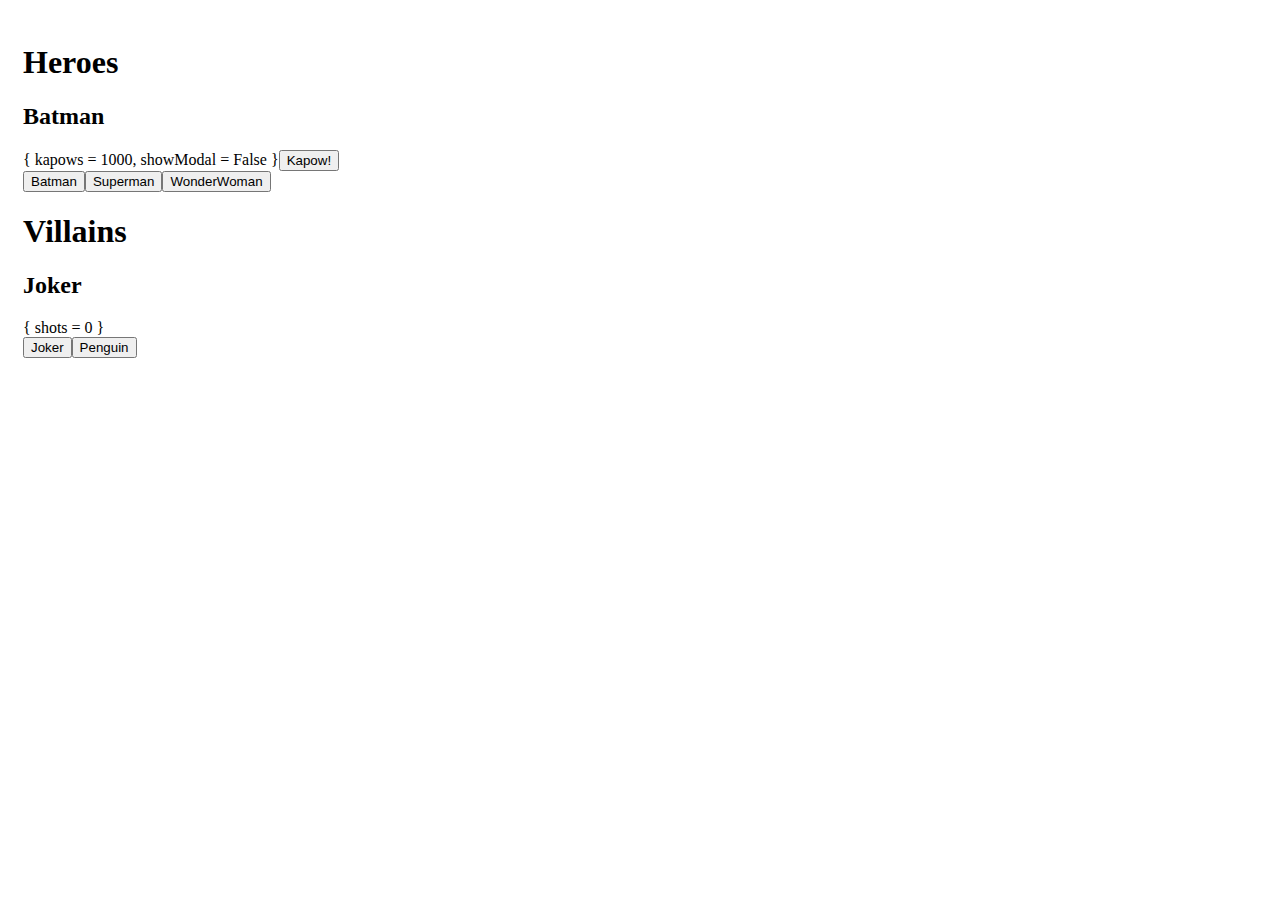
<file: index.html>
<!DOCTYPE HTML>
<html>
    <head>
        <meta charset="UTF-8">
        <meta name="viewport" content="width=device-width, initial-scale=1, maximum-scale=1, user-scalable=no, minimal-ui">
        <link href="https://maxcdn.bootstrapcdn.com/bootstrap/3.3.6/css/bootstrap.min.css" rel="stylesheet" integrity="sha384-1q8mTJOASx8j1Au+a5WDVnPi2lkFfwwEAa8hDDdjZlpLegxhjVME1fgjWPGmkzs7" crossorigin="anonymous">
        <link rel="stylesheet" type="text/css" href="main.css" />
        <link rel="icon" href="favicon.ico" type="image/x-icon" />
    </head>

    <body>
        <script type="text/javascript" src="app.js"></script>
        <script type="text/javascript" src="interop.js"></script>
    </body>
</html>
</file>
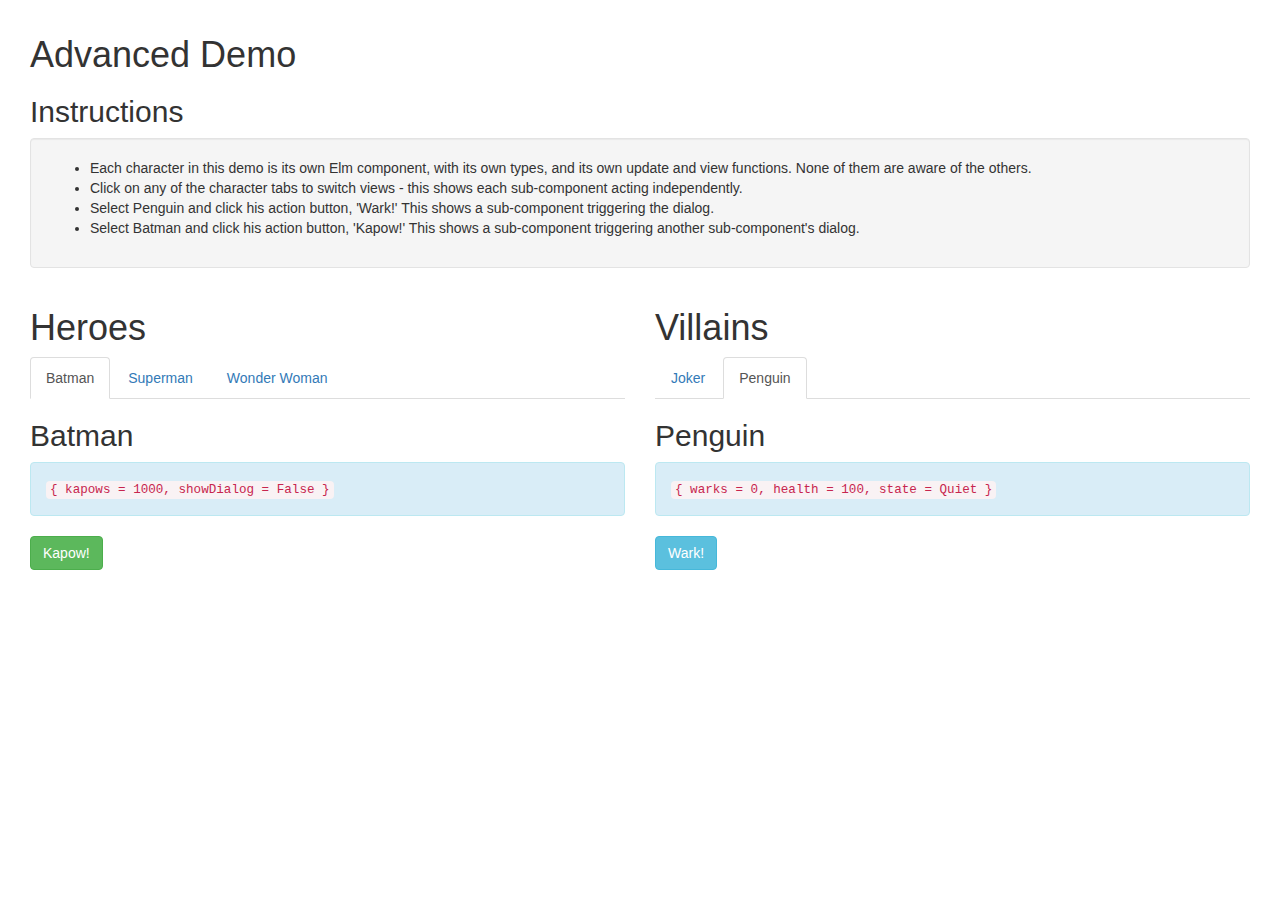
<file: Advanced.html>
<!DOCTYPE HTML>
<html><head><meta charset="UTF-8"><title>Advanced.App</title><style>html,head,body { padding:0; margin:0; }
body { font-family: calibri, helvetica, arial, sans-serif; }</style><script type="text/javascript">var Elm = Elm || { Native: {} };Elm.Native.Basics = {};
Elm.Native.Basics.make = function(localRuntime) {
	localRuntime.Native = localRuntime.Native || {};
	localRuntime.Native.Basics = localRuntime.Native.Basics || {};
	if (localRuntime.Native.Basics.values)
	{
		return localRuntime.Native.Basics.values;
	}

	var Utils = Elm.Native.Utils.make(localRuntime);

	function div(a, b)
	{
		return (a / b) | 0;
	}
	function rem(a, b)
	{
		return a % b;
	}
	function mod(a, b)
	{
		if (b === 0)
		{
			throw new Error('Cannot perform mod 0. Division by zero error.');
		}
		var r = a % b;
		var m = a === 0 ? 0 : (b > 0 ? (a >= 0 ? r : r + b) : -mod(-a, -b));

		return m === b ? 0 : m;
	}
	function logBase(base, n)
	{
		return Math.log(n) / Math.log(base);
	}
	function negate(n)
	{
		return -n;
	}
	function abs(n)
	{
		return n < 0 ? -n : n;
	}

	function min(a, b)
	{
		return Utils.cmp(a, b) < 0 ? a : b;
	}
	function max(a, b)
	{
		return Utils.cmp(a, b) > 0 ? a : b;
	}
	function clamp(lo, hi, n)
	{
		return Utils.cmp(n, lo) < 0 ? lo : Utils.cmp(n, hi) > 0 ? hi : n;
	}

	function xor(a, b)
	{
		return a !== b;
	}
	function not(b)
	{
		return !b;
	}
	function isInfinite(n)
	{
		return n === Infinity || n === -Infinity;
	}

	function truncate(n)
	{
		return n | 0;
	}

	function degrees(d)
	{
		return d * Math.PI / 180;
	}
	function turns(t)
	{
		return 2 * Math.PI * t;
	}
	function fromPolar(point)
	{
		var r = point._0;
		var t = point._1;
		return Utils.Tuple2(r * Math.cos(t), r * Math.sin(t));
	}
	function toPolar(point)
	{
		var x = point._0;
		var y = point._1;
		return Utils.Tuple2(Math.sqrt(x * x + y * y), Math.atan2(y, x));
	}

	return localRuntime.Native.Basics.values = {
		div: F2(div),
		rem: F2(rem),
		mod: F2(mod),

		pi: Math.PI,
		e: Math.E,
		cos: Math.cos,
		sin: Math.sin,
		tan: Math.tan,
		acos: Math.acos,
		asin: Math.asin,
		atan: Math.atan,
		atan2: F2(Math.atan2),

		degrees: degrees,
		turns: turns,
		fromPolar: fromPolar,
		toPolar: toPolar,

		sqrt: Math.sqrt,
		logBase: F2(logBase),
		negate: negate,
		abs: abs,
		min: F2(min),
		max: F2(max),
		clamp: F3(clamp),
		compare: Utils.compare,

		xor: F2(xor),
		not: not,

		truncate: truncate,
		ceiling: Math.ceil,
		floor: Math.floor,
		round: Math.round,
		toFloat: function(x) { return x; },
		isNaN: isNaN,
		isInfinite: isInfinite
	};
};
Elm.Native.Port = {};

Elm.Native.Port.make = function(localRuntime) {
	localRuntime.Native = localRuntime.Native || {};
	localRuntime.Native.Port = localRuntime.Native.Port || {};
	if (localRuntime.Native.Port.values)
	{
		return localRuntime.Native.Port.values;
	}

	var NS;

	// INBOUND

	function inbound(name, type, converter)
	{
		if (!localRuntime.argsTracker[name])
		{
			throw new Error(
				'Port Error:\n' +
				'No argument was given for the port named \'' + name + '\' with type:\n\n' +
				'    ' + type.split('\n').join('\n        ') + '\n\n' +
				'You need to provide an initial value!\n\n' +
				'Find out more about ports here <http://elm-lang.org/learn/Ports.elm>'
			);
		}
		var arg = localRuntime.argsTracker[name];
		arg.used = true;

		return jsToElm(name, type, converter, arg.value);
	}


	function inboundSignal(name, type, converter)
	{
		var initialValue = inbound(name, type, converter);

		if (!NS)
		{
			NS = Elm.Native.Signal.make(localRuntime);
		}
		var signal = NS.input('inbound-port-' + name, initialValue);

		function send(jsValue)
		{
			var elmValue = jsToElm(name, type, converter, jsValue);
			setTimeout(function() {
				localRuntime.notify(signal.id, elmValue);
			}, 0);
		}

		localRuntime.ports[name] = { send: send };

		return signal;
	}


	function jsToElm(name, type, converter, value)
	{
		try
		{
			return converter(value);
		}
		catch(e)
		{
			throw new Error(
				'Port Error:\n' +
				'Regarding the port named \'' + name + '\' with type:\n\n' +
				'    ' + type.split('\n').join('\n        ') + '\n\n' +
				'You just sent the value:\n\n' +
				'    ' + JSON.stringify(value) + '\n\n' +
				'but it cannot be converted to the necessary type.\n' +
				e.message
			);
		}
	}


	// OUTBOUND

	function outbound(name, converter, elmValue)
	{
		localRuntime.ports[name] = converter(elmValue);
	}


	function outboundSignal(name, converter, signal)
	{
		var subscribers = [];

		function subscribe(handler)
		{
			subscribers.push(handler);
		}
		function unsubscribe(handler)
		{
			subscribers.pop(subscribers.indexOf(handler));
		}

		function notify(elmValue)
		{
			var jsValue = converter(elmValue);
			var len = subscribers.length;
			for (var i = 0; i < len; ++i)
			{
				subscribers[i](jsValue);
			}
		}

		if (!NS)
		{
			NS = Elm.Native.Signal.make(localRuntime);
		}
		NS.output('outbound-port-' + name, notify, signal);

		localRuntime.ports[name] = {
			subscribe: subscribe,
			unsubscribe: unsubscribe
		};

		return signal;
	}


	return localRuntime.Native.Port.values = {
		inbound: inbound,
		outbound: outbound,
		inboundSignal: inboundSignal,
		outboundSignal: outboundSignal
	};
};
if (!Elm.fullscreen) {
	(function() {
		'use strict';

		var Display = {
			FULLSCREEN: 0,
			COMPONENT: 1,
			NONE: 2
		};

		Elm.fullscreen = function(module, args)
		{
			var container = document.createElement('div');
			document.body.appendChild(container);
			return init(Display.FULLSCREEN, container, module, args || {});
		};

		Elm.embed = function(module, container, args)
		{
			var tag = container.tagName;
			if (tag !== 'DIV')
			{
				throw new Error('Elm.node must be given a DIV, not a ' + tag + '.');
			}
			return init(Display.COMPONENT, container, module, args || {});
		};

		Elm.worker = function(module, args)
		{
			return init(Display.NONE, {}, module, args || {});
		};

		function init(display, container, module, args, moduleToReplace)
		{
			// defining state needed for an instance of the Elm RTS
			var inputs = [];

			/* OFFSET
			 * Elm's time traveling debugger lets you pause time. This means
			 * "now" may be shifted a bit into the past. By wrapping Date.now()
			 * we can manage this.
			 */
			var timer = {
				programStart: Date.now(),
				now: function()
				{
					return Date.now();
				}
			};

			var updateInProgress = false;
			function notify(id, v)
			{
				if (updateInProgress)
				{
					throw new Error(
						'The notify function has been called synchronously!\n' +
						'This can lead to frames being dropped.\n' +
						'Definitely report this to <https://github.com/elm-lang/Elm/issues>\n');
				}
				updateInProgress = true;
				var timestep = timer.now();
				for (var i = inputs.length; i--; )
				{
					inputs[i].notify(timestep, id, v);
				}
				updateInProgress = false;
			}
			function setTimeout(func, delay)
			{
				return window.setTimeout(func, delay);
			}

			var listeners = [];
			function addListener(relevantInputs, domNode, eventName, func)
			{
				domNode.addEventListener(eventName, func);
				var listener = {
					relevantInputs: relevantInputs,
					domNode: domNode,
					eventName: eventName,
					func: func
				};
				listeners.push(listener);
			}

			var argsTracker = {};
			for (var name in args)
			{
				argsTracker[name] = {
					value: args[name],
					used: false
				};
			}

			// create the actual RTS. Any impure modules will attach themselves to this
			// object. This permits many Elm programs to be embedded per document.
			var elm = {
				notify: notify,
				setTimeout: setTimeout,
				node: container,
				addListener: addListener,
				inputs: inputs,
				timer: timer,
				argsTracker: argsTracker,
				ports: {},

				isFullscreen: function() { return display === Display.FULLSCREEN; },
				isEmbed: function() { return display === Display.COMPONENT; },
				isWorker: function() { return display === Display.NONE; }
			};

			function swap(newModule)
			{
				removeListeners(listeners);
				var div = document.createElement('div');
				var newElm = init(display, div, newModule, args, elm);
				inputs = [];

				return newElm;
			}

			function dispose()
			{
				removeListeners(listeners);
				inputs = [];
			}

			var Module = {};
			try
			{
				Module = module.make(elm);
				checkInputs(elm);
			}
			catch (error)
			{
				if (typeof container.appendChild === "function")
				{
					container.appendChild(errorNode(error.message));
				}
				else
				{
					console.error(error.message);
				}
				throw error;
			}

			if (display !== Display.NONE)
			{
				var graphicsNode = initGraphics(elm, Module);
			}

			var rootNode = { kids: inputs };
			trimDeadNodes(rootNode);
			inputs = rootNode.kids;
			filterListeners(inputs, listeners);

			addReceivers(elm.ports);

			if (typeof moduleToReplace !== 'undefined')
			{
				hotSwap(moduleToReplace, elm);

				// rerender scene if graphics are enabled.
				if (typeof graphicsNode !== 'undefined')
				{
					graphicsNode.notify(0, true, 0);
				}
			}

			return {
				swap: swap,
				ports: elm.ports,
				dispose: dispose
			};
		}

		function checkInputs(elm)
		{
			var argsTracker = elm.argsTracker;
			for (var name in argsTracker)
			{
				if (!argsTracker[name].used)
				{
					throw new Error(
						"Port Error:\nYou provided an argument named '" + name +
						"' but there is no corresponding port!\n\n" +
						"Maybe add a port '" + name + "' to your Elm module?\n" +
						"Maybe remove the '" + name + "' argument from your initialization code in JS?"
					);
				}
			}
		}

		function errorNode(message)
		{
			var code = document.createElement('code');

			var lines = message.split('\n');
			code.appendChild(document.createTextNode(lines[0]));
			code.appendChild(document.createElement('br'));
			code.appendChild(document.createElement('br'));
			for (var i = 1; i < lines.length; ++i)
			{
				code.appendChild(document.createTextNode('\u00A0 \u00A0 ' + lines[i].replace(/  /g, '\u00A0 ')));
				code.appendChild(document.createElement('br'));
			}
			code.appendChild(document.createElement('br'));
			code.appendChild(document.createTextNode('Open the developer console for more details.'));
			return code;
		}


		//// FILTER SIGNALS ////

		// TODO: move this code into the signal module and create a function
		// Signal.initializeGraph that actually instantiates everything.

		function filterListeners(inputs, listeners)
		{
			loop:
			for (var i = listeners.length; i--; )
			{
				var listener = listeners[i];
				for (var j = inputs.length; j--; )
				{
					if (listener.relevantInputs.indexOf(inputs[j].id) >= 0)
					{
						continue loop;
					}
				}
				listener.domNode.removeEventListener(listener.eventName, listener.func);
			}
		}

		function removeListeners(listeners)
		{
			for (var i = listeners.length; i--; )
			{
				var listener = listeners[i];
				listener.domNode.removeEventListener(listener.eventName, listener.func);
			}
		}

		// add receivers for built-in ports if they are defined
		function addReceivers(ports)
		{
			if ('title' in ports)
			{
				if (typeof ports.title === 'string')
				{
					document.title = ports.title;
				}
				else
				{
					ports.title.subscribe(function(v) { document.title = v; });
				}
			}
			if ('redirect' in ports)
			{
				ports.redirect.subscribe(function(v) {
					if (v.length > 0)
					{
						window.location = v;
					}
				});
			}
		}


		// returns a boolean representing whether the node is alive or not.
		function trimDeadNodes(node)
		{
			if (node.isOutput)
			{
				return true;
			}

			var liveKids = [];
			for (var i = node.kids.length; i--; )
			{
				var kid = node.kids[i];
				if (trimDeadNodes(kid))
				{
					liveKids.push(kid);
				}
			}
			node.kids = liveKids;

			return liveKids.length > 0;
		}


		////  RENDERING  ////

		function initGraphics(elm, Module)
		{
			if (!('main' in Module))
			{
				throw new Error("'main' is missing! What do I display?!");
			}

			var signalGraph = Module.main;

			// make sure the signal graph is actually a signal & extract the visual model
			if (!('notify' in signalGraph))
			{
				signalGraph = Elm.Signal.make(elm).constant(signalGraph);
			}
			var initialScene = signalGraph.value;

			// Figure out what the render functions should be
			var render;
			var update;
			if (initialScene.ctor === 'Element_elm_builtin')
			{
				var Element = Elm.Native.Graphics.Element.make(elm);
				render = Element.render;
				update = Element.updateAndReplace;
			}
			else
			{
				var VirtualDom = Elm.Native.VirtualDom.make(elm);
				render = VirtualDom.render;
				update = VirtualDom.updateAndReplace;
			}

			// Add the initialScene to the DOM
			var container = elm.node;
			var node = render(initialScene);
			while (container.firstChild)
			{
				container.removeChild(container.firstChild);
			}
			container.appendChild(node);

			var _requestAnimationFrame =
				typeof requestAnimationFrame !== 'undefined'
					? requestAnimationFrame
					: function(cb) { setTimeout(cb, 1000 / 60); }
					;

			// domUpdate is called whenever the main Signal changes.
			//
			// domUpdate and drawCallback implement a small state machine in order
			// to schedule only 1 draw per animation frame. This enforces that
			// once draw has been called, it will not be called again until the
			// next frame.
			//
			// drawCallback is scheduled whenever
			// 1. The state transitions from PENDING_REQUEST to EXTRA_REQUEST, or
			// 2. The state transitions from NO_REQUEST to PENDING_REQUEST
			//
			// Invariants:
			// 1. In the NO_REQUEST state, there is never a scheduled drawCallback.
			// 2. In the PENDING_REQUEST and EXTRA_REQUEST states, there is always exactly 1
			//    scheduled drawCallback.
			var NO_REQUEST = 0;
			var PENDING_REQUEST = 1;
			var EXTRA_REQUEST = 2;
			var state = NO_REQUEST;
			var savedScene = initialScene;
			var scheduledScene = initialScene;

			function domUpdate(newScene)
			{
				scheduledScene = newScene;

				switch (state)
				{
					case NO_REQUEST:
						_requestAnimationFrame(drawCallback);
						state = PENDING_REQUEST;
						return;
					case PENDING_REQUEST:
						state = PENDING_REQUEST;
						return;
					case EXTRA_REQUEST:
						state = PENDING_REQUEST;
						return;
				}
			}

			function drawCallback()
			{
				switch (state)
				{
					case NO_REQUEST:
						// This state should not be possible. How can there be no
						// request, yet somehow we are actively fulfilling a
						// request?
						throw new Error(
							'Unexpected draw callback.\n' +
							'Please report this to <https://github.com/elm-lang/core/issues>.'
						);

					case PENDING_REQUEST:
						// At this point, we do not *know* that another frame is
						// needed, but we make an extra request to rAF just in
						// case. It's possible to drop a frame if rAF is called
						// too late, so we just do it preemptively.
						_requestAnimationFrame(drawCallback);
						state = EXTRA_REQUEST;

						// There's also stuff we definitely need to draw.
						draw();
						return;

					case EXTRA_REQUEST:
						// Turns out the extra request was not needed, so we will
						// stop calling rAF. No reason to call it all the time if
						// no one needs it.
						state = NO_REQUEST;
						return;
				}
			}

			function draw()
			{
				update(elm.node.firstChild, savedScene, scheduledScene);
				if (elm.Native.Window)
				{
					elm.Native.Window.values.resizeIfNeeded();
				}
				savedScene = scheduledScene;
			}

			var renderer = Elm.Native.Signal.make(elm).output('main', domUpdate, signalGraph);

			// must check for resize after 'renderer' is created so
			// that changes show up.
			if (elm.Native.Window)
			{
				elm.Native.Window.values.resizeIfNeeded();
			}

			return renderer;
		}

		//// HOT SWAPPING ////

		// Returns boolean indicating if the swap was successful.
		// Requires that the two signal graphs have exactly the same
		// structure.
		function hotSwap(from, to)
		{
			function similar(nodeOld, nodeNew)
			{
				if (nodeOld.id !== nodeNew.id)
				{
					return false;
				}
				if (nodeOld.isOutput)
				{
					return nodeNew.isOutput;
				}
				return nodeOld.kids.length === nodeNew.kids.length;
			}
			function swap(nodeOld, nodeNew)
			{
				nodeNew.value = nodeOld.value;
				return true;
			}
			var canSwap = depthFirstTraversals(similar, from.inputs, to.inputs);
			if (canSwap)
			{
				depthFirstTraversals(swap, from.inputs, to.inputs);
			}
			from.node.parentNode.replaceChild(to.node, from.node);

			return canSwap;
		}

		// Returns false if the node operation f ever fails.
		function depthFirstTraversals(f, queueOld, queueNew)
		{
			if (queueOld.length !== queueNew.length)
			{
				return false;
			}
			queueOld = queueOld.slice(0);
			queueNew = queueNew.slice(0);

			var seen = [];
			while (queueOld.length > 0 && queueNew.length > 0)
			{
				var nodeOld = queueOld.pop();
				var nodeNew = queueNew.pop();
				if (seen.indexOf(nodeOld.id) < 0)
				{
					if (!f(nodeOld, nodeNew))
					{
						return false;
					}
					queueOld = queueOld.concat(nodeOld.kids || []);
					queueNew = queueNew.concat(nodeNew.kids || []);
					seen.push(nodeOld.id);
				}
			}
			return true;
		}
	}());

	function F2(fun)
	{
		function wrapper(a) { return function(b) { return fun(a,b); }; }
		wrapper.arity = 2;
		wrapper.func = fun;
		return wrapper;
	}

	function F3(fun)
	{
		function wrapper(a) {
			return function(b) { return function(c) { return fun(a, b, c); }; };
		}
		wrapper.arity = 3;
		wrapper.func = fun;
		return wrapper;
	}

	function F4(fun)
	{
		function wrapper(a) { return function(b) { return function(c) {
			return function(d) { return fun(a, b, c, d); }; }; };
		}
		wrapper.arity = 4;
		wrapper.func = fun;
		return wrapper;
	}

	function F5(fun)
	{
		function wrapper(a) { return function(b) { return function(c) {
			return function(d) { return function(e) { return fun(a, b, c, d, e); }; }; }; };
		}
		wrapper.arity = 5;
		wrapper.func = fun;
		return wrapper;
	}

	function F6(fun)
	{
		function wrapper(a) { return function(b) { return function(c) {
			return function(d) { return function(e) { return function(f) {
			return fun(a, b, c, d, e, f); }; }; }; }; };
		}
		wrapper.arity = 6;
		wrapper.func = fun;
		return wrapper;
	}

	function F7(fun)
	{
		function wrapper(a) { return function(b) { return function(c) {
			return function(d) { return function(e) { return function(f) {
			return function(g) { return fun(a, b, c, d, e, f, g); }; }; }; }; }; };
		}
		wrapper.arity = 7;
		wrapper.func = fun;
		return wrapper;
	}

	function F8(fun)
	{
		function wrapper(a) { return function(b) { return function(c) {
			return function(d) { return function(e) { return function(f) {
			return function(g) { return function(h) {
			return fun(a, b, c, d, e, f, g, h); }; }; }; }; }; }; };
		}
		wrapper.arity = 8;
		wrapper.func = fun;
		return wrapper;
	}

	function F9(fun)
	{
		function wrapper(a) { return function(b) { return function(c) {
			return function(d) { return function(e) { return function(f) {
			return function(g) { return function(h) { return function(i) {
			return fun(a, b, c, d, e, f, g, h, i); }; }; }; }; }; }; }; };
		}
		wrapper.arity = 9;
		wrapper.func = fun;
		return wrapper;
	}

	function A2(fun, a, b)
	{
		return fun.arity === 2
			? fun.func(a, b)
			: fun(a)(b);
	}
	function A3(fun, a, b, c)
	{
		return fun.arity === 3
			? fun.func(a, b, c)
			: fun(a)(b)(c);
	}
	function A4(fun, a, b, c, d)
	{
		return fun.arity === 4
			? fun.func(a, b, c, d)
			: fun(a)(b)(c)(d);
	}
	function A5(fun, a, b, c, d, e)
	{
		return fun.arity === 5
			? fun.func(a, b, c, d, e)
			: fun(a)(b)(c)(d)(e);
	}
	function A6(fun, a, b, c, d, e, f)
	{
		return fun.arity === 6
			? fun.func(a, b, c, d, e, f)
			: fun(a)(b)(c)(d)(e)(f);
	}
	function A7(fun, a, b, c, d, e, f, g)
	{
		return fun.arity === 7
			? fun.func(a, b, c, d, e, f, g)
			: fun(a)(b)(c)(d)(e)(f)(g);
	}
	function A8(fun, a, b, c, d, e, f, g, h)
	{
		return fun.arity === 8
			? fun.func(a, b, c, d, e, f, g, h)
			: fun(a)(b)(c)(d)(e)(f)(g)(h);
	}
	function A9(fun, a, b, c, d, e, f, g, h, i)
	{
		return fun.arity === 9
			? fun.func(a, b, c, d, e, f, g, h, i)
			: fun(a)(b)(c)(d)(e)(f)(g)(h)(i);
	}
}
Elm.Native = Elm.Native || {};
Elm.Native.Utils = {};
Elm.Native.Utils.make = function(localRuntime) {
	localRuntime.Native = localRuntime.Native || {};
	localRuntime.Native.Utils = localRuntime.Native.Utils || {};
	if (localRuntime.Native.Utils.values)
	{
		return localRuntime.Native.Utils.values;
	}


	// COMPARISONS

	function eq(l, r)
	{
		var stack = [{'x': l, 'y': r}];
		while (stack.length > 0)
		{
			var front = stack.pop();
			var x = front.x;
			var y = front.y;
			if (x === y)
			{
				continue;
			}
			if (typeof x === 'object')
			{
				var c = 0;
				for (var i in x)
				{
					++c;
					if (i in y)
					{
						if (i !== 'ctor')
						{
							stack.push({ 'x': x[i], 'y': y[i] });
						}
					}
					else
					{
						return false;
					}
				}
				if ('ctor' in x)
				{
					stack.push({'x': x.ctor, 'y': y.ctor});
				}
				if (c !== Object.keys(y).length)
				{
					return false;
				}
			}
			else if (typeof x === 'function')
			{
				throw new Error('Equality error: general function equality is ' +
								'undecidable, and therefore, unsupported');
			}
			else
			{
				return false;
			}
		}
		return true;
	}

	// code in Generate/JavaScript.hs depends on the particular
	// integer values assigned to LT, EQ, and GT
	var LT = -1, EQ = 0, GT = 1, ord = ['LT', 'EQ', 'GT'];

	function compare(x, y)
	{
		return {
			ctor: ord[cmp(x, y) + 1]
		};
	}

	function cmp(x, y) {
		var ord;
		if (typeof x !== 'object')
		{
			return x === y ? EQ : x < y ? LT : GT;
		}
		else if (x.isChar)
		{
			var a = x.toString();
			var b = y.toString();
			return a === b
				? EQ
				: a < b
					? LT
					: GT;
		}
		else if (x.ctor === '::' || x.ctor === '[]')
		{
			while (true)
			{
				if (x.ctor === '[]' && y.ctor === '[]')
				{
					return EQ;
				}
				if (x.ctor !== y.ctor)
				{
					return x.ctor === '[]' ? LT : GT;
				}
				ord = cmp(x._0, y._0);
				if (ord !== EQ)
				{
					return ord;
				}
				x = x._1;
				y = y._1;
			}
		}
		else if (x.ctor.slice(0, 6) === '_Tuple')
		{
			var n = x.ctor.slice(6) - 0;
			var err = 'cannot compare tuples with more than 6 elements.';
			if (n === 0) return EQ;
			if (n >= 1) { ord = cmp(x._0, y._0); if (ord !== EQ) return ord;
			if (n >= 2) { ord = cmp(x._1, y._1); if (ord !== EQ) return ord;
			if (n >= 3) { ord = cmp(x._2, y._2); if (ord !== EQ) return ord;
			if (n >= 4) { ord = cmp(x._3, y._3); if (ord !== EQ) return ord;
			if (n >= 5) { ord = cmp(x._4, y._4); if (ord !== EQ) return ord;
			if (n >= 6) { ord = cmp(x._5, y._5); if (ord !== EQ) return ord;
			if (n >= 7) throw new Error('Comparison error: ' + err); } } } } } }
			return EQ;
		}
		else
		{
			throw new Error('Comparison error: comparison is only defined on ints, ' +
							'floats, times, chars, strings, lists of comparable values, ' +
							'and tuples of comparable values.');
		}
	}


	// TUPLES

	var Tuple0 = {
		ctor: '_Tuple0'
	};

	function Tuple2(x, y)
	{
		return {
			ctor: '_Tuple2',
			_0: x,
			_1: y
		};
	}


	// LITERALS

	function chr(c)
	{
		var x = new String(c);
		x.isChar = true;
		return x;
	}

	function txt(str)
	{
		var t = new String(str);
		t.text = true;
		return t;
	}


	// GUID

	var count = 0;
	function guid(_)
	{
		return count++;
	}


	// RECORDS

	function update(oldRecord, updatedFields)
	{
		var newRecord = {};
		for (var key in oldRecord)
		{
			var value = (key in updatedFields) ? updatedFields[key] : oldRecord[key];
			newRecord[key] = value;
		}
		return newRecord;
	}


	// MOUSE COORDINATES

	function getXY(e)
	{
		var posx = 0;
		var posy = 0;
		if (e.pageX || e.pageY)
		{
			posx = e.pageX;
			posy = e.pageY;
		}
		else if (e.clientX || e.clientY)
		{
			posx = e.clientX + document.body.scrollLeft + document.documentElement.scrollLeft;
			posy = e.clientY + document.body.scrollTop + document.documentElement.scrollTop;
		}

		if (localRuntime.isEmbed())
		{
			var rect = localRuntime.node.getBoundingClientRect();
			var relx = rect.left + document.body.scrollLeft + document.documentElement.scrollLeft;
			var rely = rect.top + document.body.scrollTop + document.documentElement.scrollTop;
			// TODO: figure out if there is a way to avoid rounding here
			posx = posx - Math.round(relx) - localRuntime.node.clientLeft;
			posy = posy - Math.round(rely) - localRuntime.node.clientTop;
		}
		return Tuple2(posx, posy);
	}


	//// LIST STUFF ////

	var Nil = { ctor: '[]' };

	function Cons(hd, tl)
	{
		return {
			ctor: '::',
			_0: hd,
			_1: tl
		};
	}

	function list(arr)
	{
		var out = Nil;
		for (var i = arr.length; i--; )
		{
			out = Cons(arr[i], out);
		}
		return out;
	}

	function range(lo, hi)
	{
		var list = Nil;
		if (lo <= hi)
		{
			do
			{
				list = Cons(hi, list);
			}
			while (hi-- > lo);
		}
		return list;
	}

	function append(xs, ys)
	{
		// append Strings
		if (typeof xs === 'string')
		{
			return xs + ys;
		}

		// append Text
		if (xs.ctor.slice(0, 5) === 'Text:')
		{
			return {
				ctor: 'Text:Append',
				_0: xs,
				_1: ys
			};
		}


		// append Lists
		if (xs.ctor === '[]')
		{
			return ys;
		}
		var root = Cons(xs._0, Nil);
		var curr = root;
		xs = xs._1;
		while (xs.ctor !== '[]')
		{
			curr._1 = Cons(xs._0, Nil);
			xs = xs._1;
			curr = curr._1;
		}
		curr._1 = ys;
		return root;
	}


	// CRASHES

	function crash(moduleName, region)
	{
		return function(message) {
			throw new Error(
				'Ran into a `Debug.crash` in module `' + moduleName + '` ' + regionToString(region) + '\n'
				+ 'The message provided by the code author is:\n\n    '
				+ message
			);
		};
	}

	function crashCase(moduleName, region, value)
	{
		return function(message) {
			throw new Error(
				'Ran into a `Debug.crash` in module `' + moduleName + '`\n\n'
				+ 'This was caused by the `case` expression ' + regionToString(region) + '.\n'
				+ 'One of the branches ended with a crash and the following value got through:\n\n    ' + toString(value) + '\n\n'
				+ 'The message provided by the code author is:\n\n    '
				+ message
			);
		};
	}

	function regionToString(region)
	{
		if (region.start.line == region.end.line)
		{
			return 'on line ' + region.start.line;
		}
		return 'between lines ' + region.start.line + ' and ' + region.end.line;
	}


	// BAD PORTS

	function badPort(expected, received)
	{
		throw new Error(
			'Runtime error when sending values through a port.\n\n'
			+ 'Expecting ' + expected + ' but was given ' + formatValue(received)
		);
	}

	function formatValue(value)
	{
		// Explicity format undefined values as "undefined"
		// because JSON.stringify(undefined) unhelpfully returns ""
		return (value === undefined) ? "undefined" : JSON.stringify(value);
	}


	// TO STRING

	var _Array;
	var Dict;
	var List;

	var toString = function(v)
	{
		var type = typeof v;
		if (type === 'function')
		{
			var name = v.func ? v.func.name : v.name;
			return '<function' + (name === '' ? '' : ': ') + name + '>';
		}
		else if (type === 'boolean')
		{
			return v ? 'True' : 'False';
		}
		else if (type === 'number')
		{
			return v + '';
		}
		else if ((v instanceof String) && v.isChar)
		{
			return '\'' + addSlashes(v, true) + '\'';
		}
		else if (type === 'string')
		{
			return '"' + addSlashes(v, false) + '"';
		}
		else if (type === 'object' && 'ctor' in v)
		{
			if (v.ctor.substring(0, 6) === '_Tuple')
			{
				var output = [];
				for (var k in v)
				{
					if (k === 'ctor') continue;
					output.push(toString(v[k]));
				}
				return '(' + output.join(',') + ')';
			}
			else if (v.ctor === '_Array')
			{
				if (!_Array)
				{
					_Array = Elm.Array.make(localRuntime);
				}
				var list = _Array.toList(v);
				return 'Array.fromList ' + toString(list);
			}
			else if (v.ctor === '::')
			{
				var output = '[' + toString(v._0);
				v = v._1;
				while (v.ctor === '::')
				{
					output += ',' + toString(v._0);
					v = v._1;
				}
				return output + ']';
			}
			else if (v.ctor === '[]')
			{
				return '[]';
			}
			else if (v.ctor === 'RBNode_elm_builtin' || v.ctor === 'RBEmpty_elm_builtin' || v.ctor === 'Set_elm_builtin')
			{
				if (!Dict)
				{
					Dict = Elm.Dict.make(localRuntime);
				}
				var list;
				var name;
				if (v.ctor === 'Set_elm_builtin')
				{
					if (!List)
					{
						List = Elm.List.make(localRuntime);
					}
					name = 'Set';
					list = A2(List.map, function(x) {return x._0; }, Dict.toList(v._0));
				}
				else
				{
					name = 'Dict';
					list = Dict.toList(v);
				}
				return name + '.fromList ' + toString(list);
			}
			else if (v.ctor.slice(0, 5) === 'Text:')
			{
				return '<text>';
			}
			else if (v.ctor === 'Element_elm_builtin')
			{
				return '<element>'
			}
			else if (v.ctor === 'Form_elm_builtin')
			{
				return '<form>'
			}
			else
			{
				var output = '';
				for (var i in v)
				{
					if (i === 'ctor') continue;
					var str = toString(v[i]);
					var parenless = str[0] === '{' || str[0] === '<' || str.indexOf(' ') < 0;
					output += ' ' + (parenless ? str : '(' + str + ')');
				}
				return v.ctor + output;
			}
		}
		else if (type === 'object' && 'notify' in v && 'id' in v)
		{
			return '<signal>';
		}
		else if (type === 'object')
		{
			var output = [];
			for (var k in v)
			{
				output.push(k + ' = ' + toString(v[k]));
			}
			if (output.length === 0)
			{
				return '{}';
			}
			return '{ ' + output.join(', ') + ' }';
		}
		return '<internal structure>';
	};

	function addSlashes(str, isChar)
	{
		var s = str.replace(/\\/g, '\\\\')
				  .replace(/\n/g, '\\n')
				  .replace(/\t/g, '\\t')
				  .replace(/\r/g, '\\r')
				  .replace(/\v/g, '\\v')
				  .replace(/\0/g, '\\0');
		if (isChar)
		{
			return s.replace(/\'/g, '\\\'');
		}
		else
		{
			return s.replace(/\"/g, '\\"');
		}
	}


	return localRuntime.Native.Utils.values = {
		eq: eq,
		cmp: cmp,
		compare: F2(compare),
		Tuple0: Tuple0,
		Tuple2: Tuple2,
		chr: chr,
		txt: txt,
		update: update,
		guid: guid,
		getXY: getXY,

		Nil: Nil,
		Cons: Cons,
		list: list,
		range: range,
		append: F2(append),

		crash: crash,
		crashCase: crashCase,
		badPort: badPort,

		toString: toString
	};
};
Elm.Basics = Elm.Basics || {};
Elm.Basics.make = function (_elm) {
   "use strict";
   _elm.Basics = _elm.Basics || {};
   if (_elm.Basics.values) return _elm.Basics.values;
   var _U = Elm.Native.Utils.make(_elm),$Native$Basics = Elm.Native.Basics.make(_elm),$Native$Utils = Elm.Native.Utils.make(_elm);
   var _op = {};
   var uncurry = F2(function (f,_p0) {    var _p1 = _p0;return A2(f,_p1._0,_p1._1);});
   var curry = F3(function (f,a,b) {    return f({ctor: "_Tuple2",_0: a,_1: b});});
   var flip = F3(function (f,b,a) {    return A2(f,a,b);});
   var snd = function (_p2) {    var _p3 = _p2;return _p3._1;};
   var fst = function (_p4) {    var _p5 = _p4;return _p5._0;};
   var always = F2(function (a,_p6) {    return a;});
   var identity = function (x) {    return x;};
   _op["<|"] = F2(function (f,x) {    return f(x);});
   _op["|>"] = F2(function (x,f) {    return f(x);});
   _op[">>"] = F3(function (f,g,x) {    return g(f(x));});
   _op["<<"] = F3(function (g,f,x) {    return g(f(x));});
   _op["++"] = $Native$Utils.append;
   var toString = $Native$Utils.toString;
   var isInfinite = $Native$Basics.isInfinite;
   var isNaN = $Native$Basics.isNaN;
   var toFloat = $Native$Basics.toFloat;
   var ceiling = $Native$Basics.ceiling;
   var floor = $Native$Basics.floor;
   var truncate = $Native$Basics.truncate;
   var round = $Native$Basics.round;
   var not = $Native$Basics.not;
   var xor = $Native$Basics.xor;
   _op["||"] = $Native$Basics.or;
   _op["&&"] = $Native$Basics.and;
   var max = $Native$Basics.max;
   var min = $Native$Basics.min;
   var GT = {ctor: "GT"};
   var EQ = {ctor: "EQ"};
   var LT = {ctor: "LT"};
   var compare = $Native$Basics.compare;
   _op[">="] = $Native$Basics.ge;
   _op["<="] = $Native$Basics.le;
   _op[">"] = $Native$Basics.gt;
   _op["<"] = $Native$Basics.lt;
   _op["/="] = $Native$Basics.neq;
   _op["=="] = $Native$Basics.eq;
   var e = $Native$Basics.e;
   var pi = $Native$Basics.pi;
   var clamp = $Native$Basics.clamp;
   var logBase = $Native$Basics.logBase;
   var abs = $Native$Basics.abs;
   var negate = $Native$Basics.negate;
   var sqrt = $Native$Basics.sqrt;
   var atan2 = $Native$Basics.atan2;
   var atan = $Native$Basics.atan;
   var asin = $Native$Basics.asin;
   var acos = $Native$Basics.acos;
   var tan = $Native$Basics.tan;
   var sin = $Native$Basics.sin;
   var cos = $Native$Basics.cos;
   _op["^"] = $Native$Basics.exp;
   _op["%"] = $Native$Basics.mod;
   var rem = $Native$Basics.rem;
   _op["//"] = $Native$Basics.div;
   _op["/"] = $Native$Basics.floatDiv;
   _op["*"] = $Native$Basics.mul;
   _op["-"] = $Native$Basics.sub;
   _op["+"] = $Native$Basics.add;
   var toPolar = $Native$Basics.toPolar;
   var fromPolar = $Native$Basics.fromPolar;
   var turns = $Native$Basics.turns;
   var degrees = $Native$Basics.degrees;
   var radians = function (t) {    return t;};
   return _elm.Basics.values = {_op: _op
                               ,max: max
                               ,min: min
                               ,compare: compare
                               ,not: not
                               ,xor: xor
                               ,rem: rem
                               ,negate: negate
                               ,abs: abs
                               ,sqrt: sqrt
                               ,clamp: clamp
                               ,logBase: logBase
                               ,e: e
                               ,pi: pi
                               ,cos: cos
                               ,sin: sin
                               ,tan: tan
                               ,acos: acos
                               ,asin: asin
                               ,atan: atan
                               ,atan2: atan2
                               ,round: round
                               ,floor: floor
                               ,ceiling: ceiling
                               ,truncate: truncate
                               ,toFloat: toFloat
                               ,degrees: degrees
                               ,radians: radians
                               ,turns: turns
                               ,toPolar: toPolar
                               ,fromPolar: fromPolar
                               ,isNaN: isNaN
                               ,isInfinite: isInfinite
                               ,toString: toString
                               ,fst: fst
                               ,snd: snd
                               ,identity: identity
                               ,always: always
                               ,flip: flip
                               ,curry: curry
                               ,uncurry: uncurry
                               ,LT: LT
                               ,EQ: EQ
                               ,GT: GT};
};Elm.Maybe = Elm.Maybe || {};
Elm.Maybe.make = function (_elm) {
   "use strict";
   _elm.Maybe = _elm.Maybe || {};
   if (_elm.Maybe.values) return _elm.Maybe.values;
   var _U = Elm.Native.Utils.make(_elm);
   var _op = {};
   var withDefault = F2(function ($default,maybe) {    var _p0 = maybe;if (_p0.ctor === "Just") {    return _p0._0;} else {    return $default;}});
   var Nothing = {ctor: "Nothing"};
   var oneOf = function (maybes) {
      oneOf: while (true) {
         var _p1 = maybes;
         if (_p1.ctor === "[]") {
               return Nothing;
            } else {
               var _p3 = _p1._0;
               var _p2 = _p3;
               if (_p2.ctor === "Nothing") {
                     var _v3 = _p1._1;
                     maybes = _v3;
                     continue oneOf;
                  } else {
                     return _p3;
                  }
            }
      }
   };
   var andThen = F2(function (maybeValue,callback) {
      var _p4 = maybeValue;
      if (_p4.ctor === "Just") {
            return callback(_p4._0);
         } else {
            return Nothing;
         }
   });
   var Just = function (a) {    return {ctor: "Just",_0: a};};
   var map = F2(function (f,maybe) {    var _p5 = maybe;if (_p5.ctor === "Just") {    return Just(f(_p5._0));} else {    return Nothing;}});
   var map2 = F3(function (func,ma,mb) {
      var _p6 = {ctor: "_Tuple2",_0: ma,_1: mb};
      if (_p6.ctor === "_Tuple2" && _p6._0.ctor === "Just" && _p6._1.ctor === "Just") {
            return Just(A2(func,_p6._0._0,_p6._1._0));
         } else {
            return Nothing;
         }
   });
   var map3 = F4(function (func,ma,mb,mc) {
      var _p7 = {ctor: "_Tuple3",_0: ma,_1: mb,_2: mc};
      if (_p7.ctor === "_Tuple3" && _p7._0.ctor === "Just" && _p7._1.ctor === "Just" && _p7._2.ctor === "Just") {
            return Just(A3(func,_p7._0._0,_p7._1._0,_p7._2._0));
         } else {
            return Nothing;
         }
   });
   var map4 = F5(function (func,ma,mb,mc,md) {
      var _p8 = {ctor: "_Tuple4",_0: ma,_1: mb,_2: mc,_3: md};
      if (_p8.ctor === "_Tuple4" && _p8._0.ctor === "Just" && _p8._1.ctor === "Just" && _p8._2.ctor === "Just" && _p8._3.ctor === "Just") {
            return Just(A4(func,_p8._0._0,_p8._1._0,_p8._2._0,_p8._3._0));
         } else {
            return Nothing;
         }
   });
   var map5 = F6(function (func,ma,mb,mc,md,me) {
      var _p9 = {ctor: "_Tuple5",_0: ma,_1: mb,_2: mc,_3: md,_4: me};
      if (_p9.ctor === "_Tuple5" && _p9._0.ctor === "Just" && _p9._1.ctor === "Just" && _p9._2.ctor === "Just" && _p9._3.ctor === "Just" && _p9._4.ctor === "Just")
      {
            return Just(A5(func,_p9._0._0,_p9._1._0,_p9._2._0,_p9._3._0,_p9._4._0));
         } else {
            return Nothing;
         }
   });
   return _elm.Maybe.values = {_op: _op
                              ,andThen: andThen
                              ,map: map
                              ,map2: map2
                              ,map3: map3
                              ,map4: map4
                              ,map5: map5
                              ,withDefault: withDefault
                              ,oneOf: oneOf
                              ,Just: Just
                              ,Nothing: Nothing};
};Elm.Native.List = {};
Elm.Native.List.make = function(localRuntime) {
	localRuntime.Native = localRuntime.Native || {};
	localRuntime.Native.List = localRuntime.Native.List || {};
	if (localRuntime.Native.List.values)
	{
		return localRuntime.Native.List.values;
	}
	if ('values' in Elm.Native.List)
	{
		return localRuntime.Native.List.values = Elm.Native.List.values;
	}

	var Utils = Elm.Native.Utils.make(localRuntime);

	var Nil = Utils.Nil;
	var Cons = Utils.Cons;

	var fromArray = Utils.list;

	function toArray(xs)
	{
		var out = [];
		while (xs.ctor !== '[]')
		{
			out.push(xs._0);
			xs = xs._1;
		}
		return out;
	}

	// f defined similarly for both foldl and foldr (NB: different from Haskell)
	// ie, foldl : (a -> b -> b) -> b -> [a] -> b
	function foldl(f, b, xs)
	{
		var acc = b;
		while (xs.ctor !== '[]')
		{
			acc = A2(f, xs._0, acc);
			xs = xs._1;
		}
		return acc;
	}

	function foldr(f, b, xs)
	{
		var arr = toArray(xs);
		var acc = b;
		for (var i = arr.length; i--; )
		{
			acc = A2(f, arr[i], acc);
		}
		return acc;
	}

	function map2(f, xs, ys)
	{
		var arr = [];
		while (xs.ctor !== '[]' && ys.ctor !== '[]')
		{
			arr.push(A2(f, xs._0, ys._0));
			xs = xs._1;
			ys = ys._1;
		}
		return fromArray(arr);
	}

	function map3(f, xs, ys, zs)
	{
		var arr = [];
		while (xs.ctor !== '[]' && ys.ctor !== '[]' && zs.ctor !== '[]')
		{
			arr.push(A3(f, xs._0, ys._0, zs._0));
			xs = xs._1;
			ys = ys._1;
			zs = zs._1;
		}
		return fromArray(arr);
	}

	function map4(f, ws, xs, ys, zs)
	{
		var arr = [];
		while (   ws.ctor !== '[]'
			   && xs.ctor !== '[]'
			   && ys.ctor !== '[]'
			   && zs.ctor !== '[]')
		{
			arr.push(A4(f, ws._0, xs._0, ys._0, zs._0));
			ws = ws._1;
			xs = xs._1;
			ys = ys._1;
			zs = zs._1;
		}
		return fromArray(arr);
	}

	function map5(f, vs, ws, xs, ys, zs)
	{
		var arr = [];
		while (   vs.ctor !== '[]'
			   && ws.ctor !== '[]'
			   && xs.ctor !== '[]'
			   && ys.ctor !== '[]'
			   && zs.ctor !== '[]')
		{
			arr.push(A5(f, vs._0, ws._0, xs._0, ys._0, zs._0));
			vs = vs._1;
			ws = ws._1;
			xs = xs._1;
			ys = ys._1;
			zs = zs._1;
		}
		return fromArray(arr);
	}

	function sortBy(f, xs)
	{
		return fromArray(toArray(xs).sort(function(a, b) {
			return Utils.cmp(f(a), f(b));
		}));
	}

	function sortWith(f, xs)
	{
		return fromArray(toArray(xs).sort(function(a, b) {
			var ord = f(a)(b).ctor;
			return ord === 'EQ' ? 0 : ord === 'LT' ? -1 : 1;
		}));
	}

	function take(n, xs)
	{
		var arr = [];
		while (xs.ctor !== '[]' && n > 0)
		{
			arr.push(xs._0);
			xs = xs._1;
			--n;
		}
		return fromArray(arr);
	}


	Elm.Native.List.values = {
		Nil: Nil,
		Cons: Cons,
		cons: F2(Cons),
		toArray: toArray,
		fromArray: fromArray,

		foldl: F3(foldl),
		foldr: F3(foldr),

		map2: F3(map2),
		map3: F4(map3),
		map4: F5(map4),
		map5: F6(map5),
		sortBy: F2(sortBy),
		sortWith: F2(sortWith),
		take: F2(take)
	};
	return localRuntime.Native.List.values = Elm.Native.List.values;
};
Elm.List = Elm.List || {};
Elm.List.make = function (_elm) {
   "use strict";
   _elm.List = _elm.List || {};
   if (_elm.List.values) return _elm.List.values;
   var _U = Elm.Native.Utils.make(_elm),$Basics = Elm.Basics.make(_elm),$Maybe = Elm.Maybe.make(_elm),$Native$List = Elm.Native.List.make(_elm);
   var _op = {};
   var sortWith = $Native$List.sortWith;
   var sortBy = $Native$List.sortBy;
   var sort = function (xs) {    return A2(sortBy,$Basics.identity,xs);};
   var drop = F2(function (n,list) {
      drop: while (true) if (_U.cmp(n,0) < 1) return list; else {
            var _p0 = list;
            if (_p0.ctor === "[]") {
                  return list;
               } else {
                  var _v1 = n - 1,_v2 = _p0._1;
                  n = _v1;
                  list = _v2;
                  continue drop;
               }
         }
   });
   var take = $Native$List.take;
   var map5 = $Native$List.map5;
   var map4 = $Native$List.map4;
   var map3 = $Native$List.map3;
   var map2 = $Native$List.map2;
   var any = F2(function (isOkay,list) {
      any: while (true) {
         var _p1 = list;
         if (_p1.ctor === "[]") {
               return false;
            } else {
               if (isOkay(_p1._0)) return true; else {
                     var _v4 = isOkay,_v5 = _p1._1;
                     isOkay = _v4;
                     list = _v5;
                     continue any;
                  }
            }
      }
   });
   var all = F2(function (isOkay,list) {    return $Basics.not(A2(any,function (_p2) {    return $Basics.not(isOkay(_p2));},list));});
   var foldr = $Native$List.foldr;
   var foldl = $Native$List.foldl;
   var length = function (xs) {    return A3(foldl,F2(function (_p3,i) {    return i + 1;}),0,xs);};
   var sum = function (numbers) {    return A3(foldl,F2(function (x,y) {    return x + y;}),0,numbers);};
   var product = function (numbers) {    return A3(foldl,F2(function (x,y) {    return x * y;}),1,numbers);};
   var maximum = function (list) {
      var _p4 = list;
      if (_p4.ctor === "::") {
            return $Maybe.Just(A3(foldl,$Basics.max,_p4._0,_p4._1));
         } else {
            return $Maybe.Nothing;
         }
   };
   var minimum = function (list) {
      var _p5 = list;
      if (_p5.ctor === "::") {
            return $Maybe.Just(A3(foldl,$Basics.min,_p5._0,_p5._1));
         } else {
            return $Maybe.Nothing;
         }
   };
   var indexedMap = F2(function (f,xs) {    return A3(map2,f,_U.range(0,length(xs) - 1),xs);});
   var member = F2(function (x,xs) {    return A2(any,function (a) {    return _U.eq(a,x);},xs);});
   var isEmpty = function (xs) {    var _p6 = xs;if (_p6.ctor === "[]") {    return true;} else {    return false;}};
   var tail = function (list) {    var _p7 = list;if (_p7.ctor === "::") {    return $Maybe.Just(_p7._1);} else {    return $Maybe.Nothing;}};
   var head = function (list) {    var _p8 = list;if (_p8.ctor === "::") {    return $Maybe.Just(_p8._0);} else {    return $Maybe.Nothing;}};
   _op["::"] = $Native$List.cons;
   var map = F2(function (f,xs) {    return A3(foldr,F2(function (x,acc) {    return A2(_op["::"],f(x),acc);}),_U.list([]),xs);});
   var filter = F2(function (pred,xs) {
      var conditionalCons = F2(function (x,xs$) {    return pred(x) ? A2(_op["::"],x,xs$) : xs$;});
      return A3(foldr,conditionalCons,_U.list([]),xs);
   });
   var maybeCons = F3(function (f,mx,xs) {    var _p9 = f(mx);if (_p9.ctor === "Just") {    return A2(_op["::"],_p9._0,xs);} else {    return xs;}});
   var filterMap = F2(function (f,xs) {    return A3(foldr,maybeCons(f),_U.list([]),xs);});
   var reverse = function (list) {    return A3(foldl,F2(function (x,y) {    return A2(_op["::"],x,y);}),_U.list([]),list);};
   var scanl = F3(function (f,b,xs) {
      var scan1 = F2(function (x,accAcc) {
         var _p10 = accAcc;
         if (_p10.ctor === "::") {
               return A2(_op["::"],A2(f,x,_p10._0),accAcc);
            } else {
               return _U.list([]);
            }
      });
      return reverse(A3(foldl,scan1,_U.list([b]),xs));
   });
   var append = F2(function (xs,ys) {
      var _p11 = ys;
      if (_p11.ctor === "[]") {
            return xs;
         } else {
            return A3(foldr,F2(function (x,y) {    return A2(_op["::"],x,y);}),ys,xs);
         }
   });
   var concat = function (lists) {    return A3(foldr,append,_U.list([]),lists);};
   var concatMap = F2(function (f,list) {    return concat(A2(map,f,list));});
   var partition = F2(function (pred,list) {
      var step = F2(function (x,_p12) {
         var _p13 = _p12;
         var _p15 = _p13._0;
         var _p14 = _p13._1;
         return pred(x) ? {ctor: "_Tuple2",_0: A2(_op["::"],x,_p15),_1: _p14} : {ctor: "_Tuple2",_0: _p15,_1: A2(_op["::"],x,_p14)};
      });
      return A3(foldr,step,{ctor: "_Tuple2",_0: _U.list([]),_1: _U.list([])},list);
   });
   var unzip = function (pairs) {
      var step = F2(function (_p17,_p16) {
         var _p18 = _p17;
         var _p19 = _p16;
         return {ctor: "_Tuple2",_0: A2(_op["::"],_p18._0,_p19._0),_1: A2(_op["::"],_p18._1,_p19._1)};
      });
      return A3(foldr,step,{ctor: "_Tuple2",_0: _U.list([]),_1: _U.list([])},pairs);
   };
   var intersperse = F2(function (sep,xs) {
      var _p20 = xs;
      if (_p20.ctor === "[]") {
            return _U.list([]);
         } else {
            var step = F2(function (x,rest) {    return A2(_op["::"],sep,A2(_op["::"],x,rest));});
            var spersed = A3(foldr,step,_U.list([]),_p20._1);
            return A2(_op["::"],_p20._0,spersed);
         }
   });
   var repeatHelp = F3(function (result,n,value) {
      repeatHelp: while (true) if (_U.cmp(n,0) < 1) return result; else {
            var _v18 = A2(_op["::"],value,result),_v19 = n - 1,_v20 = value;
            result = _v18;
            n = _v19;
            value = _v20;
            continue repeatHelp;
         }
   });
   var repeat = F2(function (n,value) {    return A3(repeatHelp,_U.list([]),n,value);});
   return _elm.List.values = {_op: _op
                             ,isEmpty: isEmpty
                             ,length: length
                             ,reverse: reverse
                             ,member: member
                             ,head: head
                             ,tail: tail
                             ,filter: filter
                             ,take: take
                             ,drop: drop
                             ,repeat: repeat
                             ,append: append
                             ,concat: concat
                             ,intersperse: intersperse
                             ,partition: partition
                             ,unzip: unzip
                             ,map: map
                             ,map2: map2
                             ,map3: map3
                             ,map4: map4
                             ,map5: map5
                             ,filterMap: filterMap
                             ,concatMap: concatMap
                             ,indexedMap: indexedMap
                             ,foldr: foldr
                             ,foldl: foldl
                             ,sum: sum
                             ,product: product
                             ,maximum: maximum
                             ,minimum: minimum
                             ,all: all
                             ,any: any
                             ,scanl: scanl
                             ,sort: sort
                             ,sortBy: sortBy
                             ,sortWith: sortWith};
};Elm.Native.Transform2D = {};
Elm.Native.Transform2D.make = function(localRuntime) {
	localRuntime.Native = localRuntime.Native || {};
	localRuntime.Native.Transform2D = localRuntime.Native.Transform2D || {};
	if (localRuntime.Native.Transform2D.values)
	{
		return localRuntime.Native.Transform2D.values;
	}

	var A;
	if (typeof Float32Array === 'undefined')
	{
		A = function(arr)
		{
			this.length = arr.length;
			this[0] = arr[0];
			this[1] = arr[1];
			this[2] = arr[2];
			this[3] = arr[3];
			this[4] = arr[4];
			this[5] = arr[5];
		};
	}
	else
	{
		A = Float32Array;
	}

	// layout of matrix in an array is
	//
	//   | m11 m12 dx |
	//   | m21 m22 dy |
	//   |  0   0   1 |
	//
	//  new A([ m11, m12, dx, m21, m22, dy ])

	var identity = new A([1, 0, 0, 0, 1, 0]);
	function matrix(m11, m12, m21, m22, dx, dy)
	{
		return new A([m11, m12, dx, m21, m22, dy]);
	}

	function rotation(t)
	{
		var c = Math.cos(t);
		var s = Math.sin(t);
		return new A([c, -s, 0, s, c, 0]);
	}

	function rotate(t, m)
	{
		var c = Math.cos(t);
		var s = Math.sin(t);
		var m11 = m[0], m12 = m[1], m21 = m[3], m22 = m[4];
		return new A([m11 * c + m12 * s, -m11 * s + m12 * c, m[2],
					  m21 * c + m22 * s, -m21 * s + m22 * c, m[5]]);
	}
	/*
	function move(xy,m) {
		var x = xy._0;
		var y = xy._1;
		var m11 = m[0], m12 = m[1], m21 = m[3], m22 = m[4];
		return new A([m11, m12, m11*x + m12*y + m[2],
					  m21, m22, m21*x + m22*y + m[5]]);
	}
	function scale(s,m) { return new A([m[0]*s, m[1]*s, m[2], m[3]*s, m[4]*s, m[5]]); }
	function scaleX(x,m) { return new A([m[0]*x, m[1], m[2], m[3]*x, m[4], m[5]]); }
	function scaleY(y,m) { return new A([m[0], m[1]*y, m[2], m[3], m[4]*y, m[5]]); }
	function reflectX(m) { return new A([-m[0], m[1], m[2], -m[3], m[4], m[5]]); }
	function reflectY(m) { return new A([m[0], -m[1], m[2], m[3], -m[4], m[5]]); }

	function transform(m11, m21, m12, m22, mdx, mdy, n) {
		var n11 = n[0], n12 = n[1], n21 = n[3], n22 = n[4], ndx = n[2], ndy = n[5];
		return new A([m11*n11 + m12*n21,
					  m11*n12 + m12*n22,
					  m11*ndx + m12*ndy + mdx,
					  m21*n11 + m22*n21,
					  m21*n12 + m22*n22,
					  m21*ndx + m22*ndy + mdy]);
	}
	*/
	function multiply(m, n)
	{
		var m11 = m[0], m12 = m[1], m21 = m[3], m22 = m[4], mdx = m[2], mdy = m[5];
		var n11 = n[0], n12 = n[1], n21 = n[3], n22 = n[4], ndx = n[2], ndy = n[5];
		return new A([m11 * n11 + m12 * n21,
					  m11 * n12 + m12 * n22,
					  m11 * ndx + m12 * ndy + mdx,
					  m21 * n11 + m22 * n21,
					  m21 * n12 + m22 * n22,
					  m21 * ndx + m22 * ndy + mdy]);
	}

	return localRuntime.Native.Transform2D.values = {
		identity: identity,
		matrix: F6(matrix),
		rotation: rotation,
		multiply: F2(multiply)
		/*
		transform: F7(transform),
		rotate: F2(rotate),
		move: F2(move),
		scale: F2(scale),
		scaleX: F2(scaleX),
		scaleY: F2(scaleY),
		reflectX: reflectX,
		reflectY: reflectY
		*/
	};
};
Elm.Transform2D = Elm.Transform2D || {};
Elm.Transform2D.make = function (_elm) {
   "use strict";
   _elm.Transform2D = _elm.Transform2D || {};
   if (_elm.Transform2D.values) return _elm.Transform2D.values;
   var _U = Elm.Native.Utils.make(_elm),$Native$Transform2D = Elm.Native.Transform2D.make(_elm);
   var _op = {};
   var multiply = $Native$Transform2D.multiply;
   var rotation = $Native$Transform2D.rotation;
   var matrix = $Native$Transform2D.matrix;
   var translation = F2(function (x,y) {    return A6(matrix,1,0,0,1,x,y);});
   var scale = function (s) {    return A6(matrix,s,0,0,s,0,0);};
   var scaleX = function (x) {    return A6(matrix,x,0,0,1,0,0);};
   var scaleY = function (y) {    return A6(matrix,1,0,0,y,0,0);};
   var identity = $Native$Transform2D.identity;
   var Transform2D = {ctor: "Transform2D"};
   return _elm.Transform2D.values = {_op: _op
                                    ,identity: identity
                                    ,matrix: matrix
                                    ,multiply: multiply
                                    ,rotation: rotation
                                    ,translation: translation
                                    ,scale: scale
                                    ,scaleX: scaleX
                                    ,scaleY: scaleY};
};
// setup
Elm.Native = Elm.Native || {};
Elm.Native.Graphics = Elm.Native.Graphics || {};
Elm.Native.Graphics.Collage = Elm.Native.Graphics.Collage || {};

// definition
Elm.Native.Graphics.Collage.make = function(localRuntime) {
	'use strict';

	// attempt to short-circuit
	localRuntime.Native = localRuntime.Native || {};
	localRuntime.Native.Graphics = localRuntime.Native.Graphics || {};
	localRuntime.Native.Graphics.Collage = localRuntime.Native.Graphics.Collage || {};
	if ('values' in localRuntime.Native.Graphics.Collage)
	{
		return localRuntime.Native.Graphics.Collage.values;
	}

	// okay, we cannot short-ciruit, so now we define everything
	var Color = Elm.Native.Color.make(localRuntime);
	var List = Elm.Native.List.make(localRuntime);
	var NativeElement = Elm.Native.Graphics.Element.make(localRuntime);
	var Transform = Elm.Transform2D.make(localRuntime);
	var Utils = Elm.Native.Utils.make(localRuntime);

	function setStrokeStyle(ctx, style)
	{
		ctx.lineWidth = style.width;

		var cap = style.cap.ctor;
		ctx.lineCap = cap === 'Flat'
			? 'butt'
			: cap === 'Round'
				? 'round'
				: 'square';

		var join = style.join.ctor;
		ctx.lineJoin = join === 'Smooth'
			? 'round'
			: join === 'Sharp'
				? 'miter'
				: 'bevel';

		ctx.miterLimit = style.join._0 || 10;
		ctx.strokeStyle = Color.toCss(style.color);
	}

	function setFillStyle(redo, ctx, style)
	{
		var sty = style.ctor;
		ctx.fillStyle = sty === 'Solid'
			? Color.toCss(style._0)
			: sty === 'Texture'
				? texture(redo, ctx, style._0)
				: gradient(ctx, style._0);
	}

	function trace(ctx, path)
	{
		var points = List.toArray(path);
		var i = points.length - 1;
		if (i <= 0)
		{
			return;
		}
		ctx.moveTo(points[i]._0, points[i]._1);
		while (i--)
		{
			ctx.lineTo(points[i]._0, points[i]._1);
		}
		if (path.closed)
		{
			i = points.length - 1;
			ctx.lineTo(points[i]._0, points[i]._1);
		}
	}

	function line(ctx, style, path)
	{
		if (style.dashing.ctor === '[]')
		{
			trace(ctx, path);
		}
		else
		{
			customLineHelp(ctx, style, path);
		}
		ctx.scale(1, -1);
		ctx.stroke();
	}

	function customLineHelp(ctx, style, path)
	{
		var points = List.toArray(path);
		if (path.closed)
		{
			points.push(points[0]);
		}
		var pattern = List.toArray(style.dashing);
		var i = points.length - 1;
		if (i <= 0)
		{
			return;
		}
		var x0 = points[i]._0, y0 = points[i]._1;
		var x1 = 0, y1 = 0, dx = 0, dy = 0, remaining = 0;
		var pindex = 0, plen = pattern.length;
		var draw = true, segmentLength = pattern[0];
		ctx.moveTo(x0, y0);
		while (i--)
		{
			x1 = points[i]._0;
			y1 = points[i]._1;
			dx = x1 - x0;
			dy = y1 - y0;
			remaining = Math.sqrt(dx * dx + dy * dy);
			while (segmentLength <= remaining)
			{
				x0 += dx * segmentLength / remaining;
				y0 += dy * segmentLength / remaining;
				ctx[draw ? 'lineTo' : 'moveTo'](x0, y0);
				// update starting position
				dx = x1 - x0;
				dy = y1 - y0;
				remaining = Math.sqrt(dx * dx + dy * dy);
				// update pattern
				draw = !draw;
				pindex = (pindex + 1) % plen;
				segmentLength = pattern[pindex];
			}
			if (remaining > 0)
			{
				ctx[draw ? 'lineTo' : 'moveTo'](x1, y1);
				segmentLength -= remaining;
			}
			x0 = x1;
			y0 = y1;
		}
	}

	function drawLine(ctx, style, path)
	{
		setStrokeStyle(ctx, style);
		return line(ctx, style, path);
	}

	function texture(redo, ctx, src)
	{
		var img = new Image();
		img.src = src;
		img.onload = redo;
		return ctx.createPattern(img, 'repeat');
	}

	function gradient(ctx, grad)
	{
		var g;
		var stops = [];
		if (grad.ctor === 'Linear')
		{
			var p0 = grad._0, p1 = grad._1;
			g = ctx.createLinearGradient(p0._0, -p0._1, p1._0, -p1._1);
			stops = List.toArray(grad._2);
		}
		else
		{
			var p0 = grad._0, p2 = grad._2;
			g = ctx.createRadialGradient(p0._0, -p0._1, grad._1, p2._0, -p2._1, grad._3);
			stops = List.toArray(grad._4);
		}
		var len = stops.length;
		for (var i = 0; i < len; ++i)
		{
			var stop = stops[i];
			g.addColorStop(stop._0, Color.toCss(stop._1));
		}
		return g;
	}

	function drawShape(redo, ctx, style, path)
	{
		trace(ctx, path);
		setFillStyle(redo, ctx, style);
		ctx.scale(1, -1);
		ctx.fill();
	}


	// TEXT RENDERING

	function fillText(redo, ctx, text)
	{
		drawText(ctx, text, ctx.fillText);
	}

	function strokeText(redo, ctx, style, text)
	{
		setStrokeStyle(ctx, style);
		// Use native canvas API for dashes only for text for now
		// Degrades to non-dashed on IE 9 + 10
		if (style.dashing.ctor !== '[]' && ctx.setLineDash)
		{
			var pattern = List.toArray(style.dashing);
			ctx.setLineDash(pattern);
		}
		drawText(ctx, text, ctx.strokeText);
	}

	function drawText(ctx, text, canvasDrawFn)
	{
		var textChunks = chunkText(defaultContext, text);

		var totalWidth = 0;
		var maxHeight = 0;
		var numChunks = textChunks.length;

		ctx.scale(1,-1);

		for (var i = numChunks; i--; )
		{
			var chunk = textChunks[i];
			ctx.font = chunk.font;
			var metrics = ctx.measureText(chunk.text);
			chunk.width = metrics.width;
			totalWidth += chunk.width;
			if (chunk.height > maxHeight)
			{
				maxHeight = chunk.height;
			}
		}

		var x = -totalWidth / 2.0;
		for (var i = 0; i < numChunks; ++i)
		{
			var chunk = textChunks[i];
			ctx.font = chunk.font;
			ctx.fillStyle = chunk.color;
			canvasDrawFn.call(ctx, chunk.text, x, maxHeight / 2);
			x += chunk.width;
		}
	}

	function toFont(props)
	{
		return [
			props['font-style'],
			props['font-variant'],
			props['font-weight'],
			props['font-size'],
			props['font-family']
		].join(' ');
	}


	// Convert the object returned by the text module
	// into something we can use for styling canvas text
	function chunkText(context, text)
	{
		var tag = text.ctor;
		if (tag === 'Text:Append')
		{
			var leftChunks = chunkText(context, text._0);
			var rightChunks = chunkText(context, text._1);
			return leftChunks.concat(rightChunks);
		}
		if (tag === 'Text:Text')
		{
			return [{
				text: text._0,
				color: context.color,
				height: context['font-size'].slice(0, -2) | 0,
				font: toFont(context)
			}];
		}
		if (tag === 'Text:Meta')
		{
			var newContext = freshContext(text._0, context);
			return chunkText(newContext, text._1);
		}
	}

	function freshContext(props, ctx)
	{
		return {
			'font-style': props['font-style'] || ctx['font-style'],
			'font-variant': props['font-variant'] || ctx['font-variant'],
			'font-weight': props['font-weight'] || ctx['font-weight'],
			'font-size': props['font-size'] || ctx['font-size'],
			'font-family': props['font-family'] || ctx['font-family'],
			'color': props['color'] || ctx['color']
		};
	}

	var defaultContext = {
		'font-style': 'normal',
		'font-variant': 'normal',
		'font-weight': 'normal',
		'font-size': '12px',
		'font-family': 'sans-serif',
		'color': 'black'
	};


	// IMAGES

	function drawImage(redo, ctx, form)
	{
		var img = new Image();
		img.onload = redo;
		img.src = form._3;
		var w = form._0,
			h = form._1,
			pos = form._2,
			srcX = pos._0,
			srcY = pos._1,
			srcW = w,
			srcH = h,
			destX = -w / 2,
			destY = -h / 2,
			destW = w,
			destH = h;

		ctx.scale(1, -1);
		ctx.drawImage(img, srcX, srcY, srcW, srcH, destX, destY, destW, destH);
	}

	function renderForm(redo, ctx, form)
	{
		ctx.save();

		var x = form.x,
			y = form.y,
			theta = form.theta,
			scale = form.scale;

		if (x !== 0 || y !== 0)
		{
			ctx.translate(x, y);
		}
		if (theta !== 0)
		{
			ctx.rotate(theta % (Math.PI * 2));
		}
		if (scale !== 1)
		{
			ctx.scale(scale, scale);
		}
		if (form.alpha !== 1)
		{
			ctx.globalAlpha = ctx.globalAlpha * form.alpha;
		}

		ctx.beginPath();
		var f = form.form;
		switch (f.ctor)
		{
			case 'FPath':
				drawLine(ctx, f._0, f._1);
				break;

			case 'FImage':
				drawImage(redo, ctx, f);
				break;

			case 'FShape':
				if (f._0.ctor === 'Line')
				{
					f._1.closed = true;
					drawLine(ctx, f._0._0, f._1);
				}
				else
				{
					drawShape(redo, ctx, f._0._0, f._1);
				}
				break;

			case 'FText':
				fillText(redo, ctx, f._0);
				break;

			case 'FOutlinedText':
				strokeText(redo, ctx, f._0, f._1);
				break;
		}
		ctx.restore();
	}

	function formToMatrix(form)
	{
	   var scale = form.scale;
	   var matrix = A6( Transform.matrix, scale, 0, 0, scale, form.x, form.y );

	   var theta = form.theta;
	   if (theta !== 0)
	   {
		   matrix = A2( Transform.multiply, matrix, Transform.rotation(theta) );
	   }

	   return matrix;
	}

	function str(n)
	{
		if (n < 0.00001 && n > -0.00001)
		{
			return 0;
		}
		return n;
	}

	function makeTransform(w, h, form, matrices)
	{
		var props = form.form._0._0.props;
		var m = A6( Transform.matrix, 1, 0, 0, -1,
					(w - props.width ) / 2,
					(h - props.height) / 2 );
		var len = matrices.length;
		for (var i = 0; i < len; ++i)
		{
			m = A2( Transform.multiply, m, matrices[i] );
		}
		m = A2( Transform.multiply, m, formToMatrix(form) );

		return 'matrix(' +
			str( m[0]) + ', ' + str( m[3]) + ', ' +
			str(-m[1]) + ', ' + str(-m[4]) + ', ' +
			str( m[2]) + ', ' + str( m[5]) + ')';
	}

	function stepperHelp(list)
	{
		var arr = List.toArray(list);
		var i = 0;
		function peekNext()
		{
			return i < arr.length ? arr[i]._0.form.ctor : '';
		}
		// assumes that there is a next element
		function next()
		{
			var out = arr[i]._0;
			++i;
			return out;
		}
		return {
			peekNext: peekNext,
			next: next
		};
	}

	function formStepper(forms)
	{
		var ps = [stepperHelp(forms)];
		var matrices = [];
		var alphas = [];
		function peekNext()
		{
			var len = ps.length;
			var formType = '';
			for (var i = 0; i < len; ++i )
			{
				if (formType = ps[i].peekNext()) return formType;
			}
			return '';
		}
		// assumes that there is a next element
		function next(ctx)
		{
			while (!ps[0].peekNext())
			{
				ps.shift();
				matrices.pop();
				alphas.shift();
				if (ctx)
				{
					ctx.restore();
				}
			}
			var out = ps[0].next();
			var f = out.form;
			if (f.ctor === 'FGroup')
			{
				ps.unshift(stepperHelp(f._1));
				var m = A2(Transform.multiply, f._0, formToMatrix(out));
				ctx.save();
				ctx.transform(m[0], m[3], m[1], m[4], m[2], m[5]);
				matrices.push(m);

				var alpha = (alphas[0] || 1) * out.alpha;
				alphas.unshift(alpha);
				ctx.globalAlpha = alpha;
			}
			return out;
		}
		function transforms()
		{
			return matrices;
		}
		function alpha()
		{
			return alphas[0] || 1;
		}
		return {
			peekNext: peekNext,
			next: next,
			transforms: transforms,
			alpha: alpha
		};
	}

	function makeCanvas(w, h)
	{
		var canvas = NativeElement.createNode('canvas');
		canvas.style.width  = w + 'px';
		canvas.style.height = h + 'px';
		canvas.style.display = 'block';
		canvas.style.position = 'absolute';
		var ratio = window.devicePixelRatio || 1;
		canvas.width  = w * ratio;
		canvas.height = h * ratio;
		return canvas;
	}

	function render(model)
	{
		var div = NativeElement.createNode('div');
		div.style.overflow = 'hidden';
		div.style.position = 'relative';
		update(div, model, model);
		return div;
	}

	function nodeStepper(w, h, div)
	{
		var kids = div.childNodes;
		var i = 0;
		var ratio = window.devicePixelRatio || 1;

		function transform(transforms, ctx)
		{
			ctx.translate( w / 2 * ratio, h / 2 * ratio );
			ctx.scale( ratio, -ratio );
			var len = transforms.length;
			for (var i = 0; i < len; ++i)
			{
				var m = transforms[i];
				ctx.save();
				ctx.transform(m[0], m[3], m[1], m[4], m[2], m[5]);
			}
			return ctx;
		}
		function nextContext(transforms)
		{
			while (i < kids.length)
			{
				var node = kids[i];
				if (node.getContext)
				{
					node.width = w * ratio;
					node.height = h * ratio;
					node.style.width = w + 'px';
					node.style.height = h + 'px';
					++i;
					return transform(transforms, node.getContext('2d'));
				}
				div.removeChild(node);
			}
			var canvas = makeCanvas(w, h);
			div.appendChild(canvas);
			// we have added a new node, so we must step our position
			++i;
			return transform(transforms, canvas.getContext('2d'));
		}
		function addElement(matrices, alpha, form)
		{
			var kid = kids[i];
			var elem = form.form._0;

			var node = (!kid || kid.getContext)
				? NativeElement.render(elem)
				: NativeElement.update(kid, kid.oldElement, elem);

			node.style.position = 'absolute';
			node.style.opacity = alpha * form.alpha * elem._0.props.opacity;
			NativeElement.addTransform(node.style, makeTransform(w, h, form, matrices));
			node.oldElement = elem;
			++i;
			if (!kid)
			{
				div.appendChild(node);
			}
			else
			{
				div.insertBefore(node, kid);
			}
		}
		function clearRest()
		{
			while (i < kids.length)
			{
				div.removeChild(kids[i]);
			}
		}
		return {
			nextContext: nextContext,
			addElement: addElement,
			clearRest: clearRest
		};
	}


	function update(div, _, model)
	{
		var w = model.w;
		var h = model.h;

		var forms = formStepper(model.forms);
		var nodes = nodeStepper(w, h, div);
		var ctx = null;
		var formType = '';

		while (formType = forms.peekNext())
		{
			// make sure we have context if we need it
			if (ctx === null && formType !== 'FElement')
			{
				ctx = nodes.nextContext(forms.transforms());
				ctx.globalAlpha = forms.alpha();
			}

			var form = forms.next(ctx);
			// if it is FGroup, all updates are made within formStepper when next is called.
			if (formType === 'FElement')
			{
				// update or insert an element, get a new context
				nodes.addElement(forms.transforms(), forms.alpha(), form);
				ctx = null;
			}
			else if (formType !== 'FGroup')
			{
				renderForm(function() { update(div, model, model); }, ctx, form);
			}
		}
		nodes.clearRest();
		return div;
	}


	function collage(w, h, forms)
	{
		return A3(NativeElement.newElement, w, h, {
			ctor: 'Custom',
			type: 'Collage',
			render: render,
			update: update,
			model: {w: w, h: h, forms: forms}
		});
	}

	return localRuntime.Native.Graphics.Collage.values = {
		collage: F3(collage)
	};
};
Elm.Native.Color = {};
Elm.Native.Color.make = function(localRuntime) {
	localRuntime.Native = localRuntime.Native || {};
	localRuntime.Native.Color = localRuntime.Native.Color || {};
	if (localRuntime.Native.Color.values)
	{
		return localRuntime.Native.Color.values;
	}

	function toCss(c)
	{
		var format = '';
		var colors = '';
		if (c.ctor === 'RGBA')
		{
			format = 'rgb';
			colors = c._0 + ', ' + c._1 + ', ' + c._2;
		}
		else
		{
			format = 'hsl';
			colors = (c._0 * 180 / Math.PI) + ', ' +
					 (c._1 * 100) + '%, ' +
					 (c._2 * 100) + '%';
		}
		if (c._3 === 1)
		{
			return format + '(' + colors + ')';
		}
		else
		{
			return format + 'a(' + colors + ', ' + c._3 + ')';
		}
	}

	return localRuntime.Native.Color.values = {
		toCss: toCss
	};
};
Elm.Color = Elm.Color || {};
Elm.Color.make = function (_elm) {
   "use strict";
   _elm.Color = _elm.Color || {};
   if (_elm.Color.values) return _elm.Color.values;
   var _U = Elm.Native.Utils.make(_elm),$Basics = Elm.Basics.make(_elm);
   var _op = {};
   var Radial = F5(function (a,b,c,d,e) {    return {ctor: "Radial",_0: a,_1: b,_2: c,_3: d,_4: e};});
   var radial = Radial;
   var Linear = F3(function (a,b,c) {    return {ctor: "Linear",_0: a,_1: b,_2: c};});
   var linear = Linear;
   var fmod = F2(function (f,n) {    var integer = $Basics.floor(f);return $Basics.toFloat(A2($Basics._op["%"],integer,n)) + f - $Basics.toFloat(integer);});
   var rgbToHsl = F3(function (red,green,blue) {
      var b = $Basics.toFloat(blue) / 255;
      var g = $Basics.toFloat(green) / 255;
      var r = $Basics.toFloat(red) / 255;
      var cMax = A2($Basics.max,A2($Basics.max,r,g),b);
      var cMin = A2($Basics.min,A2($Basics.min,r,g),b);
      var c = cMax - cMin;
      var lightness = (cMax + cMin) / 2;
      var saturation = _U.eq(lightness,0) ? 0 : c / (1 - $Basics.abs(2 * lightness - 1));
      var hue = $Basics.degrees(60) * (_U.eq(cMax,r) ? A2(fmod,(g - b) / c,6) : _U.eq(cMax,g) ? (b - r) / c + 2 : (r - g) / c + 4);
      return {ctor: "_Tuple3",_0: hue,_1: saturation,_2: lightness};
   });
   var hslToRgb = F3(function (hue,saturation,lightness) {
      var hue$ = hue / $Basics.degrees(60);
      var chroma = (1 - $Basics.abs(2 * lightness - 1)) * saturation;
      var x = chroma * (1 - $Basics.abs(A2(fmod,hue$,2) - 1));
      var _p0 = _U.cmp(hue$,0) < 0 ? {ctor: "_Tuple3",_0: 0,_1: 0,_2: 0} : _U.cmp(hue$,1) < 0 ? {ctor: "_Tuple3",_0: chroma,_1: x,_2: 0} : _U.cmp(hue$,
      2) < 0 ? {ctor: "_Tuple3",_0: x,_1: chroma,_2: 0} : _U.cmp(hue$,3) < 0 ? {ctor: "_Tuple3",_0: 0,_1: chroma,_2: x} : _U.cmp(hue$,4) < 0 ? {ctor: "_Tuple3"
                                                                                                                                               ,_0: 0
                                                                                                                                               ,_1: x
                                                                                                                                               ,_2: chroma} : _U.cmp(hue$,
      5) < 0 ? {ctor: "_Tuple3",_0: x,_1: 0,_2: chroma} : _U.cmp(hue$,6) < 0 ? {ctor: "_Tuple3",_0: chroma,_1: 0,_2: x} : {ctor: "_Tuple3",_0: 0,_1: 0,_2: 0};
      var r = _p0._0;
      var g = _p0._1;
      var b = _p0._2;
      var m = lightness - chroma / 2;
      return {ctor: "_Tuple3",_0: r + m,_1: g + m,_2: b + m};
   });
   var toRgb = function (color) {
      var _p1 = color;
      if (_p1.ctor === "RGBA") {
            return {red: _p1._0,green: _p1._1,blue: _p1._2,alpha: _p1._3};
         } else {
            var _p2 = A3(hslToRgb,_p1._0,_p1._1,_p1._2);
            var r = _p2._0;
            var g = _p2._1;
            var b = _p2._2;
            return {red: $Basics.round(255 * r),green: $Basics.round(255 * g),blue: $Basics.round(255 * b),alpha: _p1._3};
         }
   };
   var toHsl = function (color) {
      var _p3 = color;
      if (_p3.ctor === "HSLA") {
            return {hue: _p3._0,saturation: _p3._1,lightness: _p3._2,alpha: _p3._3};
         } else {
            var _p4 = A3(rgbToHsl,_p3._0,_p3._1,_p3._2);
            var h = _p4._0;
            var s = _p4._1;
            var l = _p4._2;
            return {hue: h,saturation: s,lightness: l,alpha: _p3._3};
         }
   };
   var HSLA = F4(function (a,b,c,d) {    return {ctor: "HSLA",_0: a,_1: b,_2: c,_3: d};});
   var hsla = F4(function (hue,saturation,lightness,alpha) {
      return A4(HSLA,hue - $Basics.turns($Basics.toFloat($Basics.floor(hue / (2 * $Basics.pi)))),saturation,lightness,alpha);
   });
   var hsl = F3(function (hue,saturation,lightness) {    return A4(hsla,hue,saturation,lightness,1);});
   var complement = function (color) {
      var _p5 = color;
      if (_p5.ctor === "HSLA") {
            return A4(hsla,_p5._0 + $Basics.degrees(180),_p5._1,_p5._2,_p5._3);
         } else {
            var _p6 = A3(rgbToHsl,_p5._0,_p5._1,_p5._2);
            var h = _p6._0;
            var s = _p6._1;
            var l = _p6._2;
            return A4(hsla,h + $Basics.degrees(180),s,l,_p5._3);
         }
   };
   var grayscale = function (p) {    return A4(HSLA,0,0,1 - p,1);};
   var greyscale = function (p) {    return A4(HSLA,0,0,1 - p,1);};
   var RGBA = F4(function (a,b,c,d) {    return {ctor: "RGBA",_0: a,_1: b,_2: c,_3: d};});
   var rgba = RGBA;
   var rgb = F3(function (r,g,b) {    return A4(RGBA,r,g,b,1);});
   var lightRed = A4(RGBA,239,41,41,1);
   var red = A4(RGBA,204,0,0,1);
   var darkRed = A4(RGBA,164,0,0,1);
   var lightOrange = A4(RGBA,252,175,62,1);
   var orange = A4(RGBA,245,121,0,1);
   var darkOrange = A4(RGBA,206,92,0,1);
   var lightYellow = A4(RGBA,255,233,79,1);
   var yellow = A4(RGBA,237,212,0,1);
   var darkYellow = A4(RGBA,196,160,0,1);
   var lightGreen = A4(RGBA,138,226,52,1);
   var green = A4(RGBA,115,210,22,1);
   var darkGreen = A4(RGBA,78,154,6,1);
   var lightBlue = A4(RGBA,114,159,207,1);
   var blue = A4(RGBA,52,101,164,1);
   var darkBlue = A4(RGBA,32,74,135,1);
   var lightPurple = A4(RGBA,173,127,168,1);
   var purple = A4(RGBA,117,80,123,1);
   var darkPurple = A4(RGBA,92,53,102,1);
   var lightBrown = A4(RGBA,233,185,110,1);
   var brown = A4(RGBA,193,125,17,1);
   var darkBrown = A4(RGBA,143,89,2,1);
   var black = A4(RGBA,0,0,0,1);
   var white = A4(RGBA,255,255,255,1);
   var lightGrey = A4(RGBA,238,238,236,1);
   var grey = A4(RGBA,211,215,207,1);
   var darkGrey = A4(RGBA,186,189,182,1);
   var lightGray = A4(RGBA,238,238,236,1);
   var gray = A4(RGBA,211,215,207,1);
   var darkGray = A4(RGBA,186,189,182,1);
   var lightCharcoal = A4(RGBA,136,138,133,1);
   var charcoal = A4(RGBA,85,87,83,1);
   var darkCharcoal = A4(RGBA,46,52,54,1);
   return _elm.Color.values = {_op: _op
                              ,rgb: rgb
                              ,rgba: rgba
                              ,hsl: hsl
                              ,hsla: hsla
                              ,greyscale: greyscale
                              ,grayscale: grayscale
                              ,complement: complement
                              ,linear: linear
                              ,radial: radial
                              ,toRgb: toRgb
                              ,toHsl: toHsl
                              ,red: red
                              ,orange: orange
                              ,yellow: yellow
                              ,green: green
                              ,blue: blue
                              ,purple: purple
                              ,brown: brown
                              ,lightRed: lightRed
                              ,lightOrange: lightOrange
                              ,lightYellow: lightYellow
                              ,lightGreen: lightGreen
                              ,lightBlue: lightBlue
                              ,lightPurple: lightPurple
                              ,lightBrown: lightBrown
                              ,darkRed: darkRed
                              ,darkOrange: darkOrange
                              ,darkYellow: darkYellow
                              ,darkGreen: darkGreen
                              ,darkBlue: darkBlue
                              ,darkPurple: darkPurple
                              ,darkBrown: darkBrown
                              ,white: white
                              ,lightGrey: lightGrey
                              ,grey: grey
                              ,darkGrey: darkGrey
                              ,lightCharcoal: lightCharcoal
                              ,charcoal: charcoal
                              ,darkCharcoal: darkCharcoal
                              ,black: black
                              ,lightGray: lightGray
                              ,gray: gray
                              ,darkGray: darkGray};
};
// setup
Elm.Native = Elm.Native || {};
Elm.Native.Graphics = Elm.Native.Graphics || {};
Elm.Native.Graphics.Element = Elm.Native.Graphics.Element || {};

// definition
Elm.Native.Graphics.Element.make = function(localRuntime) {
	'use strict';

	// attempt to short-circuit
	localRuntime.Native = localRuntime.Native || {};
	localRuntime.Native.Graphics = localRuntime.Native.Graphics || {};
	localRuntime.Native.Graphics.Element = localRuntime.Native.Graphics.Element || {};
	if ('values' in localRuntime.Native.Graphics.Element)
	{
		return localRuntime.Native.Graphics.Element.values;
	}

	var Color = Elm.Native.Color.make(localRuntime);
	var List = Elm.Native.List.make(localRuntime);
	var Maybe = Elm.Maybe.make(localRuntime);
	var Text = Elm.Native.Text.make(localRuntime);
	var Utils = Elm.Native.Utils.make(localRuntime);


	// CREATION

	var createNode =
		typeof document === 'undefined'
			?
				function(_)
				{
					return {
						style: {},
						appendChild: function() {}
					};
				}
			:
				function(elementType)
				{
					var node = document.createElement(elementType);
					node.style.padding = '0';
					node.style.margin = '0';
					return node;
				}
			;


	function newElement(width, height, elementPrim)
	{
		return {
			ctor: 'Element_elm_builtin',
			_0: {
				element: elementPrim,
				props: {
					id: Utils.guid(),
					width: width,
					height: height,
					opacity: 1,
					color: Maybe.Nothing,
					href: '',
					tag: '',
					hover: Utils.Tuple0,
					click: Utils.Tuple0
				}
			}
		};
	}


	// PROPERTIES

	function setProps(elem, node)
	{
		var props = elem.props;

		var element = elem.element;
		var width = props.width - (element.adjustWidth || 0);
		var height = props.height - (element.adjustHeight || 0);
		node.style.width  = (width | 0) + 'px';
		node.style.height = (height | 0) + 'px';

		if (props.opacity !== 1)
		{
			node.style.opacity = props.opacity;
		}

		if (props.color.ctor === 'Just')
		{
			node.style.backgroundColor = Color.toCss(props.color._0);
		}

		if (props.tag !== '')
		{
			node.id = props.tag;
		}

		if (props.hover.ctor !== '_Tuple0')
		{
			addHover(node, props.hover);
		}

		if (props.click.ctor !== '_Tuple0')
		{
			addClick(node, props.click);
		}

		if (props.href !== '')
		{
			var anchor = createNode('a');
			anchor.href = props.href;
			anchor.style.display = 'block';
			anchor.style.pointerEvents = 'auto';
			anchor.appendChild(node);
			node = anchor;
		}

		return node;
	}

	function addClick(e, handler)
	{
		e.style.pointerEvents = 'auto';
		e.elm_click_handler = handler;
		function trigger(ev)
		{
			e.elm_click_handler(Utils.Tuple0);
			ev.stopPropagation();
		}
		e.elm_click_trigger = trigger;
		e.addEventListener('click', trigger);
	}

	function removeClick(e, handler)
	{
		if (e.elm_click_trigger)
		{
			e.removeEventListener('click', e.elm_click_trigger);
			e.elm_click_trigger = null;
			e.elm_click_handler = null;
		}
	}

	function addHover(e, handler)
	{
		e.style.pointerEvents = 'auto';
		e.elm_hover_handler = handler;
		e.elm_hover_count = 0;

		function over(evt)
		{
			if (e.elm_hover_count++ > 0) return;
			e.elm_hover_handler(true);
			evt.stopPropagation();
		}
		function out(evt)
		{
			if (e.contains(evt.toElement || evt.relatedTarget)) return;
			e.elm_hover_count = 0;
			e.elm_hover_handler(false);
			evt.stopPropagation();
		}
		e.elm_hover_over = over;
		e.elm_hover_out = out;
		e.addEventListener('mouseover', over);
		e.addEventListener('mouseout', out);
	}

	function removeHover(e)
	{
		e.elm_hover_handler = null;
		if (e.elm_hover_over)
		{
			e.removeEventListener('mouseover', e.elm_hover_over);
			e.elm_hover_over = null;
		}
		if (e.elm_hover_out)
		{
			e.removeEventListener('mouseout', e.elm_hover_out);
			e.elm_hover_out = null;
		}
	}


	// IMAGES

	function image(props, img)
	{
		switch (img._0.ctor)
		{
			case 'Plain':
				return plainImage(img._3);

			case 'Fitted':
				return fittedImage(props.width, props.height, img._3);

			case 'Cropped':
				return croppedImage(img, props.width, props.height, img._3);

			case 'Tiled':
				return tiledImage(img._3);
		}
	}

	function plainImage(src)
	{
		var img = createNode('img');
		img.src = src;
		img.name = src;
		img.style.display = 'block';
		return img;
	}

	function tiledImage(src)
	{
		var div = createNode('div');
		div.style.backgroundImage = 'url(' + src + ')';
		return div;
	}

	function fittedImage(w, h, src)
	{
		var div = createNode('div');
		div.style.background = 'url(' + src + ') no-repeat center';
		div.style.webkitBackgroundSize = 'cover';
		div.style.MozBackgroundSize = 'cover';
		div.style.OBackgroundSize = 'cover';
		div.style.backgroundSize = 'cover';
		return div;
	}

	function croppedImage(elem, w, h, src)
	{
		var pos = elem._0._0;
		var e = createNode('div');
		e.style.overflow = 'hidden';

		var img = createNode('img');
		img.onload = function() {
			var sw = w / elem._1, sh = h / elem._2;
			img.style.width = ((this.width * sw) | 0) + 'px';
			img.style.height = ((this.height * sh) | 0) + 'px';
			img.style.marginLeft = ((- pos._0 * sw) | 0) + 'px';
			img.style.marginTop = ((- pos._1 * sh) | 0) + 'px';
		};
		img.src = src;
		img.name = src;
		e.appendChild(img);
		return e;
	}


	// FLOW

	function goOut(node)
	{
		node.style.position = 'absolute';
		return node;
	}
	function goDown(node)
	{
		return node;
	}
	function goRight(node)
	{
		node.style.styleFloat = 'left';
		node.style.cssFloat = 'left';
		return node;
	}

	var directionTable = {
		DUp: goDown,
		DDown: goDown,
		DLeft: goRight,
		DRight: goRight,
		DIn: goOut,
		DOut: goOut
	};
	function needsReversal(dir)
	{
		return dir === 'DUp' || dir === 'DLeft' || dir === 'DIn';
	}

	function flow(dir, elist)
	{
		var array = List.toArray(elist);
		var container = createNode('div');
		var goDir = directionTable[dir];
		if (goDir === goOut)
		{
			container.style.pointerEvents = 'none';
		}
		if (needsReversal(dir))
		{
			array.reverse();
		}
		var len = array.length;
		for (var i = 0; i < len; ++i)
		{
			container.appendChild(goDir(render(array[i])));
		}
		return container;
	}


	// CONTAINER

	function toPos(pos)
	{
		return pos.ctor === 'Absolute'
			? pos._0 + 'px'
			: (pos._0 * 100) + '%';
	}

	// must clear right, left, top, bottom, and transform
	// before calling this function
	function setPos(pos, wrappedElement, e)
	{
		var elem = wrappedElement._0;
		var element = elem.element;
		var props = elem.props;
		var w = props.width + (element.adjustWidth ? element.adjustWidth : 0);
		var h = props.height + (element.adjustHeight ? element.adjustHeight : 0);

		e.style.position = 'absolute';
		e.style.margin = 'auto';
		var transform = '';

		switch (pos.horizontal.ctor)
		{
			case 'P':
				e.style.right = toPos(pos.x);
				e.style.removeProperty('left');
				break;

			case 'Z':
				transform = 'translateX(' + ((-w / 2) | 0) + 'px) ';

			case 'N':
				e.style.left = toPos(pos.x);
				e.style.removeProperty('right');
				break;
		}
		switch (pos.vertical.ctor)
		{
			case 'N':
				e.style.bottom = toPos(pos.y);
				e.style.removeProperty('top');
				break;

			case 'Z':
				transform += 'translateY(' + ((-h / 2) | 0) + 'px)';

			case 'P':
				e.style.top = toPos(pos.y);
				e.style.removeProperty('bottom');
				break;
		}
		if (transform !== '')
		{
			addTransform(e.style, transform);
		}
		return e;
	}

	function addTransform(style, transform)
	{
		style.transform       = transform;
		style.msTransform     = transform;
		style.MozTransform    = transform;
		style.webkitTransform = transform;
		style.OTransform      = transform;
	}

	function container(pos, elem)
	{
		var e = render(elem);
		setPos(pos, elem, e);
		var div = createNode('div');
		div.style.position = 'relative';
		div.style.overflow = 'hidden';
		div.appendChild(e);
		return div;
	}


	function rawHtml(elem)
	{
		var html = elem.html;
		var align = elem.align;

		var div = createNode('div');
		div.innerHTML = html;
		div.style.visibility = 'hidden';
		if (align)
		{
			div.style.textAlign = align;
		}
		div.style.visibility = 'visible';
		div.style.pointerEvents = 'auto';
		return div;
	}


	// RENDER

	function render(wrappedElement)
	{
		var elem = wrappedElement._0;
		return setProps(elem, makeElement(elem));
	}

	function makeElement(e)
	{
		var elem = e.element;
		switch (elem.ctor)
		{
			case 'Image':
				return image(e.props, elem);

			case 'Flow':
				return flow(elem._0.ctor, elem._1);

			case 'Container':
				return container(elem._0, elem._1);

			case 'Spacer':
				return createNode('div');

			case 'RawHtml':
				return rawHtml(elem);

			case 'Custom':
				return elem.render(elem.model);
		}
	}

	function updateAndReplace(node, curr, next)
	{
		var newNode = update(node, curr, next);
		if (newNode !== node)
		{
			node.parentNode.replaceChild(newNode, node);
		}
		return newNode;
	}


	// UPDATE

	function update(node, wrappedCurrent, wrappedNext)
	{
		var curr = wrappedCurrent._0;
		var next = wrappedNext._0;
		var rootNode = node;
		if (node.tagName === 'A')
		{
			node = node.firstChild;
		}
		if (curr.props.id === next.props.id)
		{
			updateProps(node, curr, next);
			return rootNode;
		}
		if (curr.element.ctor !== next.element.ctor)
		{
			return render(wrappedNext);
		}
		var nextE = next.element;
		var currE = curr.element;
		switch (nextE.ctor)
		{
			case 'Spacer':
				updateProps(node, curr, next);
				return rootNode;

			case 'RawHtml':
				if(currE.html.valueOf() !== nextE.html.valueOf())
				{
					node.innerHTML = nextE.html;
				}
				updateProps(node, curr, next);
				return rootNode;

			case 'Image':
				if (nextE._0.ctor === 'Plain')
				{
					if (nextE._3 !== currE._3)
					{
						node.src = nextE._3;
					}
				}
				else if (!Utils.eq(nextE, currE)
					|| next.props.width !== curr.props.width
					|| next.props.height !== curr.props.height)
				{
					return render(wrappedNext);
				}
				updateProps(node, curr, next);
				return rootNode;

			case 'Flow':
				var arr = List.toArray(nextE._1);
				for (var i = arr.length; i--; )
				{
					arr[i] = arr[i]._0.element.ctor;
				}
				if (nextE._0.ctor !== currE._0.ctor)
				{
					return render(wrappedNext);
				}
				var nexts = List.toArray(nextE._1);
				var kids = node.childNodes;
				if (nexts.length !== kids.length)
				{
					return render(wrappedNext);
				}
				var currs = List.toArray(currE._1);
				var dir = nextE._0.ctor;
				var goDir = directionTable[dir];
				var toReverse = needsReversal(dir);
				var len = kids.length;
				for (var i = len; i--; )
				{
					var subNode = kids[toReverse ? len - i - 1 : i];
					goDir(updateAndReplace(subNode, currs[i], nexts[i]));
				}
				updateProps(node, curr, next);
				return rootNode;

			case 'Container':
				var subNode = node.firstChild;
				var newSubNode = updateAndReplace(subNode, currE._1, nextE._1);
				setPos(nextE._0, nextE._1, newSubNode);
				updateProps(node, curr, next);
				return rootNode;

			case 'Custom':
				if (currE.type === nextE.type)
				{
					var updatedNode = nextE.update(node, currE.model, nextE.model);
					updateProps(updatedNode, curr, next);
					return updatedNode;
				}
				return render(wrappedNext);
		}
	}

	function updateProps(node, curr, next)
	{
		var nextProps = next.props;
		var currProps = curr.props;

		var element = next.element;
		var width = nextProps.width - (element.adjustWidth || 0);
		var height = nextProps.height - (element.adjustHeight || 0);
		if (width !== currProps.width)
		{
			node.style.width = (width | 0) + 'px';
		}
		if (height !== currProps.height)
		{
			node.style.height = (height | 0) + 'px';
		}

		if (nextProps.opacity !== currProps.opacity)
		{
			node.style.opacity = nextProps.opacity;
		}

		var nextColor = nextProps.color.ctor === 'Just'
			? Color.toCss(nextProps.color._0)
			: '';
		if (node.style.backgroundColor !== nextColor)
		{
			node.style.backgroundColor = nextColor;
		}

		if (nextProps.tag !== currProps.tag)
		{
			node.id = nextProps.tag;
		}

		if (nextProps.href !== currProps.href)
		{
			if (currProps.href === '')
			{
				// add a surrounding href
				var anchor = createNode('a');
				anchor.href = nextProps.href;
				anchor.style.display = 'block';
				anchor.style.pointerEvents = 'auto';

				node.parentNode.replaceChild(anchor, node);
				anchor.appendChild(node);
			}
			else if (nextProps.href === '')
			{
				// remove the surrounding href
				var anchor = node.parentNode;
				anchor.parentNode.replaceChild(node, anchor);
			}
			else
			{
				// just update the link
				node.parentNode.href = nextProps.href;
			}
		}

		// update click and hover handlers
		var removed = false;

		// update hover handlers
		if (currProps.hover.ctor === '_Tuple0')
		{
			if (nextProps.hover.ctor !== '_Tuple0')
			{
				addHover(node, nextProps.hover);
			}
		}
		else
		{
			if (nextProps.hover.ctor === '_Tuple0')
			{
				removed = true;
				removeHover(node);
			}
			else
			{
				node.elm_hover_handler = nextProps.hover;
			}
		}

		// update click handlers
		if (currProps.click.ctor === '_Tuple0')
		{
			if (nextProps.click.ctor !== '_Tuple0')
			{
				addClick(node, nextProps.click);
			}
		}
		else
		{
			if (nextProps.click.ctor === '_Tuple0')
			{
				removed = true;
				removeClick(node);
			}
			else
			{
				node.elm_click_handler = nextProps.click;
			}
		}

		// stop capturing clicks if
		if (removed
			&& nextProps.hover.ctor === '_Tuple0'
			&& nextProps.click.ctor === '_Tuple0')
		{
			node.style.pointerEvents = 'none';
		}
	}


	// TEXT

	function block(align)
	{
		return function(text)
		{
			var raw = {
				ctor: 'RawHtml',
				html: Text.renderHtml(text),
				align: align
			};
			var pos = htmlHeight(0, raw);
			return newElement(pos._0, pos._1, raw);
		};
	}

	function markdown(text)
	{
		var raw = {
			ctor: 'RawHtml',
			html: text,
			align: null
		};
		var pos = htmlHeight(0, raw);
		return newElement(pos._0, pos._1, raw);
	}

	var htmlHeight =
		typeof document !== 'undefined'
			? realHtmlHeight
			: function(a, b) { return Utils.Tuple2(0, 0); };

	function realHtmlHeight(width, rawHtml)
	{
		// create dummy node
		var temp = document.createElement('div');
		temp.innerHTML = rawHtml.html;
		if (width > 0)
		{
			temp.style.width = width + 'px';
		}
		temp.style.visibility = 'hidden';
		temp.style.styleFloat = 'left';
		temp.style.cssFloat = 'left';

		document.body.appendChild(temp);

		// get dimensions
		var style = window.getComputedStyle(temp, null);
		var w = Math.ceil(style.getPropertyValue('width').slice(0, -2) - 0);
		var h = Math.ceil(style.getPropertyValue('height').slice(0, -2) - 0);
		document.body.removeChild(temp);
		return Utils.Tuple2(w, h);
	}


	return localRuntime.Native.Graphics.Element.values = {
		render: render,
		update: update,
		updateAndReplace: updateAndReplace,

		createNode: createNode,
		newElement: F3(newElement),
		addTransform: addTransform,
		htmlHeight: F2(htmlHeight),
		guid: Utils.guid,

		block: block,
		markdown: markdown
	};
};
Elm.Native.Text = {};
Elm.Native.Text.make = function(localRuntime) {
	localRuntime.Native = localRuntime.Native || {};
	localRuntime.Native.Text = localRuntime.Native.Text || {};
	if (localRuntime.Native.Text.values)
	{
		return localRuntime.Native.Text.values;
	}

	var toCss = Elm.Native.Color.make(localRuntime).toCss;
	var List = Elm.Native.List.make(localRuntime);


	// CONSTRUCTORS

	function fromString(str)
	{
		return {
			ctor: 'Text:Text',
			_0: str
		};
	}

	function append(a, b)
	{
		return {
			ctor: 'Text:Append',
			_0: a,
			_1: b
		};
	}

	function addMeta(field, value, text)
	{
		var newProps = {};
		var newText = {
			ctor: 'Text:Meta',
			_0: newProps,
			_1: text
		};

		if (text.ctor === 'Text:Meta')
		{
			newText._1 = text._1;
			var props = text._0;
			for (var i = metaKeys.length; i--; )
			{
				var key = metaKeys[i];
				var val = props[key];
				if (val)
				{
					newProps[key] = val;
				}
			}
		}
		newProps[field] = value;
		return newText;
	}

	var metaKeys = [
		'font-size',
		'font-family',
		'font-style',
		'font-weight',
		'href',
		'text-decoration',
		'color'
	];


	// conversions from Elm values to CSS

	function toTypefaces(list)
	{
		var typefaces = List.toArray(list);
		for (var i = typefaces.length; i--; )
		{
			var typeface = typefaces[i];
			if (typeface.indexOf(' ') > -1)
			{
				typefaces[i] = "'" + typeface + "'";
			}
		}
		return typefaces.join(',');
	}

	function toLine(line)
	{
		var ctor = line.ctor;
		return ctor === 'Under'
			? 'underline'
			: ctor === 'Over'
				? 'overline'
				: 'line-through';
	}

	// setting styles of Text

	function style(style, text)
	{
		var newText = addMeta('color', toCss(style.color), text);
		var props = newText._0;

		if (style.typeface.ctor !== '[]')
		{
			props['font-family'] = toTypefaces(style.typeface);
		}
		if (style.height.ctor !== 'Nothing')
		{
			props['font-size'] = style.height._0 + 'px';
		}
		if (style.bold)
		{
			props['font-weight'] = 'bold';
		}
		if (style.italic)
		{
			props['font-style'] = 'italic';
		}
		if (style.line.ctor !== 'Nothing')
		{
			props['text-decoration'] = toLine(style.line._0);
		}
		return newText;
	}

	function height(px, text)
	{
		return addMeta('font-size', px + 'px', text);
	}

	function typeface(names, text)
	{
		return addMeta('font-family', toTypefaces(names), text);
	}

	function monospace(text)
	{
		return addMeta('font-family', 'monospace', text);
	}

	function italic(text)
	{
		return addMeta('font-style', 'italic', text);
	}

	function bold(text)
	{
		return addMeta('font-weight', 'bold', text);
	}

	function link(href, text)
	{
		return addMeta('href', href, text);
	}

	function line(line, text)
	{
		return addMeta('text-decoration', toLine(line), text);
	}

	function color(color, text)
	{
		return addMeta('color', toCss(color), text);
	}


	// RENDER

	function renderHtml(text)
	{
		var tag = text.ctor;
		if (tag === 'Text:Append')
		{
			return renderHtml(text._0) + renderHtml(text._1);
		}
		if (tag === 'Text:Text')
		{
			return properEscape(text._0);
		}
		if (tag === 'Text:Meta')
		{
			return renderMeta(text._0, renderHtml(text._1));
		}
	}

	function renderMeta(metas, string)
	{
		var href = metas.href;
		if (href)
		{
			string = '<a href="' + href + '">' + string + '</a>';
		}
		var styles = '';
		for (var key in metas)
		{
			if (key === 'href')
			{
				continue;
			}
			styles += key + ':' + metas[key] + ';';
		}
		if (styles)
		{
			string = '<span style="' + styles + '">' + string + '</span>';
		}
		return string;
	}

	function properEscape(str)
	{
		if (str.length === 0)
		{
			return str;
		}
		str = str //.replace(/&/g,  '&#38;')
			.replace(/"/g,  '&#34;')
			.replace(/'/g,  '&#39;')
			.replace(/</g,  '&#60;')
			.replace(/>/g,  '&#62;');
		var arr = str.split('\n');
		for (var i = arr.length; i--; )
		{
			arr[i] = makeSpaces(arr[i]);
		}
		return arr.join('<br/>');
	}

	function makeSpaces(s)
	{
		if (s.length === 0)
		{
			return s;
		}
		var arr = s.split('');
		if (arr[0] === ' ')
		{
			arr[0] = '&nbsp;';
		}
		for (var i = arr.length; --i; )
		{
			if (arr[i][0] === ' ' && arr[i - 1] === ' ')
			{
				arr[i - 1] = arr[i - 1] + arr[i];
				arr[i] = '';
			}
		}
		for (var i = arr.length; i--; )
		{
			if (arr[i].length > 1 && arr[i][0] === ' ')
			{
				var spaces = arr[i].split('');
				for (var j = spaces.length - 2; j >= 0; j -= 2)
				{
					spaces[j] = '&nbsp;';
				}
				arr[i] = spaces.join('');
			}
		}
		arr = arr.join('');
		if (arr[arr.length - 1] === ' ')
		{
			return arr.slice(0, -1) + '&nbsp;';
		}
		return arr;
	}


	return localRuntime.Native.Text.values = {
		fromString: fromString,
		append: F2(append),

		height: F2(height),
		italic: italic,
		bold: bold,
		line: F2(line),
		monospace: monospace,
		typeface: F2(typeface),
		color: F2(color),
		link: F2(link),
		style: F2(style),

		toTypefaces: toTypefaces,
		toLine: toLine,
		renderHtml: renderHtml
	};
};
Elm.Text = Elm.Text || {};
Elm.Text.make = function (_elm) {
   "use strict";
   _elm.Text = _elm.Text || {};
   if (_elm.Text.values) return _elm.Text.values;
   var _U = Elm.Native.Utils.make(_elm),
   $Color = Elm.Color.make(_elm),
   $List = Elm.List.make(_elm),
   $Maybe = Elm.Maybe.make(_elm),
   $Native$Text = Elm.Native.Text.make(_elm);
   var _op = {};
   var line = $Native$Text.line;
   var italic = $Native$Text.italic;
   var bold = $Native$Text.bold;
   var color = $Native$Text.color;
   var height = $Native$Text.height;
   var link = $Native$Text.link;
   var monospace = $Native$Text.monospace;
   var typeface = $Native$Text.typeface;
   var style = $Native$Text.style;
   var append = $Native$Text.append;
   var fromString = $Native$Text.fromString;
   var empty = fromString("");
   var concat = function (texts) {    return A3($List.foldr,append,empty,texts);};
   var join = F2(function (seperator,texts) {    return concat(A2($List.intersperse,seperator,texts));});
   var defaultStyle = {typeface: _U.list([]),height: $Maybe.Nothing,color: $Color.black,bold: false,italic: false,line: $Maybe.Nothing};
   var Style = F6(function (a,b,c,d,e,f) {    return {typeface: a,height: b,color: c,bold: d,italic: e,line: f};});
   var Through = {ctor: "Through"};
   var Over = {ctor: "Over"};
   var Under = {ctor: "Under"};
   var Text = {ctor: "Text"};
   return _elm.Text.values = {_op: _op
                             ,fromString: fromString
                             ,empty: empty
                             ,append: append
                             ,concat: concat
                             ,join: join
                             ,link: link
                             ,style: style
                             ,defaultStyle: defaultStyle
                             ,typeface: typeface
                             ,monospace: monospace
                             ,height: height
                             ,color: color
                             ,bold: bold
                             ,italic: italic
                             ,line: line
                             ,Style: Style
                             ,Under: Under
                             ,Over: Over
                             ,Through: Through};
};Elm.Graphics = Elm.Graphics || {};
Elm.Graphics.Element = Elm.Graphics.Element || {};
Elm.Graphics.Element.make = function (_elm) {
   "use strict";
   _elm.Graphics = _elm.Graphics || {};
   _elm.Graphics.Element = _elm.Graphics.Element || {};
   if (_elm.Graphics.Element.values) return _elm.Graphics.Element.values;
   var _U = Elm.Native.Utils.make(_elm),
   $Basics = Elm.Basics.make(_elm),
   $Color = Elm.Color.make(_elm),
   $List = Elm.List.make(_elm),
   $Maybe = Elm.Maybe.make(_elm),
   $Native$Graphics$Element = Elm.Native.Graphics.Element.make(_elm),
   $Text = Elm.Text.make(_elm);
   var _op = {};
   var DOut = {ctor: "DOut"};
   var outward = DOut;
   var DIn = {ctor: "DIn"};
   var inward = DIn;
   var DRight = {ctor: "DRight"};
   var right = DRight;
   var DLeft = {ctor: "DLeft"};
   var left = DLeft;
   var DDown = {ctor: "DDown"};
   var down = DDown;
   var DUp = {ctor: "DUp"};
   var up = DUp;
   var RawPosition = F4(function (a,b,c,d) {    return {horizontal: a,vertical: b,x: c,y: d};});
   var Position = function (a) {    return {ctor: "Position",_0: a};};
   var Relative = function (a) {    return {ctor: "Relative",_0: a};};
   var relative = Relative;
   var Absolute = function (a) {    return {ctor: "Absolute",_0: a};};
   var absolute = Absolute;
   var N = {ctor: "N"};
   var bottomLeft = Position({horizontal: N,vertical: N,x: Absolute(0),y: Absolute(0)});
   var bottomLeftAt = F2(function (x,y) {    return Position({horizontal: N,vertical: N,x: x,y: y});});
   var Z = {ctor: "Z"};
   var middle = Position({horizontal: Z,vertical: Z,x: Relative(0.5),y: Relative(0.5)});
   var midLeft = Position({horizontal: N,vertical: Z,x: Absolute(0),y: Relative(0.5)});
   var midBottom = Position({horizontal: Z,vertical: N,x: Relative(0.5),y: Absolute(0)});
   var middleAt = F2(function (x,y) {    return Position({horizontal: Z,vertical: Z,x: x,y: y});});
   var midLeftAt = F2(function (x,y) {    return Position({horizontal: N,vertical: Z,x: x,y: y});});
   var midBottomAt = F2(function (x,y) {    return Position({horizontal: Z,vertical: N,x: x,y: y});});
   var P = {ctor: "P"};
   var topLeft = Position({horizontal: N,vertical: P,x: Absolute(0),y: Absolute(0)});
   var topRight = Position({horizontal: P,vertical: P,x: Absolute(0),y: Absolute(0)});
   var bottomRight = Position({horizontal: P,vertical: N,x: Absolute(0),y: Absolute(0)});
   var midRight = Position({horizontal: P,vertical: Z,x: Absolute(0),y: Relative(0.5)});
   var midTop = Position({horizontal: Z,vertical: P,x: Relative(0.5),y: Absolute(0)});
   var topLeftAt = F2(function (x,y) {    return Position({horizontal: N,vertical: P,x: x,y: y});});
   var topRightAt = F2(function (x,y) {    return Position({horizontal: P,vertical: P,x: x,y: y});});
   var bottomRightAt = F2(function (x,y) {    return Position({horizontal: P,vertical: N,x: x,y: y});});
   var midRightAt = F2(function (x,y) {    return Position({horizontal: P,vertical: Z,x: x,y: y});});
   var midTopAt = F2(function (x,y) {    return Position({horizontal: Z,vertical: P,x: x,y: y});});
   var justified = $Native$Graphics$Element.block("justify");
   var centered = $Native$Graphics$Element.block("center");
   var rightAligned = $Native$Graphics$Element.block("right");
   var leftAligned = $Native$Graphics$Element.block("left");
   var show = function (value) {    return leftAligned($Text.monospace($Text.fromString($Basics.toString(value))));};
   var Tiled = {ctor: "Tiled"};
   var Cropped = function (a) {    return {ctor: "Cropped",_0: a};};
   var Fitted = {ctor: "Fitted"};
   var Plain = {ctor: "Plain"};
   var Custom = {ctor: "Custom"};
   var RawHtml = {ctor: "RawHtml"};
   var Spacer = {ctor: "Spacer"};
   var Flow = F2(function (a,b) {    return {ctor: "Flow",_0: a,_1: b};});
   var Container = F2(function (a,b) {    return {ctor: "Container",_0: a,_1: b};});
   var Image = F4(function (a,b,c,d) {    return {ctor: "Image",_0: a,_1: b,_2: c,_3: d};});
   var newElement = $Native$Graphics$Element.newElement;
   var image = F3(function (w,h,src) {    return A3(newElement,w,h,A4(Image,Plain,w,h,src));});
   var fittedImage = F3(function (w,h,src) {    return A3(newElement,w,h,A4(Image,Fitted,w,h,src));});
   var croppedImage = F4(function (pos,w,h,src) {    return A3(newElement,w,h,A4(Image,Cropped(pos),w,h,src));});
   var tiledImage = F3(function (w,h,src) {    return A3(newElement,w,h,A4(Image,Tiled,w,h,src));});
   var container = F4(function (w,h,_p0,e) {    var _p1 = _p0;return A3(newElement,w,h,A2(Container,_p1._0,e));});
   var spacer = F2(function (w,h) {    return A3(newElement,w,h,Spacer);});
   var sizeOf = function (_p2) {    var _p3 = _p2;var _p4 = _p3._0;return {ctor: "_Tuple2",_0: _p4.props.width,_1: _p4.props.height};};
   var heightOf = function (_p5) {    var _p6 = _p5;return _p6._0.props.height;};
   var widthOf = function (_p7) {    var _p8 = _p7;return _p8._0.props.width;};
   var above = F2(function (hi,lo) {
      return A3(newElement,A2($Basics.max,widthOf(hi),widthOf(lo)),heightOf(hi) + heightOf(lo),A2(Flow,DDown,_U.list([hi,lo])));
   });
   var below = F2(function (lo,hi) {
      return A3(newElement,A2($Basics.max,widthOf(hi),widthOf(lo)),heightOf(hi) + heightOf(lo),A2(Flow,DDown,_U.list([hi,lo])));
   });
   var beside = F2(function (lft,rht) {
      return A3(newElement,widthOf(lft) + widthOf(rht),A2($Basics.max,heightOf(lft),heightOf(rht)),A2(Flow,right,_U.list([lft,rht])));
   });
   var layers = function (es) {
      var hs = A2($List.map,heightOf,es);
      var ws = A2($List.map,widthOf,es);
      return A3(newElement,A2($Maybe.withDefault,0,$List.maximum(ws)),A2($Maybe.withDefault,0,$List.maximum(hs)),A2(Flow,DOut,es));
   };
   var empty = A2(spacer,0,0);
   var flow = F2(function (dir,es) {
      var newFlow = F2(function (w,h) {    return A3(newElement,w,h,A2(Flow,dir,es));});
      var maxOrZero = function (list) {    return A2($Maybe.withDefault,0,$List.maximum(list));};
      var hs = A2($List.map,heightOf,es);
      var ws = A2($List.map,widthOf,es);
      if (_U.eq(es,_U.list([]))) return empty; else {
            var _p9 = dir;
            switch (_p9.ctor)
            {case "DUp": return A2(newFlow,maxOrZero(ws),$List.sum(hs));
               case "DDown": return A2(newFlow,maxOrZero(ws),$List.sum(hs));
               case "DLeft": return A2(newFlow,$List.sum(ws),maxOrZero(hs));
               case "DRight": return A2(newFlow,$List.sum(ws),maxOrZero(hs));
               case "DIn": return A2(newFlow,maxOrZero(ws),maxOrZero(hs));
               default: return A2(newFlow,maxOrZero(ws),maxOrZero(hs));}
         }
   });
   var Properties = F9(function (a,b,c,d,e,f,g,h,i) {    return {id: a,width: b,height: c,opacity: d,color: e,href: f,tag: g,hover: h,click: i};});
   var Element_elm_builtin = function (a) {    return {ctor: "Element_elm_builtin",_0: a};};
   var width = F2(function (newWidth,_p10) {
      var _p11 = _p10;
      var _p14 = _p11._0.props;
      var _p13 = _p11._0.element;
      var newHeight = function () {
         var _p12 = _p13;
         switch (_p12.ctor)
         {case "Image": return $Basics.round($Basics.toFloat(_p12._2) / $Basics.toFloat(_p12._1) * $Basics.toFloat(newWidth));
            case "RawHtml": return $Basics.snd(A2($Native$Graphics$Element.htmlHeight,newWidth,_p13));
            default: return _p14.height;}
      }();
      return Element_elm_builtin({element: _p13,props: _U.update(_p14,{width: newWidth,height: newHeight})});
   });
   var height = F2(function (newHeight,_p15) {
      var _p16 = _p15;
      return Element_elm_builtin({element: _p16._0.element,props: _U.update(_p16._0.props,{height: newHeight})});
   });
   var size = F3(function (w,h,e) {    return A2(height,h,A2(width,w,e));});
   var opacity = F2(function (givenOpacity,_p17) {
      var _p18 = _p17;
      return Element_elm_builtin({element: _p18._0.element,props: _U.update(_p18._0.props,{opacity: givenOpacity})});
   });
   var color = F2(function (clr,_p19) {
      var _p20 = _p19;
      return Element_elm_builtin({element: _p20._0.element,props: _U.update(_p20._0.props,{color: $Maybe.Just(clr)})});
   });
   var tag = F2(function (name,_p21) {    var _p22 = _p21;return Element_elm_builtin({element: _p22._0.element,props: _U.update(_p22._0.props,{tag: name})});});
   var link = F2(function (href,_p23) {
      var _p24 = _p23;
      return Element_elm_builtin({element: _p24._0.element,props: _U.update(_p24._0.props,{href: href})});
   });
   return _elm.Graphics.Element.values = {_op: _op
                                         ,image: image
                                         ,fittedImage: fittedImage
                                         ,croppedImage: croppedImage
                                         ,tiledImage: tiledImage
                                         ,leftAligned: leftAligned
                                         ,rightAligned: rightAligned
                                         ,centered: centered
                                         ,justified: justified
                                         ,show: show
                                         ,width: width
                                         ,height: height
                                         ,size: size
                                         ,color: color
                                         ,opacity: opacity
                                         ,link: link
                                         ,tag: tag
                                         ,widthOf: widthOf
                                         ,heightOf: heightOf
                                         ,sizeOf: sizeOf
                                         ,flow: flow
                                         ,up: up
                                         ,down: down
                                         ,left: left
                                         ,right: right
                                         ,inward: inward
                                         ,outward: outward
                                         ,layers: layers
                                         ,above: above
                                         ,below: below
                                         ,beside: beside
                                         ,empty: empty
                                         ,spacer: spacer
                                         ,container: container
                                         ,middle: middle
                                         ,midTop: midTop
                                         ,midBottom: midBottom
                                         ,midLeft: midLeft
                                         ,midRight: midRight
                                         ,topLeft: topLeft
                                         ,topRight: topRight
                                         ,bottomLeft: bottomLeft
                                         ,bottomRight: bottomRight
                                         ,absolute: absolute
                                         ,relative: relative
                                         ,middleAt: middleAt
                                         ,midTopAt: midTopAt
                                         ,midBottomAt: midBottomAt
                                         ,midLeftAt: midLeftAt
                                         ,midRightAt: midRightAt
                                         ,topLeftAt: topLeftAt
                                         ,topRightAt: topRightAt
                                         ,bottomLeftAt: bottomLeftAt
                                         ,bottomRightAt: bottomRightAt};
};Elm.Graphics = Elm.Graphics || {};
Elm.Graphics.Collage = Elm.Graphics.Collage || {};
Elm.Graphics.Collage.make = function (_elm) {
   "use strict";
   _elm.Graphics = _elm.Graphics || {};
   _elm.Graphics.Collage = _elm.Graphics.Collage || {};
   if (_elm.Graphics.Collage.values) return _elm.Graphics.Collage.values;
   var _U = Elm.Native.Utils.make(_elm),
   $Basics = Elm.Basics.make(_elm),
   $Color = Elm.Color.make(_elm),
   $Graphics$Element = Elm.Graphics.Element.make(_elm),
   $List = Elm.List.make(_elm),
   $Native$Graphics$Collage = Elm.Native.Graphics.Collage.make(_elm),
   $Text = Elm.Text.make(_elm),
   $Transform2D = Elm.Transform2D.make(_elm);
   var _op = {};
   var Shape = function (a) {    return {ctor: "Shape",_0: a};};
   var polygon = function (points) {    return Shape(points);};
   var rect = F2(function (w,h) {
      var hh = h / 2;
      var hw = w / 2;
      return Shape(_U.list([{ctor: "_Tuple2",_0: 0 - hw,_1: 0 - hh}
                           ,{ctor: "_Tuple2",_0: 0 - hw,_1: hh}
                           ,{ctor: "_Tuple2",_0: hw,_1: hh}
                           ,{ctor: "_Tuple2",_0: hw,_1: 0 - hh}]));
   });
   var square = function (n) {    return A2(rect,n,n);};
   var oval = F2(function (w,h) {
      var hh = h / 2;
      var hw = w / 2;
      var n = 50;
      var t = 2 * $Basics.pi / n;
      var f = function (i) {    return {ctor: "_Tuple2",_0: hw * $Basics.cos(t * i),_1: hh * $Basics.sin(t * i)};};
      return Shape(A2($List.map,f,_U.range(0,n - 1)));
   });
   var circle = function (r) {    return A2(oval,2 * r,2 * r);};
   var ngon = F2(function (n,r) {
      var m = $Basics.toFloat(n);
      var t = 2 * $Basics.pi / m;
      var f = function (i) {    return {ctor: "_Tuple2",_0: r * $Basics.cos(t * i),_1: r * $Basics.sin(t * i)};};
      return Shape(A2($List.map,f,_U.range(0,m - 1)));
   });
   var Path = function (a) {    return {ctor: "Path",_0: a};};
   var path = function (ps) {    return Path(ps);};
   var segment = F2(function (p1,p2) {    return Path(_U.list([p1,p2]));});
   var collage = $Native$Graphics$Collage.collage;
   var Fill = function (a) {    return {ctor: "Fill",_0: a};};
   var Line = function (a) {    return {ctor: "Line",_0: a};};
   var FGroup = F2(function (a,b) {    return {ctor: "FGroup",_0: a,_1: b};});
   var FElement = function (a) {    return {ctor: "FElement",_0: a};};
   var FImage = F4(function (a,b,c,d) {    return {ctor: "FImage",_0: a,_1: b,_2: c,_3: d};});
   var FText = function (a) {    return {ctor: "FText",_0: a};};
   var FOutlinedText = F2(function (a,b) {    return {ctor: "FOutlinedText",_0: a,_1: b};});
   var FShape = F2(function (a,b) {    return {ctor: "FShape",_0: a,_1: b};});
   var FPath = F2(function (a,b) {    return {ctor: "FPath",_0: a,_1: b};});
   var LineStyle = F6(function (a,b,c,d,e,f) {    return {color: a,width: b,cap: c,join: d,dashing: e,dashOffset: f};});
   var Clipped = {ctor: "Clipped"};
   var Sharp = function (a) {    return {ctor: "Sharp",_0: a};};
   var Smooth = {ctor: "Smooth"};
   var Padded = {ctor: "Padded"};
   var Round = {ctor: "Round"};
   var Flat = {ctor: "Flat"};
   var defaultLine = {color: $Color.black,width: 1,cap: Flat,join: Sharp(10),dashing: _U.list([]),dashOffset: 0};
   var solid = function (clr) {    return _U.update(defaultLine,{color: clr});};
   var dashed = function (clr) {    return _U.update(defaultLine,{color: clr,dashing: _U.list([8,4])});};
   var dotted = function (clr) {    return _U.update(defaultLine,{color: clr,dashing: _U.list([3,3])});};
   var Grad = function (a) {    return {ctor: "Grad",_0: a};};
   var Texture = function (a) {    return {ctor: "Texture",_0: a};};
   var Solid = function (a) {    return {ctor: "Solid",_0: a};};
   var Form_elm_builtin = function (a) {    return {ctor: "Form_elm_builtin",_0: a};};
   var form = function (f) {    return Form_elm_builtin({theta: 0,scale: 1,x: 0,y: 0,alpha: 1,form: f});};
   var fill = F2(function (style,_p0) {    var _p1 = _p0;return form(A2(FShape,Fill(style),_p1._0));});
   var filled = F2(function (color,shape) {    return A2(fill,Solid(color),shape);});
   var textured = F2(function (src,shape) {    return A2(fill,Texture(src),shape);});
   var gradient = F2(function (grad,shape) {    return A2(fill,Grad(grad),shape);});
   var outlined = F2(function (style,_p2) {    var _p3 = _p2;return form(A2(FShape,Line(style),_p3._0));});
   var traced = F2(function (style,_p4) {    var _p5 = _p4;return form(A2(FPath,style,_p5._0));});
   var sprite = F4(function (w,h,pos,src) {    return form(A4(FImage,w,h,pos,src));});
   var toForm = function (e) {    return form(FElement(e));};
   var group = function (fs) {    return form(A2(FGroup,$Transform2D.identity,fs));};
   var groupTransform = F2(function (matrix,fs) {    return form(A2(FGroup,matrix,fs));});
   var text = function (t) {    return form(FText(t));};
   var outlinedText = F2(function (ls,t) {    return form(A2(FOutlinedText,ls,t));});
   var move = F2(function (_p7,_p6) {
      var _p8 = _p7;
      var _p9 = _p6;
      var _p10 = _p9._0;
      return Form_elm_builtin(_U.update(_p10,{x: _p10.x + _p8._0,y: _p10.y + _p8._1}));
   });
   var moveX = F2(function (x,_p11) {    var _p12 = _p11;var _p13 = _p12._0;return Form_elm_builtin(_U.update(_p13,{x: _p13.x + x}));});
   var moveY = F2(function (y,_p14) {    var _p15 = _p14;var _p16 = _p15._0;return Form_elm_builtin(_U.update(_p16,{y: _p16.y + y}));});
   var scale = F2(function (s,_p17) {    var _p18 = _p17;var _p19 = _p18._0;return Form_elm_builtin(_U.update(_p19,{scale: _p19.scale * s}));});
   var rotate = F2(function (t,_p20) {    var _p21 = _p20;var _p22 = _p21._0;return Form_elm_builtin(_U.update(_p22,{theta: _p22.theta + t}));});
   var alpha = F2(function (a,_p23) {    var _p24 = _p23;return Form_elm_builtin(_U.update(_p24._0,{alpha: a}));});
   return _elm.Graphics.Collage.values = {_op: _op
                                         ,collage: collage
                                         ,toForm: toForm
                                         ,filled: filled
                                         ,textured: textured
                                         ,gradient: gradient
                                         ,outlined: outlined
                                         ,traced: traced
                                         ,text: text
                                         ,outlinedText: outlinedText
                                         ,move: move
                                         ,moveX: moveX
                                         ,moveY: moveY
                                         ,scale: scale
                                         ,rotate: rotate
                                         ,alpha: alpha
                                         ,group: group
                                         ,groupTransform: groupTransform
                                         ,rect: rect
                                         ,oval: oval
                                         ,square: square
                                         ,circle: circle
                                         ,ngon: ngon
                                         ,polygon: polygon
                                         ,segment: segment
                                         ,path: path
                                         ,solid: solid
                                         ,dashed: dashed
                                         ,dotted: dotted
                                         ,defaultLine: defaultLine
                                         ,LineStyle: LineStyle
                                         ,Flat: Flat
                                         ,Round: Round
                                         ,Padded: Padded
                                         ,Smooth: Smooth
                                         ,Sharp: Sharp
                                         ,Clipped: Clipped};
};Elm.Native.Debug = {};
Elm.Native.Debug.make = function(localRuntime) {
	localRuntime.Native = localRuntime.Native || {};
	localRuntime.Native.Debug = localRuntime.Native.Debug || {};
	if (localRuntime.Native.Debug.values)
	{
		return localRuntime.Native.Debug.values;
	}

	var toString = Elm.Native.Utils.make(localRuntime).toString;

	function log(tag, value)
	{
		var msg = tag + ': ' + toString(value);
		var process = process || {};
		if (process.stdout)
		{
			process.stdout.write(msg);
		}
		else
		{
			console.log(msg);
		}
		return value;
	}

	function crash(message)
	{
		throw new Error(message);
	}

	function tracePath(tag, form)
	{
		if (localRuntime.debug)
		{
			return localRuntime.debug.trace(tag, form);
		}
		return form;
	}

	function watch(tag, value)
	{
		if (localRuntime.debug)
		{
			localRuntime.debug.watch(tag, value);
		}
		return value;
	}

	function watchSummary(tag, summarize, value)
	{
		if (localRuntime.debug)
		{
			localRuntime.debug.watch(tag, summarize(value));
		}
		return value;
	}

	return localRuntime.Native.Debug.values = {
		crash: crash,
		tracePath: F2(tracePath),
		log: F2(log),
		watch: F2(watch),
		watchSummary: F3(watchSummary)
	};
};
Elm.Debug = Elm.Debug || {};
Elm.Debug.make = function (_elm) {
   "use strict";
   _elm.Debug = _elm.Debug || {};
   if (_elm.Debug.values) return _elm.Debug.values;
   var _U = Elm.Native.Utils.make(_elm),$Graphics$Collage = Elm.Graphics.Collage.make(_elm),$Native$Debug = Elm.Native.Debug.make(_elm);
   var _op = {};
   var trace = $Native$Debug.tracePath;
   var watchSummary = $Native$Debug.watchSummary;
   var watch = $Native$Debug.watch;
   var crash = $Native$Debug.crash;
   var log = $Native$Debug.log;
   return _elm.Debug.values = {_op: _op,log: log,crash: crash,watch: watch,watchSummary: watchSummary,trace: trace};
};Elm.Result = Elm.Result || {};
Elm.Result.make = function (_elm) {
   "use strict";
   _elm.Result = _elm.Result || {};
   if (_elm.Result.values) return _elm.Result.values;
   var _U = Elm.Native.Utils.make(_elm),$Maybe = Elm.Maybe.make(_elm);
   var _op = {};
   var toMaybe = function (result) {    var _p0 = result;if (_p0.ctor === "Ok") {    return $Maybe.Just(_p0._0);} else {    return $Maybe.Nothing;}};
   var withDefault = F2(function (def,result) {    var _p1 = result;if (_p1.ctor === "Ok") {    return _p1._0;} else {    return def;}});
   var Err = function (a) {    return {ctor: "Err",_0: a};};
   var andThen = F2(function (result,callback) {    var _p2 = result;if (_p2.ctor === "Ok") {    return callback(_p2._0);} else {    return Err(_p2._0);}});
   var Ok = function (a) {    return {ctor: "Ok",_0: a};};
   var map = F2(function (func,ra) {    var _p3 = ra;if (_p3.ctor === "Ok") {    return Ok(func(_p3._0));} else {    return Err(_p3._0);}});
   var map2 = F3(function (func,ra,rb) {
      var _p4 = {ctor: "_Tuple2",_0: ra,_1: rb};
      if (_p4._0.ctor === "Ok") {
            if (_p4._1.ctor === "Ok") {
                  return Ok(A2(func,_p4._0._0,_p4._1._0));
               } else {
                  return Err(_p4._1._0);
               }
         } else {
            return Err(_p4._0._0);
         }
   });
   var map3 = F4(function (func,ra,rb,rc) {
      var _p5 = {ctor: "_Tuple3",_0: ra,_1: rb,_2: rc};
      if (_p5._0.ctor === "Ok") {
            if (_p5._1.ctor === "Ok") {
                  if (_p5._2.ctor === "Ok") {
                        return Ok(A3(func,_p5._0._0,_p5._1._0,_p5._2._0));
                     } else {
                        return Err(_p5._2._0);
                     }
               } else {
                  return Err(_p5._1._0);
               }
         } else {
            return Err(_p5._0._0);
         }
   });
   var map4 = F5(function (func,ra,rb,rc,rd) {
      var _p6 = {ctor: "_Tuple4",_0: ra,_1: rb,_2: rc,_3: rd};
      if (_p6._0.ctor === "Ok") {
            if (_p6._1.ctor === "Ok") {
                  if (_p6._2.ctor === "Ok") {
                        if (_p6._3.ctor === "Ok") {
                              return Ok(A4(func,_p6._0._0,_p6._1._0,_p6._2._0,_p6._3._0));
                           } else {
                              return Err(_p6._3._0);
                           }
                     } else {
                        return Err(_p6._2._0);
                     }
               } else {
                  return Err(_p6._1._0);
               }
         } else {
            return Err(_p6._0._0);
         }
   });
   var map5 = F6(function (func,ra,rb,rc,rd,re) {
      var _p7 = {ctor: "_Tuple5",_0: ra,_1: rb,_2: rc,_3: rd,_4: re};
      if (_p7._0.ctor === "Ok") {
            if (_p7._1.ctor === "Ok") {
                  if (_p7._2.ctor === "Ok") {
                        if (_p7._3.ctor === "Ok") {
                              if (_p7._4.ctor === "Ok") {
                                    return Ok(A5(func,_p7._0._0,_p7._1._0,_p7._2._0,_p7._3._0,_p7._4._0));
                                 } else {
                                    return Err(_p7._4._0);
                                 }
                           } else {
                              return Err(_p7._3._0);
                           }
                     } else {
                        return Err(_p7._2._0);
                     }
               } else {
                  return Err(_p7._1._0);
               }
         } else {
            return Err(_p7._0._0);
         }
   });
   var formatError = F2(function (f,result) {    var _p8 = result;if (_p8.ctor === "Ok") {    return Ok(_p8._0);} else {    return Err(f(_p8._0));}});
   var fromMaybe = F2(function (err,maybe) {    var _p9 = maybe;if (_p9.ctor === "Just") {    return Ok(_p9._0);} else {    return Err(err);}});
   return _elm.Result.values = {_op: _op
                               ,withDefault: withDefault
                               ,map: map
                               ,map2: map2
                               ,map3: map3
                               ,map4: map4
                               ,map5: map5
                               ,andThen: andThen
                               ,toMaybe: toMaybe
                               ,fromMaybe: fromMaybe
                               ,formatError: formatError
                               ,Ok: Ok
                               ,Err: Err};
};Elm.Native.Signal = {};

Elm.Native.Signal.make = function(localRuntime) {
	localRuntime.Native = localRuntime.Native || {};
	localRuntime.Native.Signal = localRuntime.Native.Signal || {};
	if (localRuntime.Native.Signal.values)
	{
		return localRuntime.Native.Signal.values;
	}


	var Task = Elm.Native.Task.make(localRuntime);
	var Utils = Elm.Native.Utils.make(localRuntime);


	function broadcastToKids(node, timestamp, update)
	{
		var kids = node.kids;
		for (var i = kids.length; i--; )
		{
			kids[i].notify(timestamp, update, node.id);
		}
	}


	// INPUT

	function input(name, base)
	{
		var node = {
			id: Utils.guid(),
			name: 'input-' + name,
			value: base,
			parents: [],
			kids: []
		};

		node.notify = function(timestamp, targetId, value) {
			var update = targetId === node.id;
			if (update)
			{
				node.value = value;
			}
			broadcastToKids(node, timestamp, update);
			return update;
		};

		localRuntime.inputs.push(node);

		return node;
	}

	function constant(value)
	{
		return input('constant', value);
	}


	// MAILBOX

	function mailbox(base)
	{
		var signal = input('mailbox', base);

		function send(value) {
			return Task.asyncFunction(function(callback) {
				localRuntime.setTimeout(function() {
					localRuntime.notify(signal.id, value);
				}, 0);
				callback(Task.succeed(Utils.Tuple0));
			});
		}

		return {
			signal: signal,
			address: {
				ctor: 'Address',
				_0: send
			}
		};
	}

	function sendMessage(message)
	{
		Task.perform(message._0);
	}


	// OUTPUT

	function output(name, handler, parent)
	{
		var node = {
			id: Utils.guid(),
			name: 'output-' + name,
			parents: [parent],
			isOutput: true
		};

		node.notify = function(timestamp, parentUpdate, parentID)
		{
			if (parentUpdate)
			{
				handler(parent.value);
			}
		};

		parent.kids.push(node);

		return node;
	}


	// MAP

	function mapMany(refreshValue, args)
	{
		var node = {
			id: Utils.guid(),
			name: 'map' + args.length,
			value: refreshValue(),
			parents: args,
			kids: []
		};

		var numberOfParents = args.length;
		var count = 0;
		var update = false;

		node.notify = function(timestamp, parentUpdate, parentID)
		{
			++count;

			update = update || parentUpdate;

			if (count === numberOfParents)
			{
				if (update)
				{
					node.value = refreshValue();
				}
				broadcastToKids(node, timestamp, update);
				update = false;
				count = 0;
			}
		};

		for (var i = numberOfParents; i--; )
		{
			args[i].kids.push(node);
		}

		return node;
	}


	function map(func, a)
	{
		function refreshValue()
		{
			return func(a.value);
		}
		return mapMany(refreshValue, [a]);
	}


	function map2(func, a, b)
	{
		function refreshValue()
		{
			return A2( func, a.value, b.value );
		}
		return mapMany(refreshValue, [a, b]);
	}


	function map3(func, a, b, c)
	{
		function refreshValue()
		{
			return A3( func, a.value, b.value, c.value );
		}
		return mapMany(refreshValue, [a, b, c]);
	}


	function map4(func, a, b, c, d)
	{
		function refreshValue()
		{
			return A4( func, a.value, b.value, c.value, d.value );
		}
		return mapMany(refreshValue, [a, b, c, d]);
	}


	function map5(func, a, b, c, d, e)
	{
		function refreshValue()
		{
			return A5( func, a.value, b.value, c.value, d.value, e.value );
		}
		return mapMany(refreshValue, [a, b, c, d, e]);
	}


	// FOLD

	function foldp(update, state, signal)
	{
		var node = {
			id: Utils.guid(),
			name: 'foldp',
			parents: [signal],
			kids: [],
			value: state
		};

		node.notify = function(timestamp, parentUpdate, parentID)
		{
			if (parentUpdate)
			{
				node.value = A2( update, signal.value, node.value );
			}
			broadcastToKids(node, timestamp, parentUpdate);
		};

		signal.kids.push(node);

		return node;
	}


	// TIME

	function timestamp(signal)
	{
		var node = {
			id: Utils.guid(),
			name: 'timestamp',
			value: Utils.Tuple2(localRuntime.timer.programStart, signal.value),
			parents: [signal],
			kids: []
		};

		node.notify = function(timestamp, parentUpdate, parentID)
		{
			if (parentUpdate)
			{
				node.value = Utils.Tuple2(timestamp, signal.value);
			}
			broadcastToKids(node, timestamp, parentUpdate);
		};

		signal.kids.push(node);

		return node;
	}


	function delay(time, signal)
	{
		var delayed = input('delay-input-' + time, signal.value);

		function handler(value)
		{
			setTimeout(function() {
				localRuntime.notify(delayed.id, value);
			}, time);
		}

		output('delay-output-' + time, handler, signal);

		return delayed;
	}


	// MERGING

	function genericMerge(tieBreaker, leftStream, rightStream)
	{
		var node = {
			id: Utils.guid(),
			name: 'merge',
			value: A2(tieBreaker, leftStream.value, rightStream.value),
			parents: [leftStream, rightStream],
			kids: []
		};

		var left = { touched: false, update: false, value: null };
		var right = { touched: false, update: false, value: null };

		node.notify = function(timestamp, parentUpdate, parentID)
		{
			if (parentID === leftStream.id)
			{
				left.touched = true;
				left.update = parentUpdate;
				left.value = leftStream.value;
			}
			if (parentID === rightStream.id)
			{
				right.touched = true;
				right.update = parentUpdate;
				right.value = rightStream.value;
			}

			if (left.touched && right.touched)
			{
				var update = false;
				if (left.update && right.update)
				{
					node.value = A2(tieBreaker, left.value, right.value);
					update = true;
				}
				else if (left.update)
				{
					node.value = left.value;
					update = true;
				}
				else if (right.update)
				{
					node.value = right.value;
					update = true;
				}
				left.touched = false;
				right.touched = false;

				broadcastToKids(node, timestamp, update);
			}
		};

		leftStream.kids.push(node);
		rightStream.kids.push(node);

		return node;
	}


	// FILTERING

	function filterMap(toMaybe, base, signal)
	{
		var maybe = toMaybe(signal.value);
		var node = {
			id: Utils.guid(),
			name: 'filterMap',
			value: maybe.ctor === 'Nothing' ? base : maybe._0,
			parents: [signal],
			kids: []
		};

		node.notify = function(timestamp, parentUpdate, parentID)
		{
			var update = false;
			if (parentUpdate)
			{
				var maybe = toMaybe(signal.value);
				if (maybe.ctor === 'Just')
				{
					update = true;
					node.value = maybe._0;
				}
			}
			broadcastToKids(node, timestamp, update);
		};

		signal.kids.push(node);

		return node;
	}


	// SAMPLING

	function sampleOn(ticker, signal)
	{
		var node = {
			id: Utils.guid(),
			name: 'sampleOn',
			value: signal.value,
			parents: [ticker, signal],
			kids: []
		};

		var signalTouch = false;
		var tickerTouch = false;
		var tickerUpdate = false;

		node.notify = function(timestamp, parentUpdate, parentID)
		{
			if (parentID === ticker.id)
			{
				tickerTouch = true;
				tickerUpdate = parentUpdate;
			}
			if (parentID === signal.id)
			{
				signalTouch = true;
			}

			if (tickerTouch && signalTouch)
			{
				if (tickerUpdate)
				{
					node.value = signal.value;
				}
				tickerTouch = false;
				signalTouch = false;

				broadcastToKids(node, timestamp, tickerUpdate);
			}
		};

		ticker.kids.push(node);
		signal.kids.push(node);

		return node;
	}


	// DROP REPEATS

	function dropRepeats(signal)
	{
		var node = {
			id: Utils.guid(),
			name: 'dropRepeats',
			value: signal.value,
			parents: [signal],
			kids: []
		};

		node.notify = function(timestamp, parentUpdate, parentID)
		{
			var update = false;
			if (parentUpdate && !Utils.eq(node.value, signal.value))
			{
				node.value = signal.value;
				update = true;
			}
			broadcastToKids(node, timestamp, update);
		};

		signal.kids.push(node);

		return node;
	}


	return localRuntime.Native.Signal.values = {
		input: input,
		constant: constant,
		mailbox: mailbox,
		sendMessage: sendMessage,
		output: output,
		map: F2(map),
		map2: F3(map2),
		map3: F4(map3),
		map4: F5(map4),
		map5: F6(map5),
		foldp: F3(foldp),
		genericMerge: F3(genericMerge),
		filterMap: F3(filterMap),
		sampleOn: F2(sampleOn),
		dropRepeats: dropRepeats,
		timestamp: timestamp,
		delay: F2(delay)
	};
};
Elm.Native.Task = {};

Elm.Native.Task.make = function(localRuntime) {
	localRuntime.Native = localRuntime.Native || {};
	localRuntime.Native.Task = localRuntime.Native.Task || {};
	if (localRuntime.Native.Task.values)
	{
		return localRuntime.Native.Task.values;
	}

	var Result = Elm.Result.make(localRuntime);
	var Signal;
	var Utils = Elm.Native.Utils.make(localRuntime);


	// CONSTRUCTORS

	function succeed(value)
	{
		return {
			tag: 'Succeed',
			value: value
		};
	}

	function fail(error)
	{
		return {
			tag: 'Fail',
			value: error
		};
	}

	function asyncFunction(func)
	{
		return {
			tag: 'Async',
			asyncFunction: func
		};
	}

	function andThen(task, callback)
	{
		return {
			tag: 'AndThen',
			task: task,
			callback: callback
		};
	}

	function catch_(task, callback)
	{
		return {
			tag: 'Catch',
			task: task,
			callback: callback
		};
	}


	// RUNNER

	function perform(task) {
		runTask({ task: task }, function() {});
	}

	function performSignal(name, signal)
	{
		var workQueue = [];

		function onComplete()
		{
			workQueue.shift();

			if (workQueue.length > 0)
			{
				var task = workQueue[0];

				setTimeout(function() {
					runTask(task, onComplete);
				}, 0);
			}
		}

		function register(task)
		{
			var root = { task: task };
			workQueue.push(root);
			if (workQueue.length === 1)
			{
				runTask(root, onComplete);
			}
		}

		if (!Signal)
		{
			Signal = Elm.Native.Signal.make(localRuntime);
		}
		Signal.output('perform-tasks-' + name, register, signal);

		register(signal.value);

		return signal;
	}

	function mark(status, task)
	{
		return { status: status, task: task };
	}

	function runTask(root, onComplete)
	{
		var result = mark('runnable', root.task);
		while (result.status === 'runnable')
		{
			result = stepTask(onComplete, root, result.task);
		}

		if (result.status === 'done')
		{
			root.task = result.task;
			onComplete();
		}

		if (result.status === 'blocked')
		{
			root.task = result.task;
		}
	}

	function stepTask(onComplete, root, task)
	{
		var tag = task.tag;

		if (tag === 'Succeed' || tag === 'Fail')
		{
			return mark('done', task);
		}

		if (tag === 'Async')
		{
			var placeHolder = {};
			var couldBeSync = true;
			var wasSync = false;

			task.asyncFunction(function(result) {
				placeHolder.tag = result.tag;
				placeHolder.value = result.value;
				if (couldBeSync)
				{
					wasSync = true;
				}
				else
				{
					runTask(root, onComplete);
				}
			});
			couldBeSync = false;
			return mark(wasSync ? 'done' : 'blocked', placeHolder);
		}

		if (tag === 'AndThen' || tag === 'Catch')
		{
			var result = mark('runnable', task.task);
			while (result.status === 'runnable')
			{
				result = stepTask(onComplete, root, result.task);
			}

			if (result.status === 'done')
			{
				var activeTask = result.task;
				var activeTag = activeTask.tag;

				var succeedChain = activeTag === 'Succeed' && tag === 'AndThen';
				var failChain = activeTag === 'Fail' && tag === 'Catch';

				return (succeedChain || failChain)
					? mark('runnable', task.callback(activeTask.value))
					: mark('runnable', activeTask);
			}
			if (result.status === 'blocked')
			{
				return mark('blocked', {
					tag: tag,
					task: result.task,
					callback: task.callback
				});
			}
		}
	}


	// THREADS

	function sleep(time) {
		return asyncFunction(function(callback) {
			setTimeout(function() {
				callback(succeed(Utils.Tuple0));
			}, time);
		});
	}

	function spawn(task) {
		return asyncFunction(function(callback) {
			var id = setTimeout(function() {
				perform(task);
			}, 0);
			callback(succeed(id));
		});
	}


	return localRuntime.Native.Task.values = {
		succeed: succeed,
		fail: fail,
		asyncFunction: asyncFunction,
		andThen: F2(andThen),
		catch_: F2(catch_),
		perform: perform,
		performSignal: performSignal,
		spawn: spawn,
		sleep: sleep
	};
};
Elm.Task = Elm.Task || {};
Elm.Task.make = function (_elm) {
   "use strict";
   _elm.Task = _elm.Task || {};
   if (_elm.Task.values) return _elm.Task.values;
   var _U = Elm.Native.Utils.make(_elm),
   $List = Elm.List.make(_elm),
   $Maybe = Elm.Maybe.make(_elm),
   $Native$Task = Elm.Native.Task.make(_elm),
   $Result = Elm.Result.make(_elm);
   var _op = {};
   var sleep = $Native$Task.sleep;
   var spawn = $Native$Task.spawn;
   var ThreadID = function (a) {    return {ctor: "ThreadID",_0: a};};
   var onError = $Native$Task.catch_;
   var andThen = $Native$Task.andThen;
   var fail = $Native$Task.fail;
   var mapError = F2(function (f,task) {    return A2(onError,task,function (err) {    return fail(f(err));});});
   var succeed = $Native$Task.succeed;
   var map = F2(function (func,taskA) {    return A2(andThen,taskA,function (a) {    return succeed(func(a));});});
   var map2 = F3(function (func,taskA,taskB) {
      return A2(andThen,taskA,function (a) {    return A2(andThen,taskB,function (b) {    return succeed(A2(func,a,b));});});
   });
   var map3 = F4(function (func,taskA,taskB,taskC) {
      return A2(andThen,
      taskA,
      function (a) {
         return A2(andThen,taskB,function (b) {    return A2(andThen,taskC,function (c) {    return succeed(A3(func,a,b,c));});});
      });
   });
   var map4 = F5(function (func,taskA,taskB,taskC,taskD) {
      return A2(andThen,
      taskA,
      function (a) {
         return A2(andThen,
         taskB,
         function (b) {
            return A2(andThen,taskC,function (c) {    return A2(andThen,taskD,function (d) {    return succeed(A4(func,a,b,c,d));});});
         });
      });
   });
   var map5 = F6(function (func,taskA,taskB,taskC,taskD,taskE) {
      return A2(andThen,
      taskA,
      function (a) {
         return A2(andThen,
         taskB,
         function (b) {
            return A2(andThen,
            taskC,
            function (c) {
               return A2(andThen,taskD,function (d) {    return A2(andThen,taskE,function (e) {    return succeed(A5(func,a,b,c,d,e));});});
            });
         });
      });
   });
   var andMap = F2(function (taskFunc,taskValue) {
      return A2(andThen,taskFunc,function (func) {    return A2(andThen,taskValue,function (value) {    return succeed(func(value));});});
   });
   var sequence = function (tasks) {
      var _p0 = tasks;
      if (_p0.ctor === "[]") {
            return succeed(_U.list([]));
         } else {
            return A3(map2,F2(function (x,y) {    return A2($List._op["::"],x,y);}),_p0._0,sequence(_p0._1));
         }
   };
   var toMaybe = function (task) {    return A2(onError,A2(map,$Maybe.Just,task),function (_p1) {    return succeed($Maybe.Nothing);});};
   var fromMaybe = F2(function ($default,maybe) {    var _p2 = maybe;if (_p2.ctor === "Just") {    return succeed(_p2._0);} else {    return fail($default);}});
   var toResult = function (task) {    return A2(onError,A2(map,$Result.Ok,task),function (msg) {    return succeed($Result.Err(msg));});};
   var fromResult = function (result) {    var _p3 = result;if (_p3.ctor === "Ok") {    return succeed(_p3._0);} else {    return fail(_p3._0);}};
   var Task = {ctor: "Task"};
   return _elm.Task.values = {_op: _op
                             ,succeed: succeed
                             ,fail: fail
                             ,map: map
                             ,map2: map2
                             ,map3: map3
                             ,map4: map4
                             ,map5: map5
                             ,andMap: andMap
                             ,sequence: sequence
                             ,andThen: andThen
                             ,onError: onError
                             ,mapError: mapError
                             ,toMaybe: toMaybe
                             ,fromMaybe: fromMaybe
                             ,toResult: toResult
                             ,fromResult: fromResult
                             ,spawn: spawn
                             ,sleep: sleep};
};Elm.Signal = Elm.Signal || {};
Elm.Signal.make = function (_elm) {
   "use strict";
   _elm.Signal = _elm.Signal || {};
   if (_elm.Signal.values) return _elm.Signal.values;
   var _U = Elm.Native.Utils.make(_elm),
   $Basics = Elm.Basics.make(_elm),
   $Debug = Elm.Debug.make(_elm),
   $List = Elm.List.make(_elm),
   $Maybe = Elm.Maybe.make(_elm),
   $Native$Signal = Elm.Native.Signal.make(_elm),
   $Task = Elm.Task.make(_elm);
   var _op = {};
   var send = F2(function (_p0,value) {
      var _p1 = _p0;
      return A2($Task.onError,_p1._0(value),function (_p2) {    return $Task.succeed({ctor: "_Tuple0"});});
   });
   var Message = function (a) {    return {ctor: "Message",_0: a};};
   var message = F2(function (_p3,value) {    var _p4 = _p3;return Message(_p4._0(value));});
   var mailbox = $Native$Signal.mailbox;
   var Address = function (a) {    return {ctor: "Address",_0: a};};
   var forwardTo = F2(function (_p5,f) {    var _p6 = _p5;return Address(function (x) {    return _p6._0(f(x));});});
   var Mailbox = F2(function (a,b) {    return {address: a,signal: b};});
   var sampleOn = $Native$Signal.sampleOn;
   var dropRepeats = $Native$Signal.dropRepeats;
   var filterMap = $Native$Signal.filterMap;
   var filter = F3(function (isOk,base,signal) {
      return A3(filterMap,function (value) {    return isOk(value) ? $Maybe.Just(value) : $Maybe.Nothing;},base,signal);
   });
   var merge = F2(function (left,right) {    return A3($Native$Signal.genericMerge,$Basics.always,left,right);});
   var mergeMany = function (signalList) {
      var _p7 = $List.reverse(signalList);
      if (_p7.ctor === "[]") {
            return _U.crashCase("Signal",{start: {line: 184,column: 3},end: {line: 189,column: 40}},_p7)("mergeMany was given an empty list!");
         } else {
            return A3($List.foldl,merge,_p7._0,_p7._1);
         }
   };
   var foldp = $Native$Signal.foldp;
   var map5 = $Native$Signal.map5;
   var map4 = $Native$Signal.map4;
   var map3 = $Native$Signal.map3;
   var map2 = $Native$Signal.map2;
   var map = $Native$Signal.map;
   var constant = $Native$Signal.constant;
   var Signal = {ctor: "Signal"};
   return _elm.Signal.values = {_op: _op
                               ,merge: merge
                               ,mergeMany: mergeMany
                               ,map: map
                               ,map2: map2
                               ,map3: map3
                               ,map4: map4
                               ,map5: map5
                               ,constant: constant
                               ,dropRepeats: dropRepeats
                               ,filter: filter
                               ,filterMap: filterMap
                               ,sampleOn: sampleOn
                               ,foldp: foldp
                               ,mailbox: mailbox
                               ,send: send
                               ,message: message
                               ,forwardTo: forwardTo
                               ,Mailbox: Mailbox};
};Elm.Native.Array = {};
Elm.Native.Array.make = function(localRuntime) {

	localRuntime.Native = localRuntime.Native || {};
	localRuntime.Native.Array = localRuntime.Native.Array || {};
	if (localRuntime.Native.Array.values)
	{
		return localRuntime.Native.Array.values;
	}
	if ('values' in Elm.Native.Array)
	{
		return localRuntime.Native.Array.values = Elm.Native.Array.values;
	}

	var List = Elm.Native.List.make(localRuntime);

	// A RRB-Tree has two distinct data types.
	// Leaf -> "height"  is always 0
	//         "table"   is an array of elements
	// Node -> "height"  is always greater than 0
	//         "table"   is an array of child nodes
	//         "lengths" is an array of accumulated lengths of the child nodes

	// M is the maximal table size. 32 seems fast. E is the allowed increase
	// of search steps when concatting to find an index. Lower values will
	// decrease balancing, but will increase search steps.
	var M = 32;
	var E = 2;

	// An empty array.
	var empty = {
		ctor: '_Array',
		height: 0,
		table: []
	};


	function get(i, array)
	{
		if (i < 0 || i >= length(array))
		{
			throw new Error(
				'Index ' + i + ' is out of range. Check the length of ' +
				'your array first or use getMaybe or getWithDefault.');
		}
		return unsafeGet(i, array);
	}


	function unsafeGet(i, array)
	{
		for (var x = array.height; x > 0; x--)
		{
			var slot = i >> (x * 5);
			while (array.lengths[slot] <= i)
			{
				slot++;
			}
			if (slot > 0)
			{
				i -= array.lengths[slot - 1];
			}
			array = array.table[slot];
		}
		return array.table[i];
	}


	// Sets the value at the index i. Only the nodes leading to i will get
	// copied and updated.
	function set(i, item, array)
	{
		if (i < 0 || length(array) <= i)
		{
			return array;
		}
		return unsafeSet(i, item, array);
	}


	function unsafeSet(i, item, array)
	{
		array = nodeCopy(array);

		if (array.height === 0)
		{
			array.table[i] = item;
		}
		else
		{
			var slot = getSlot(i, array);
			if (slot > 0)
			{
				i -= array.lengths[slot - 1];
			}
			array.table[slot] = unsafeSet(i, item, array.table[slot]);
		}
		return array;
	}


	function initialize(len, f)
	{
		if (len <= 0)
		{
			return empty;
		}
		var h = Math.floor( Math.log(len) / Math.log(M) );
		return initialize_(f, h, 0, len);
	}

	function initialize_(f, h, from, to)
	{
		if (h === 0)
		{
			var table = new Array((to - from) % (M + 1));
			for (var i = 0; i < table.length; i++)
			{
			  table[i] = f(from + i);
			}
			return {
				ctor: '_Array',
				height: 0,
				table: table
			};
		}

		var step = Math.pow(M, h);
		var table = new Array(Math.ceil((to - from) / step));
		var lengths = new Array(table.length);
		for (var i = 0; i < table.length; i++)
		{
			table[i] = initialize_(f, h - 1, from + (i * step), Math.min(from + ((i + 1) * step), to));
			lengths[i] = length(table[i]) + (i > 0 ? lengths[i-1] : 0);
		}
		return {
			ctor: '_Array',
			height: h,
			table: table,
			lengths: lengths
		};
	}

	function fromList(list)
	{
		if (list === List.Nil)
		{
			return empty;
		}

		// Allocate M sized blocks (table) and write list elements to it.
		var table = new Array(M);
		var nodes = [];
		var i = 0;

		while (list.ctor !== '[]')
		{
			table[i] = list._0;
			list = list._1;
			i++;

			// table is full, so we can push a leaf containing it into the
			// next node.
			if (i === M)
			{
				var leaf = {
					ctor: '_Array',
					height: 0,
					table: table
				};
				fromListPush(leaf, nodes);
				table = new Array(M);
				i = 0;
			}
		}

		// Maybe there is something left on the table.
		if (i > 0)
		{
			var leaf = {
				ctor: '_Array',
				height: 0,
				table: table.splice(0, i)
			};
			fromListPush(leaf, nodes);
		}

		// Go through all of the nodes and eventually push them into higher nodes.
		for (var h = 0; h < nodes.length - 1; h++)
		{
			if (nodes[h].table.length > 0)
			{
				fromListPush(nodes[h], nodes);
			}
		}

		var head = nodes[nodes.length - 1];
		if (head.height > 0 && head.table.length === 1)
		{
			return head.table[0];
		}
		else
		{
			return head;
		}
	}

	// Push a node into a higher node as a child.
	function fromListPush(toPush, nodes)
	{
		var h = toPush.height;

		// Maybe the node on this height does not exist.
		if (nodes.length === h)
		{
			var node = {
				ctor: '_Array',
				height: h + 1,
				table: [],
				lengths: []
			};
			nodes.push(node);
		}

		nodes[h].table.push(toPush);
		var len = length(toPush);
		if (nodes[h].lengths.length > 0)
		{
			len += nodes[h].lengths[nodes[h].lengths.length - 1];
		}
		nodes[h].lengths.push(len);

		if (nodes[h].table.length === M)
		{
			fromListPush(nodes[h], nodes);
			nodes[h] = {
				ctor: '_Array',
				height: h + 1,
				table: [],
				lengths: []
			};
		}
	}

	// Pushes an item via push_ to the bottom right of a tree.
	function push(item, a)
	{
		var pushed = push_(item, a);
		if (pushed !== null)
		{
			return pushed;
		}

		var newTree = create(item, a.height);
		return siblise(a, newTree);
	}

	// Recursively tries to push an item to the bottom-right most
	// tree possible. If there is no space left for the item,
	// null will be returned.
	function push_(item, a)
	{
		// Handle resursion stop at leaf level.
		if (a.height === 0)
		{
			if (a.table.length < M)
			{
				var newA = {
					ctor: '_Array',
					height: 0,
					table: a.table.slice()
				};
				newA.table.push(item);
				return newA;
			}
			else
			{
			  return null;
			}
		}

		// Recursively push
		var pushed = push_(item, botRight(a));

		// There was space in the bottom right tree, so the slot will
		// be updated.
		if (pushed !== null)
		{
			var newA = nodeCopy(a);
			newA.table[newA.table.length - 1] = pushed;
			newA.lengths[newA.lengths.length - 1]++;
			return newA;
		}

		// When there was no space left, check if there is space left
		// for a new slot with a tree which contains only the item
		// at the bottom.
		if (a.table.length < M)
		{
			var newSlot = create(item, a.height - 1);
			var newA = nodeCopy(a);
			newA.table.push(newSlot);
			newA.lengths.push(newA.lengths[newA.lengths.length - 1] + length(newSlot));
			return newA;
		}
		else
		{
			return null;
		}
	}

	// Converts an array into a list of elements.
	function toList(a)
	{
		return toList_(List.Nil, a);
	}

	function toList_(list, a)
	{
		for (var i = a.table.length - 1; i >= 0; i--)
		{
			list =
				a.height === 0
					? List.Cons(a.table[i], list)
					: toList_(list, a.table[i]);
		}
		return list;
	}

	// Maps a function over the elements of an array.
	function map(f, a)
	{
		var newA = {
			ctor: '_Array',
			height: a.height,
			table: new Array(a.table.length)
		};
		if (a.height > 0)
		{
			newA.lengths = a.lengths;
		}
		for (var i = 0; i < a.table.length; i++)
		{
			newA.table[i] =
				a.height === 0
					? f(a.table[i])
					: map(f, a.table[i]);
		}
		return newA;
	}

	// Maps a function over the elements with their index as first argument.
	function indexedMap(f, a)
	{
		return indexedMap_(f, a, 0);
	}

	function indexedMap_(f, a, from)
	{
		var newA = {
			ctor: '_Array',
			height: a.height,
			table: new Array(a.table.length)
		};
		if (a.height > 0)
		{
			newA.lengths = a.lengths;
		}
		for (var i = 0; i < a.table.length; i++)
		{
			newA.table[i] =
				a.height === 0
					? A2(f, from + i, a.table[i])
					: indexedMap_(f, a.table[i], i == 0 ? from : from + a.lengths[i - 1]);
		}
		return newA;
	}

	function foldl(f, b, a)
	{
		if (a.height === 0)
		{
			for (var i = 0; i < a.table.length; i++)
			{
				b = A2(f, a.table[i], b);
			}
		}
		else
		{
			for (var i = 0; i < a.table.length; i++)
			{
				b = foldl(f, b, a.table[i]);
			}
		}
		return b;
	}

	function foldr(f, b, a)
	{
		if (a.height === 0)
		{
			for (var i = a.table.length; i--; )
			{
				b = A2(f, a.table[i], b);
			}
		}
		else
		{
			for (var i = a.table.length; i--; )
			{
				b = foldr(f, b, a.table[i]);
			}
		}
		return b;
	}

	// TODO: currently, it slices the right, then the left. This can be
	// optimized.
	function slice(from, to, a)
	{
		if (from < 0)
		{
			from += length(a);
		}
		if (to < 0)
		{
			to += length(a);
		}
		return sliceLeft(from, sliceRight(to, a));
	}

	function sliceRight(to, a)
	{
		if (to === length(a))
		{
			return a;
		}

		// Handle leaf level.
		if (a.height === 0)
		{
			var newA = { ctor:'_Array', height:0 };
			newA.table = a.table.slice(0, to);
			return newA;
		}

		// Slice the right recursively.
		var right = getSlot(to, a);
		var sliced = sliceRight(to - (right > 0 ? a.lengths[right - 1] : 0), a.table[right]);

		// Maybe the a node is not even needed, as sliced contains the whole slice.
		if (right === 0)
		{
			return sliced;
		}

		// Create new node.
		var newA = {
			ctor: '_Array',
			height: a.height,
			table: a.table.slice(0, right),
			lengths: a.lengths.slice(0, right)
		};
		if (sliced.table.length > 0)
		{
			newA.table[right] = sliced;
			newA.lengths[right] = length(sliced) + (right > 0 ? newA.lengths[right - 1] : 0);
		}
		return newA;
	}

	function sliceLeft(from, a)
	{
		if (from === 0)
		{
			return a;
		}

		// Handle leaf level.
		if (a.height === 0)
		{
			var newA = { ctor:'_Array', height:0 };
			newA.table = a.table.slice(from, a.table.length + 1);
			return newA;
		}

		// Slice the left recursively.
		var left = getSlot(from, a);
		var sliced = sliceLeft(from - (left > 0 ? a.lengths[left - 1] : 0), a.table[left]);

		// Maybe the a node is not even needed, as sliced contains the whole slice.
		if (left === a.table.length - 1)
		{
			return sliced;
		}

		// Create new node.
		var newA = {
			ctor: '_Array',
			height: a.height,
			table: a.table.slice(left, a.table.length + 1),
			lengths: new Array(a.table.length - left)
		};
		newA.table[0] = sliced;
		var len = 0;
		for (var i = 0; i < newA.table.length; i++)
		{
			len += length(newA.table[i]);
			newA.lengths[i] = len;
		}

		return newA;
	}

	// Appends two trees.
	function append(a,b)
	{
		if (a.table.length === 0)
		{
			return b;
		}
		if (b.table.length === 0)
		{
			return a;
		}

		var c = append_(a, b);

		// Check if both nodes can be crunshed together.
		if (c[0].table.length + c[1].table.length <= M)
		{
			if (c[0].table.length === 0)
			{
				return c[1];
			}
			if (c[1].table.length === 0)
			{
				return c[0];
			}

			// Adjust .table and .lengths
			c[0].table = c[0].table.concat(c[1].table);
			if (c[0].height > 0)
			{
				var len = length(c[0]);
				for (var i = 0; i < c[1].lengths.length; i++)
				{
					c[1].lengths[i] += len;
				}
				c[0].lengths = c[0].lengths.concat(c[1].lengths);
			}

			return c[0];
		}

		if (c[0].height > 0)
		{
			var toRemove = calcToRemove(a, b);
			if (toRemove > E)
			{
				c = shuffle(c[0], c[1], toRemove);
			}
		}

		return siblise(c[0], c[1]);
	}

	// Returns an array of two nodes; right and left. One node _may_ be empty.
	function append_(a, b)
	{
		if (a.height === 0 && b.height === 0)
		{
			return [a, b];
		}

		if (a.height !== 1 || b.height !== 1)
		{
			if (a.height === b.height)
			{
				a = nodeCopy(a);
				b = nodeCopy(b);
				var appended = append_(botRight(a), botLeft(b));

				insertRight(a, appended[1]);
				insertLeft(b, appended[0]);
			}
			else if (a.height > b.height)
			{
				a = nodeCopy(a);
				var appended = append_(botRight(a), b);

				insertRight(a, appended[0]);
				b = parentise(appended[1], appended[1].height + 1);
			}
			else
			{
				b = nodeCopy(b);
				var appended = append_(a, botLeft(b));

				var left = appended[0].table.length === 0 ? 0 : 1;
				var right = left === 0 ? 1 : 0;
				insertLeft(b, appended[left]);
				a = parentise(appended[right], appended[right].height + 1);
			}
		}

		// Check if balancing is needed and return based on that.
		if (a.table.length === 0 || b.table.length === 0)
		{
			return [a, b];
		}

		var toRemove = calcToRemove(a, b);
		if (toRemove <= E)
		{
			return [a, b];
		}
		return shuffle(a, b, toRemove);
	}

	// Helperfunctions for append_. Replaces a child node at the side of the parent.
	function insertRight(parent, node)
	{
		var index = parent.table.length - 1;
		parent.table[index] = node;
		parent.lengths[index] = length(node);
		parent.lengths[index] += index > 0 ? parent.lengths[index - 1] : 0;
	}

	function insertLeft(parent, node)
	{
		if (node.table.length > 0)
		{
			parent.table[0] = node;
			parent.lengths[0] = length(node);

			var len = length(parent.table[0]);
			for (var i = 1; i < parent.lengths.length; i++)
			{
				len += length(parent.table[i]);
				parent.lengths[i] = len;
			}
		}
		else
		{
			parent.table.shift();
			for (var i = 1; i < parent.lengths.length; i++)
			{
				parent.lengths[i] = parent.lengths[i] - parent.lengths[0];
			}
			parent.lengths.shift();
		}
	}

	// Returns the extra search steps for E. Refer to the paper.
	function calcToRemove(a, b)
	{
		var subLengths = 0;
		for (var i = 0; i < a.table.length; i++)
		{
			subLengths += a.table[i].table.length;
		}
		for (var i = 0; i < b.table.length; i++)
		{
			subLengths += b.table[i].table.length;
		}

		var toRemove = a.table.length + b.table.length;
		return toRemove - (Math.floor((subLengths - 1) / M) + 1);
	}

	// get2, set2 and saveSlot are helpers for accessing elements over two arrays.
	function get2(a, b, index)
	{
		return index < a.length
			? a[index]
			: b[index - a.length];
	}

	function set2(a, b, index, value)
	{
		if (index < a.length)
		{
			a[index] = value;
		}
		else
		{
			b[index - a.length] = value;
		}
	}

	function saveSlot(a, b, index, slot)
	{
		set2(a.table, b.table, index, slot);

		var l = (index === 0 || index === a.lengths.length)
			? 0
			: get2(a.lengths, a.lengths, index - 1);

		set2(a.lengths, b.lengths, index, l + length(slot));
	}

	// Creates a node or leaf with a given length at their arrays for perfomance.
	// Is only used by shuffle.
	function createNode(h, length)
	{
		if (length < 0)
		{
			length = 0;
		}
		var a = {
			ctor: '_Array',
			height: h,
			table: new Array(length)
		};
		if (h > 0)
		{
			a.lengths = new Array(length);
		}
		return a;
	}

	// Returns an array of two balanced nodes.
	function shuffle(a, b, toRemove)
	{
		var newA = createNode(a.height, Math.min(M, a.table.length + b.table.length - toRemove));
		var newB = createNode(a.height, newA.table.length - (a.table.length + b.table.length - toRemove));

		// Skip the slots with size M. More precise: copy the slot references
		// to the new node
		var read = 0;
		while (get2(a.table, b.table, read).table.length % M === 0)
		{
			set2(newA.table, newB.table, read, get2(a.table, b.table, read));
			set2(newA.lengths, newB.lengths, read, get2(a.lengths, b.lengths, read));
			read++;
		}

		// Pulling items from left to right, caching in a slot before writing
		// it into the new nodes.
		var write = read;
		var slot = new createNode(a.height - 1, 0);
		var from = 0;

		// If the current slot is still containing data, then there will be at
		// least one more write, so we do not break this loop yet.
		while (read - write - (slot.table.length > 0 ? 1 : 0) < toRemove)
		{
			// Find out the max possible items for copying.
			var source = get2(a.table, b.table, read);
			var to = Math.min(M - slot.table.length, source.table.length);

			// Copy and adjust size table.
			slot.table = slot.table.concat(source.table.slice(from, to));
			if (slot.height > 0)
			{
				var len = slot.lengths.length;
				for (var i = len; i < len + to - from; i++)
				{
					slot.lengths[i] = length(slot.table[i]);
					slot.lengths[i] += (i > 0 ? slot.lengths[i - 1] : 0);
				}
			}

			from += to;

			// Only proceed to next slots[i] if the current one was
			// fully copied.
			if (source.table.length <= to)
			{
				read++; from = 0;
			}

			// Only create a new slot if the current one is filled up.
			if (slot.table.length === M)
			{
				saveSlot(newA, newB, write, slot);
				slot = createNode(a.height - 1, 0);
				write++;
			}
		}

		// Cleanup after the loop. Copy the last slot into the new nodes.
		if (slot.table.length > 0)
		{
			saveSlot(newA, newB, write, slot);
			write++;
		}

		// Shift the untouched slots to the left
		while (read < a.table.length + b.table.length )
		{
			saveSlot(newA, newB, write, get2(a.table, b.table, read));
			read++;
			write++;
		}

		return [newA, newB];
	}

	// Navigation functions
	function botRight(a)
	{
		return a.table[a.table.length - 1];
	}
	function botLeft(a)
	{
		return a.table[0];
	}

	// Copies a node for updating. Note that you should not use this if
	// only updating only one of "table" or "lengths" for performance reasons.
	function nodeCopy(a)
	{
		var newA = {
			ctor: '_Array',
			height: a.height,
			table: a.table.slice()
		};
		if (a.height > 0)
		{
			newA.lengths = a.lengths.slice();
		}
		return newA;
	}

	// Returns how many items are in the tree.
	function length(array)
	{
		if (array.height === 0)
		{
			return array.table.length;
		}
		else
		{
			return array.lengths[array.lengths.length - 1];
		}
	}

	// Calculates in which slot of "table" the item probably is, then
	// find the exact slot via forward searching in  "lengths". Returns the index.
	function getSlot(i, a)
	{
		var slot = i >> (5 * a.height);
		while (a.lengths[slot] <= i)
		{
			slot++;
		}
		return slot;
	}

	// Recursively creates a tree with a given height containing
	// only the given item.
	function create(item, h)
	{
		if (h === 0)
		{
			return {
				ctor: '_Array',
				height: 0,
				table: [item]
			};
		}
		return {
			ctor: '_Array',
			height: h,
			table: [create(item, h - 1)],
			lengths: [1]
		};
	}

	// Recursively creates a tree that contains the given tree.
	function parentise(tree, h)
	{
		if (h === tree.height)
		{
			return tree;
		}

		return {
			ctor: '_Array',
			height: h,
			table: [parentise(tree, h - 1)],
			lengths: [length(tree)]
		};
	}

	// Emphasizes blood brotherhood beneath two trees.
	function siblise(a, b)
	{
		return {
			ctor: '_Array',
			height: a.height + 1,
			table: [a, b],
			lengths: [length(a), length(a) + length(b)]
		};
	}

	function toJSArray(a)
	{
		var jsArray = new Array(length(a));
		toJSArray_(jsArray, 0, a);
		return jsArray;
	}

	function toJSArray_(jsArray, i, a)
	{
		for (var t = 0; t < a.table.length; t++)
		{
			if (a.height === 0)
			{
				jsArray[i + t] = a.table[t];
			}
			else
			{
				var inc = t === 0 ? 0 : a.lengths[t - 1];
				toJSArray_(jsArray, i + inc, a.table[t]);
			}
		}
	}

	function fromJSArray(jsArray)
	{
		if (jsArray.length === 0)
		{
			return empty;
		}
		var h = Math.floor(Math.log(jsArray.length) / Math.log(M));
		return fromJSArray_(jsArray, h, 0, jsArray.length);
	}

	function fromJSArray_(jsArray, h, from, to)
	{
		if (h === 0)
		{
			return {
				ctor: '_Array',
				height: 0,
				table: jsArray.slice(from, to)
			};
		}

		var step = Math.pow(M, h);
		var table = new Array(Math.ceil((to - from) / step));
		var lengths = new Array(table.length);
		for (var i = 0; i < table.length; i++)
		{
			table[i] = fromJSArray_(jsArray, h - 1, from + (i * step), Math.min(from + ((i + 1) * step), to));
			lengths[i] = length(table[i]) + (i > 0 ? lengths[i - 1] : 0);
		}
		return {
			ctor: '_Array',
			height: h,
			table: table,
			lengths: lengths
		};
	}

	Elm.Native.Array.values = {
		empty: empty,
		fromList: fromList,
		toList: toList,
		initialize: F2(initialize),
		append: F2(append),
		push: F2(push),
		slice: F3(slice),
		get: F2(get),
		set: F3(set),
		map: F2(map),
		indexedMap: F2(indexedMap),
		foldl: F3(foldl),
		foldr: F3(foldr),
		length: length,

		toJSArray: toJSArray,
		fromJSArray: fromJSArray
	};

	return localRuntime.Native.Array.values = Elm.Native.Array.values;
};
Elm.Array = Elm.Array || {};
Elm.Array.make = function (_elm) {
   "use strict";
   _elm.Array = _elm.Array || {};
   if (_elm.Array.values) return _elm.Array.values;
   var _U = Elm.Native.Utils.make(_elm),
   $Basics = Elm.Basics.make(_elm),
   $List = Elm.List.make(_elm),
   $Maybe = Elm.Maybe.make(_elm),
   $Native$Array = Elm.Native.Array.make(_elm);
   var _op = {};
   var append = $Native$Array.append;
   var length = $Native$Array.length;
   var isEmpty = function (array) {    return _U.eq(length(array),0);};
   var slice = $Native$Array.slice;
   var set = $Native$Array.set;
   var get = F2(function (i,array) {
      return _U.cmp(0,i) < 1 && _U.cmp(i,$Native$Array.length(array)) < 0 ? $Maybe.Just(A2($Native$Array.get,i,array)) : $Maybe.Nothing;
   });
   var push = $Native$Array.push;
   var empty = $Native$Array.empty;
   var filter = F2(function (isOkay,arr) {
      var update = F2(function (x,xs) {    return isOkay(x) ? A2($Native$Array.push,x,xs) : xs;});
      return A3($Native$Array.foldl,update,$Native$Array.empty,arr);
   });
   var foldr = $Native$Array.foldr;
   var foldl = $Native$Array.foldl;
   var indexedMap = $Native$Array.indexedMap;
   var map = $Native$Array.map;
   var toIndexedList = function (array) {
      return A3($List.map2,
      F2(function (v0,v1) {    return {ctor: "_Tuple2",_0: v0,_1: v1};}),
      _U.range(0,$Native$Array.length(array) - 1),
      $Native$Array.toList(array));
   };
   var toList = $Native$Array.toList;
   var fromList = $Native$Array.fromList;
   var initialize = $Native$Array.initialize;
   var repeat = F2(function (n,e) {    return A2(initialize,n,$Basics.always(e));});
   var Array = {ctor: "Array"};
   return _elm.Array.values = {_op: _op
                              ,empty: empty
                              ,repeat: repeat
                              ,initialize: initialize
                              ,fromList: fromList
                              ,isEmpty: isEmpty
                              ,length: length
                              ,push: push
                              ,append: append
                              ,get: get
                              ,set: set
                              ,slice: slice
                              ,toList: toList
                              ,toIndexedList: toIndexedList
                              ,map: map
                              ,indexedMap: indexedMap
                              ,filter: filter
                              ,foldl: foldl
                              ,foldr: foldr};
};Elm.Native.Char = {};
Elm.Native.Char.make = function(localRuntime) {
	localRuntime.Native = localRuntime.Native || {};
	localRuntime.Native.Char = localRuntime.Native.Char || {};
	if (localRuntime.Native.Char.values)
	{
		return localRuntime.Native.Char.values;
	}

	var Utils = Elm.Native.Utils.make(localRuntime);

	return localRuntime.Native.Char.values = {
		fromCode: function(c) { return Utils.chr(String.fromCharCode(c)); },
		toCode: function(c) { return c.charCodeAt(0); },
		toUpper: function(c) { return Utils.chr(c.toUpperCase()); },
		toLower: function(c) { return Utils.chr(c.toLowerCase()); },
		toLocaleUpper: function(c) { return Utils.chr(c.toLocaleUpperCase()); },
		toLocaleLower: function(c) { return Utils.chr(c.toLocaleLowerCase()); }
	};
};
Elm.Char = Elm.Char || {};
Elm.Char.make = function (_elm) {
   "use strict";
   _elm.Char = _elm.Char || {};
   if (_elm.Char.values) return _elm.Char.values;
   var _U = Elm.Native.Utils.make(_elm),$Basics = Elm.Basics.make(_elm),$Native$Char = Elm.Native.Char.make(_elm);
   var _op = {};
   var fromCode = $Native$Char.fromCode;
   var toCode = $Native$Char.toCode;
   var toLocaleLower = $Native$Char.toLocaleLower;
   var toLocaleUpper = $Native$Char.toLocaleUpper;
   var toLower = $Native$Char.toLower;
   var toUpper = $Native$Char.toUpper;
   var isBetween = F3(function (low,high,$char) {    var code = toCode($char);return _U.cmp(code,toCode(low)) > -1 && _U.cmp(code,toCode(high)) < 1;});
   var isUpper = A2(isBetween,_U.chr("A"),_U.chr("Z"));
   var isLower = A2(isBetween,_U.chr("a"),_U.chr("z"));
   var isDigit = A2(isBetween,_U.chr("0"),_U.chr("9"));
   var isOctDigit = A2(isBetween,_U.chr("0"),_U.chr("7"));
   var isHexDigit = function ($char) {
      return isDigit($char) || (A3(isBetween,_U.chr("a"),_U.chr("f"),$char) || A3(isBetween,_U.chr("A"),_U.chr("F"),$char));
   };
   return _elm.Char.values = {_op: _op
                             ,isUpper: isUpper
                             ,isLower: isLower
                             ,isDigit: isDigit
                             ,isOctDigit: isOctDigit
                             ,isHexDigit: isHexDigit
                             ,toUpper: toUpper
                             ,toLower: toLower
                             ,toLocaleUpper: toLocaleUpper
                             ,toLocaleLower: toLocaleLower
                             ,toCode: toCode
                             ,fromCode: fromCode};
};Elm.Native.String = {};

Elm.Native.String.make = function(localRuntime) {
	localRuntime.Native = localRuntime.Native || {};
	localRuntime.Native.String = localRuntime.Native.String || {};
	if (localRuntime.Native.String.values)
	{
		return localRuntime.Native.String.values;
	}
	if ('values' in Elm.Native.String)
	{
		return localRuntime.Native.String.values = Elm.Native.String.values;
	}


	var Char = Elm.Char.make(localRuntime);
	var List = Elm.Native.List.make(localRuntime);
	var Maybe = Elm.Maybe.make(localRuntime);
	var Result = Elm.Result.make(localRuntime);
	var Utils = Elm.Native.Utils.make(localRuntime);

	function isEmpty(str)
	{
		return str.length === 0;
	}
	function cons(chr, str)
	{
		return chr + str;
	}
	function uncons(str)
	{
		var hd = str[0];
		if (hd)
		{
			return Maybe.Just(Utils.Tuple2(Utils.chr(hd), str.slice(1)));
		}
		return Maybe.Nothing;
	}
	function append(a, b)
	{
		return a + b;
	}
	function concat(strs)
	{
		return List.toArray(strs).join('');
	}
	function length(str)
	{
		return str.length;
	}
	function map(f, str)
	{
		var out = str.split('');
		for (var i = out.length; i--; )
		{
			out[i] = f(Utils.chr(out[i]));
		}
		return out.join('');
	}
	function filter(pred, str)
	{
		return str.split('').map(Utils.chr).filter(pred).join('');
	}
	function reverse(str)
	{
		return str.split('').reverse().join('');
	}
	function foldl(f, b, str)
	{
		var len = str.length;
		for (var i = 0; i < len; ++i)
		{
			b = A2(f, Utils.chr(str[i]), b);
		}
		return b;
	}
	function foldr(f, b, str)
	{
		for (var i = str.length; i--; )
		{
			b = A2(f, Utils.chr(str[i]), b);
		}
		return b;
	}
	function split(sep, str)
	{
		return List.fromArray(str.split(sep));
	}
	function join(sep, strs)
	{
		return List.toArray(strs).join(sep);
	}
	function repeat(n, str)
	{
		var result = '';
		while (n > 0)
		{
			if (n & 1)
			{
				result += str;
			}
			n >>= 1, str += str;
		}
		return result;
	}
	function slice(start, end, str)
	{
		return str.slice(start, end);
	}
	function left(n, str)
	{
		return n < 1 ? '' : str.slice(0, n);
	}
	function right(n, str)
	{
		return n < 1 ? '' : str.slice(-n);
	}
	function dropLeft(n, str)
	{
		return n < 1 ? str : str.slice(n);
	}
	function dropRight(n, str)
	{
		return n < 1 ? str : str.slice(0, -n);
	}
	function pad(n, chr, str)
	{
		var half = (n - str.length) / 2;
		return repeat(Math.ceil(half), chr) + str + repeat(half | 0, chr);
	}
	function padRight(n, chr, str)
	{
		return str + repeat(n - str.length, chr);
	}
	function padLeft(n, chr, str)
	{
		return repeat(n - str.length, chr) + str;
	}

	function trim(str)
	{
		return str.trim();
	}
	function trimLeft(str)
	{
		return str.replace(/^\s+/, '');
	}
	function trimRight(str)
	{
		return str.replace(/\s+$/, '');
	}

	function words(str)
	{
		return List.fromArray(str.trim().split(/\s+/g));
	}
	function lines(str)
	{
		return List.fromArray(str.split(/\r\n|\r|\n/g));
	}

	function toUpper(str)
	{
		return str.toUpperCase();
	}
	function toLower(str)
	{
		return str.toLowerCase();
	}

	function any(pred, str)
	{
		for (var i = str.length; i--; )
		{
			if (pred(Utils.chr(str[i])))
			{
				return true;
			}
		}
		return false;
	}
	function all(pred, str)
	{
		for (var i = str.length; i--; )
		{
			if (!pred(Utils.chr(str[i])))
			{
				return false;
			}
		}
		return true;
	}

	function contains(sub, str)
	{
		return str.indexOf(sub) > -1;
	}
	function startsWith(sub, str)
	{
		return str.indexOf(sub) === 0;
	}
	function endsWith(sub, str)
	{
		return str.length >= sub.length &&
			str.lastIndexOf(sub) === str.length - sub.length;
	}
	function indexes(sub, str)
	{
		var subLen = sub.length;
		var i = 0;
		var is = [];
		while ((i = str.indexOf(sub, i)) > -1)
		{
			is.push(i);
			i = i + subLen;
		}
		return List.fromArray(is);
	}

	function toInt(s)
	{
		var len = s.length;
		if (len === 0)
		{
			return Result.Err("could not convert string '" + s + "' to an Int" );
		}
		var start = 0;
		if (s[0] === '-')
		{
			if (len === 1)
			{
				return Result.Err("could not convert string '" + s + "' to an Int" );
			}
			start = 1;
		}
		for (var i = start; i < len; ++i)
		{
			if (!Char.isDigit(s[i]))
			{
				return Result.Err("could not convert string '" + s + "' to an Int" );
			}
		}
		return Result.Ok(parseInt(s, 10));
	}

	function toFloat(s)
	{
		var len = s.length;
		if (len === 0)
		{
			return Result.Err("could not convert string '" + s + "' to a Float" );
		}
		var start = 0;
		if (s[0] === '-')
		{
			if (len === 1)
			{
				return Result.Err("could not convert string '" + s + "' to a Float" );
			}
			start = 1;
		}
		var dotCount = 0;
		for (var i = start; i < len; ++i)
		{
			if (Char.isDigit(s[i]))
			{
				continue;
			}
			if (s[i] === '.')
			{
				dotCount += 1;
				if (dotCount <= 1)
				{
					continue;
				}
			}
			return Result.Err("could not convert string '" + s + "' to a Float" );
		}
		return Result.Ok(parseFloat(s));
	}

	function toList(str)
	{
		return List.fromArray(str.split('').map(Utils.chr));
	}
	function fromList(chars)
	{
		return List.toArray(chars).join('');
	}

	return Elm.Native.String.values = {
		isEmpty: isEmpty,
		cons: F2(cons),
		uncons: uncons,
		append: F2(append),
		concat: concat,
		length: length,
		map: F2(map),
		filter: F2(filter),
		reverse: reverse,
		foldl: F3(foldl),
		foldr: F3(foldr),

		split: F2(split),
		join: F2(join),
		repeat: F2(repeat),

		slice: F3(slice),
		left: F2(left),
		right: F2(right),
		dropLeft: F2(dropLeft),
		dropRight: F2(dropRight),

		pad: F3(pad),
		padLeft: F3(padLeft),
		padRight: F3(padRight),

		trim: trim,
		trimLeft: trimLeft,
		trimRight: trimRight,

		words: words,
		lines: lines,

		toUpper: toUpper,
		toLower: toLower,

		any: F2(any),
		all: F2(all),

		contains: F2(contains),
		startsWith: F2(startsWith),
		endsWith: F2(endsWith),
		indexes: F2(indexes),

		toInt: toInt,
		toFloat: toFloat,
		toList: toList,
		fromList: fromList
	};
};
Elm.String = Elm.String || {};
Elm.String.make = function (_elm) {
   "use strict";
   _elm.String = _elm.String || {};
   if (_elm.String.values) return _elm.String.values;
   var _U = Elm.Native.Utils.make(_elm),$Maybe = Elm.Maybe.make(_elm),$Native$String = Elm.Native.String.make(_elm),$Result = Elm.Result.make(_elm);
   var _op = {};
   var fromList = $Native$String.fromList;
   var toList = $Native$String.toList;
   var toFloat = $Native$String.toFloat;
   var toInt = $Native$String.toInt;
   var indices = $Native$String.indexes;
   var indexes = $Native$String.indexes;
   var endsWith = $Native$String.endsWith;
   var startsWith = $Native$String.startsWith;
   var contains = $Native$String.contains;
   var all = $Native$String.all;
   var any = $Native$String.any;
   var toLower = $Native$String.toLower;
   var toUpper = $Native$String.toUpper;
   var lines = $Native$String.lines;
   var words = $Native$String.words;
   var trimRight = $Native$String.trimRight;
   var trimLeft = $Native$String.trimLeft;
   var trim = $Native$String.trim;
   var padRight = $Native$String.padRight;
   var padLeft = $Native$String.padLeft;
   var pad = $Native$String.pad;
   var dropRight = $Native$String.dropRight;
   var dropLeft = $Native$String.dropLeft;
   var right = $Native$String.right;
   var left = $Native$String.left;
   var slice = $Native$String.slice;
   var repeat = $Native$String.repeat;
   var join = $Native$String.join;
   var split = $Native$String.split;
   var foldr = $Native$String.foldr;
   var foldl = $Native$String.foldl;
   var reverse = $Native$String.reverse;
   var filter = $Native$String.filter;
   var map = $Native$String.map;
   var length = $Native$String.length;
   var concat = $Native$String.concat;
   var append = $Native$String.append;
   var uncons = $Native$String.uncons;
   var cons = $Native$String.cons;
   var fromChar = function ($char) {    return A2(cons,$char,"");};
   var isEmpty = $Native$String.isEmpty;
   return _elm.String.values = {_op: _op
                               ,isEmpty: isEmpty
                               ,length: length
                               ,reverse: reverse
                               ,repeat: repeat
                               ,cons: cons
                               ,uncons: uncons
                               ,fromChar: fromChar
                               ,append: append
                               ,concat: concat
                               ,split: split
                               ,join: join
                               ,words: words
                               ,lines: lines
                               ,slice: slice
                               ,left: left
                               ,right: right
                               ,dropLeft: dropLeft
                               ,dropRight: dropRight
                               ,contains: contains
                               ,startsWith: startsWith
                               ,endsWith: endsWith
                               ,indexes: indexes
                               ,indices: indices
                               ,toInt: toInt
                               ,toFloat: toFloat
                               ,toList: toList
                               ,fromList: fromList
                               ,toUpper: toUpper
                               ,toLower: toLower
                               ,pad: pad
                               ,padLeft: padLeft
                               ,padRight: padRight
                               ,trim: trim
                               ,trimLeft: trimLeft
                               ,trimRight: trimRight
                               ,map: map
                               ,filter: filter
                               ,foldl: foldl
                               ,foldr: foldr
                               ,any: any
                               ,all: all};
};Elm.Dict = Elm.Dict || {};
Elm.Dict.make = function (_elm) {
   "use strict";
   _elm.Dict = _elm.Dict || {};
   if (_elm.Dict.values) return _elm.Dict.values;
   var _U = Elm.Native.Utils.make(_elm),
   $Basics = Elm.Basics.make(_elm),
   $List = Elm.List.make(_elm),
   $Maybe = Elm.Maybe.make(_elm),
   $Native$Debug = Elm.Native.Debug.make(_elm),
   $String = Elm.String.make(_elm);
   var _op = {};
   var foldr = F3(function (f,acc,t) {
      foldr: while (true) {
         var _p0 = t;
         if (_p0.ctor === "RBEmpty_elm_builtin") {
               return acc;
            } else {
               var _v1 = f,_v2 = A3(f,_p0._1,_p0._2,A3(foldr,f,acc,_p0._4)),_v3 = _p0._3;
               f = _v1;
               acc = _v2;
               t = _v3;
               continue foldr;
            }
      }
   });
   var keys = function (dict) {    return A3(foldr,F3(function (key,value,keyList) {    return A2($List._op["::"],key,keyList);}),_U.list([]),dict);};
   var values = function (dict) {    return A3(foldr,F3(function (key,value,valueList) {    return A2($List._op["::"],value,valueList);}),_U.list([]),dict);};
   var toList = function (dict) {
      return A3(foldr,F3(function (key,value,list) {    return A2($List._op["::"],{ctor: "_Tuple2",_0: key,_1: value},list);}),_U.list([]),dict);
   };
   var foldl = F3(function (f,acc,dict) {
      foldl: while (true) {
         var _p1 = dict;
         if (_p1.ctor === "RBEmpty_elm_builtin") {
               return acc;
            } else {
               var _v5 = f,_v6 = A3(f,_p1._1,_p1._2,A3(foldl,f,acc,_p1._3)),_v7 = _p1._4;
               f = _v5;
               acc = _v6;
               dict = _v7;
               continue foldl;
            }
      }
   });
   var reportRemBug = F4(function (msg,c,lgot,rgot) {
      return $Native$Debug.crash($String.concat(_U.list(["Internal red-black tree invariant violated, expected "
                                                        ,msg
                                                        ," and got "
                                                        ,$Basics.toString(c)
                                                        ,"/"
                                                        ,lgot
                                                        ,"/"
                                                        ,rgot
                                                        ,"\nPlease report this bug to <https://github.com/elm-lang/core/issues>"])));
   });
   var isBBlack = function (dict) {
      var _p2 = dict;
      _v8_2: do {
         if (_p2.ctor === "RBNode_elm_builtin") {
               if (_p2._0.ctor === "BBlack") {
                     return true;
                  } else {
                     break _v8_2;
                  }
            } else {
               if (_p2._0.ctor === "LBBlack") {
                     return true;
                  } else {
                     break _v8_2;
                  }
            }
      } while (false);
      return false;
   };
   var Same = {ctor: "Same"};
   var Remove = {ctor: "Remove"};
   var Insert = {ctor: "Insert"};
   var sizeHelp = F2(function (n,dict) {
      sizeHelp: while (true) {
         var _p3 = dict;
         if (_p3.ctor === "RBEmpty_elm_builtin") {
               return n;
            } else {
               var _v10 = A2(sizeHelp,n + 1,_p3._4),_v11 = _p3._3;
               n = _v10;
               dict = _v11;
               continue sizeHelp;
            }
      }
   });
   var size = function (dict) {    return A2(sizeHelp,0,dict);};
   var get = F2(function (targetKey,dict) {
      get: while (true) {
         var _p4 = dict;
         if (_p4.ctor === "RBEmpty_elm_builtin") {
               return $Maybe.Nothing;
            } else {
               var _p5 = A2($Basics.compare,targetKey,_p4._1);
               switch (_p5.ctor)
               {case "LT": var _v14 = targetKey,_v15 = _p4._3;
                    targetKey = _v14;
                    dict = _v15;
                    continue get;
                  case "EQ": return $Maybe.Just(_p4._2);
                  default: var _v16 = targetKey,_v17 = _p4._4;
                    targetKey = _v16;
                    dict = _v17;
                    continue get;}
            }
      }
   });
   var member = F2(function (key,dict) {    var _p6 = A2(get,key,dict);if (_p6.ctor === "Just") {    return true;} else {    return false;}});
   var maxWithDefault = F3(function (k,v,r) {
      maxWithDefault: while (true) {
         var _p7 = r;
         if (_p7.ctor === "RBEmpty_elm_builtin") {
               return {ctor: "_Tuple2",_0: k,_1: v};
            } else {
               var _v20 = _p7._1,_v21 = _p7._2,_v22 = _p7._4;
               k = _v20;
               v = _v21;
               r = _v22;
               continue maxWithDefault;
            }
      }
   });
   var RBEmpty_elm_builtin = function (a) {    return {ctor: "RBEmpty_elm_builtin",_0: a};};
   var RBNode_elm_builtin = F5(function (a,b,c,d,e) {    return {ctor: "RBNode_elm_builtin",_0: a,_1: b,_2: c,_3: d,_4: e};});
   var LBBlack = {ctor: "LBBlack"};
   var LBlack = {ctor: "LBlack"};
   var empty = RBEmpty_elm_builtin(LBlack);
   var isEmpty = function (dict) {    return _U.eq(dict,empty);};
   var map = F2(function (f,dict) {
      var _p8 = dict;
      if (_p8.ctor === "RBEmpty_elm_builtin") {
            return RBEmpty_elm_builtin(LBlack);
         } else {
            var _p9 = _p8._1;
            return A5(RBNode_elm_builtin,_p8._0,_p9,A2(f,_p9,_p8._2),A2(map,f,_p8._3),A2(map,f,_p8._4));
         }
   });
   var NBlack = {ctor: "NBlack"};
   var BBlack = {ctor: "BBlack"};
   var Black = {ctor: "Black"};
   var ensureBlackRoot = function (dict) {
      var _p10 = dict;
      if (_p10.ctor === "RBNode_elm_builtin" && _p10._0.ctor === "Red") {
            return A5(RBNode_elm_builtin,Black,_p10._1,_p10._2,_p10._3,_p10._4);
         } else {
            return dict;
         }
   };
   var blackish = function (t) {
      var _p11 = t;
      if (_p11.ctor === "RBNode_elm_builtin") {
            var _p12 = _p11._0;
            return _U.eq(_p12,Black) || _U.eq(_p12,BBlack);
         } else {
            return true;
         }
   };
   var blacken = function (t) {
      var _p13 = t;
      if (_p13.ctor === "RBEmpty_elm_builtin") {
            return RBEmpty_elm_builtin(LBlack);
         } else {
            return A5(RBNode_elm_builtin,Black,_p13._1,_p13._2,_p13._3,_p13._4);
         }
   };
   var Red = {ctor: "Red"};
   var moreBlack = function (color) {
      var _p14 = color;
      switch (_p14.ctor)
      {case "Black": return BBlack;
         case "Red": return Black;
         case "NBlack": return Red;
         default: return $Native$Debug.crash("Can\'t make a double black node more black!");}
   };
   var lessBlack = function (color) {
      var _p15 = color;
      switch (_p15.ctor)
      {case "BBlack": return Black;
         case "Black": return Red;
         case "Red": return NBlack;
         default: return $Native$Debug.crash("Can\'t make a negative black node less black!");}
   };
   var lessBlackTree = function (dict) {
      var _p16 = dict;
      if (_p16.ctor === "RBNode_elm_builtin") {
            return A5(RBNode_elm_builtin,lessBlack(_p16._0),_p16._1,_p16._2,_p16._3,_p16._4);
         } else {
            return RBEmpty_elm_builtin(LBlack);
         }
   };
   var balancedTree = function (col) {
      return function (xk) {
         return function (xv) {
            return function (yk) {
               return function (yv) {
                  return function (zk) {
                     return function (zv) {
                        return function (a) {
                           return function (b) {
                              return function (c) {
                                 return function (d) {
                                    return A5(RBNode_elm_builtin,
                                    lessBlack(col),
                                    yk,
                                    yv,
                                    A5(RBNode_elm_builtin,Black,xk,xv,a,b),
                                    A5(RBNode_elm_builtin,Black,zk,zv,c,d));
                                 };
                              };
                           };
                        };
                     };
                  };
               };
            };
         };
      };
   };
   var redden = function (t) {
      var _p17 = t;
      if (_p17.ctor === "RBEmpty_elm_builtin") {
            return $Native$Debug.crash("can\'t make a Leaf red");
         } else {
            return A5(RBNode_elm_builtin,Red,_p17._1,_p17._2,_p17._3,_p17._4);
         }
   };
   var balanceHelp = function (tree) {
      var _p18 = tree;
      _v31_6: do {
         _v31_5: do {
            _v31_4: do {
               _v31_3: do {
                  _v31_2: do {
                     _v31_1: do {
                        _v31_0: do {
                           if (_p18.ctor === "RBNode_elm_builtin") {
                                 if (_p18._3.ctor === "RBNode_elm_builtin") {
                                       if (_p18._4.ctor === "RBNode_elm_builtin") {
                                             switch (_p18._3._0.ctor)
                                             {case "Red": switch (_p18._4._0.ctor)
                                                  {case "Red": if (_p18._3._3.ctor === "RBNode_elm_builtin" && _p18._3._3._0.ctor === "Red") {
                                                             break _v31_0;
                                                          } else {
                                                             if (_p18._3._4.ctor === "RBNode_elm_builtin" && _p18._3._4._0.ctor === "Red") {
                                                                   break _v31_1;
                                                                } else {
                                                                   if (_p18._4._3.ctor === "RBNode_elm_builtin" && _p18._4._3._0.ctor === "Red") {
                                                                         break _v31_2;
                                                                      } else {
                                                                         if (_p18._4._4.ctor === "RBNode_elm_builtin" && _p18._4._4._0.ctor === "Red") {
                                                                               break _v31_3;
                                                                            } else {
                                                                               break _v31_6;
                                                                            }
                                                                      }
                                                                }
                                                          }
                                                     case "NBlack": if (_p18._3._3.ctor === "RBNode_elm_builtin" && _p18._3._3._0.ctor === "Red") {
                                                             break _v31_0;
                                                          } else {
                                                             if (_p18._3._4.ctor === "RBNode_elm_builtin" && _p18._3._4._0.ctor === "Red") {
                                                                   break _v31_1;
                                                                } else {
                                                                   if (_p18._0.ctor === "BBlack" && _p18._4._3.ctor === "RBNode_elm_builtin" && _p18._4._3._0.ctor === "Black" && _p18._4._4.ctor === "RBNode_elm_builtin" && _p18._4._4._0.ctor === "Black")
                                                                   {
                                                                         break _v31_4;
                                                                      } else {
                                                                         break _v31_6;
                                                                      }
                                                                }
                                                          }
                                                     default: if (_p18._3._3.ctor === "RBNode_elm_builtin" && _p18._3._3._0.ctor === "Red") {
                                                             break _v31_0;
                                                          } else {
                                                             if (_p18._3._4.ctor === "RBNode_elm_builtin" && _p18._3._4._0.ctor === "Red") {
                                                                   break _v31_1;
                                                                } else {
                                                                   break _v31_6;
                                                                }
                                                          }}
                                                case "NBlack": switch (_p18._4._0.ctor)
                                                  {case "Red": if (_p18._4._3.ctor === "RBNode_elm_builtin" && _p18._4._3._0.ctor === "Red") {
                                                             break _v31_2;
                                                          } else {
                                                             if (_p18._4._4.ctor === "RBNode_elm_builtin" && _p18._4._4._0.ctor === "Red") {
                                                                   break _v31_3;
                                                                } else {
                                                                   if (_p18._0.ctor === "BBlack" && _p18._3._3.ctor === "RBNode_elm_builtin" && _p18._3._3._0.ctor === "Black" && _p18._3._4.ctor === "RBNode_elm_builtin" && _p18._3._4._0.ctor === "Black")
                                                                   {
                                                                         break _v31_5;
                                                                      } else {
                                                                         break _v31_6;
                                                                      }
                                                                }
                                                          }
                                                     case "NBlack": if (_p18._0.ctor === "BBlack") {
                                                             if (_p18._4._3.ctor === "RBNode_elm_builtin" && _p18._4._3._0.ctor === "Black" && _p18._4._4.ctor === "RBNode_elm_builtin" && _p18._4._4._0.ctor === "Black")
                                                             {
                                                                   break _v31_4;
                                                                } else {
                                                                   if (_p18._3._3.ctor === "RBNode_elm_builtin" && _p18._3._3._0.ctor === "Black" && _p18._3._4.ctor === "RBNode_elm_builtin" && _p18._3._4._0.ctor === "Black")
                                                                   {
                                                                         break _v31_5;
                                                                      } else {
                                                                         break _v31_6;
                                                                      }
                                                                }
                                                          } else {
                                                             break _v31_6;
                                                          }
                                                     default:
                                                     if (_p18._0.ctor === "BBlack" && _p18._3._3.ctor === "RBNode_elm_builtin" && _p18._3._3._0.ctor === "Black" && _p18._3._4.ctor === "RBNode_elm_builtin" && _p18._3._4._0.ctor === "Black")
                                                       {
                                                             break _v31_5;
                                                          } else {
                                                             break _v31_6;
                                                          }}
                                                default: switch (_p18._4._0.ctor)
                                                  {case "Red": if (_p18._4._3.ctor === "RBNode_elm_builtin" && _p18._4._3._0.ctor === "Red") {
                                                             break _v31_2;
                                                          } else {
                                                             if (_p18._4._4.ctor === "RBNode_elm_builtin" && _p18._4._4._0.ctor === "Red") {
                                                                   break _v31_3;
                                                                } else {
                                                                   break _v31_6;
                                                                }
                                                          }
                                                     case "NBlack":
                                                     if (_p18._0.ctor === "BBlack" && _p18._4._3.ctor === "RBNode_elm_builtin" && _p18._4._3._0.ctor === "Black" && _p18._4._4.ctor === "RBNode_elm_builtin" && _p18._4._4._0.ctor === "Black")
                                                       {
                                                             break _v31_4;
                                                          } else {
                                                             break _v31_6;
                                                          }
                                                     default: break _v31_6;}}
                                          } else {
                                             switch (_p18._3._0.ctor)
                                             {case "Red": if (_p18._3._3.ctor === "RBNode_elm_builtin" && _p18._3._3._0.ctor === "Red") {
                                                        break _v31_0;
                                                     } else {
                                                        if (_p18._3._4.ctor === "RBNode_elm_builtin" && _p18._3._4._0.ctor === "Red") {
                                                              break _v31_1;
                                                           } else {
                                                              break _v31_6;
                                                           }
                                                     }
                                                case "NBlack":
                                                if (_p18._0.ctor === "BBlack" && _p18._3._3.ctor === "RBNode_elm_builtin" && _p18._3._3._0.ctor === "Black" && _p18._3._4.ctor === "RBNode_elm_builtin" && _p18._3._4._0.ctor === "Black")
                                                  {
                                                        break _v31_5;
                                                     } else {
                                                        break _v31_6;
                                                     }
                                                default: break _v31_6;}
                                          }
                                    } else {
                                       if (_p18._4.ctor === "RBNode_elm_builtin") {
                                             switch (_p18._4._0.ctor)
                                             {case "Red": if (_p18._4._3.ctor === "RBNode_elm_builtin" && _p18._4._3._0.ctor === "Red") {
                                                        break _v31_2;
                                                     } else {
                                                        if (_p18._4._4.ctor === "RBNode_elm_builtin" && _p18._4._4._0.ctor === "Red") {
                                                              break _v31_3;
                                                           } else {
                                                              break _v31_6;
                                                           }
                                                     }
                                                case "NBlack":
                                                if (_p18._0.ctor === "BBlack" && _p18._4._3.ctor === "RBNode_elm_builtin" && _p18._4._3._0.ctor === "Black" && _p18._4._4.ctor === "RBNode_elm_builtin" && _p18._4._4._0.ctor === "Black")
                                                  {
                                                        break _v31_4;
                                                     } else {
                                                        break _v31_6;
                                                     }
                                                default: break _v31_6;}
                                          } else {
                                             break _v31_6;
                                          }
                                    }
                              } else {
                                 break _v31_6;
                              }
                        } while (false);
                        return balancedTree(_p18._0)(_p18._3._3._1)(_p18._3._3._2)(_p18._3._1)(_p18._3._2)(_p18._1)(_p18._2)(_p18._3._3._3)(_p18._3._3._4)(_p18._3._4)(_p18._4);
                     } while (false);
                     return balancedTree(_p18._0)(_p18._3._1)(_p18._3._2)(_p18._3._4._1)(_p18._3._4._2)(_p18._1)(_p18._2)(_p18._3._3)(_p18._3._4._3)(_p18._3._4._4)(_p18._4);
                  } while (false);
                  return balancedTree(_p18._0)(_p18._1)(_p18._2)(_p18._4._3._1)(_p18._4._3._2)(_p18._4._1)(_p18._4._2)(_p18._3)(_p18._4._3._3)(_p18._4._3._4)(_p18._4._4);
               } while (false);
               return balancedTree(_p18._0)(_p18._1)(_p18._2)(_p18._4._1)(_p18._4._2)(_p18._4._4._1)(_p18._4._4._2)(_p18._3)(_p18._4._3)(_p18._4._4._3)(_p18._4._4._4);
            } while (false);
            return A5(RBNode_elm_builtin,
            Black,
            _p18._4._3._1,
            _p18._4._3._2,
            A5(RBNode_elm_builtin,Black,_p18._1,_p18._2,_p18._3,_p18._4._3._3),
            A5(balance,Black,_p18._4._1,_p18._4._2,_p18._4._3._4,redden(_p18._4._4)));
         } while (false);
         return A5(RBNode_elm_builtin,
         Black,
         _p18._3._4._1,
         _p18._3._4._2,
         A5(balance,Black,_p18._3._1,_p18._3._2,redden(_p18._3._3),_p18._3._4._3),
         A5(RBNode_elm_builtin,Black,_p18._1,_p18._2,_p18._3._4._4,_p18._4));
      } while (false);
      return tree;
   };
   var balance = F5(function (c,k,v,l,r) {    var tree = A5(RBNode_elm_builtin,c,k,v,l,r);return blackish(tree) ? balanceHelp(tree) : tree;});
   var bubble = F5(function (c,k,v,l,r) {
      return isBBlack(l) || isBBlack(r) ? A5(balance,moreBlack(c),k,v,lessBlackTree(l),lessBlackTree(r)) : A5(RBNode_elm_builtin,c,k,v,l,r);
   });
   var removeMax = F5(function (c,k,v,l,r) {
      var _p19 = r;
      if (_p19.ctor === "RBEmpty_elm_builtin") {
            return A3(rem,c,l,r);
         } else {
            return A5(bubble,c,k,v,l,A5(removeMax,_p19._0,_p19._1,_p19._2,_p19._3,_p19._4));
         }
   });
   var rem = F3(function (c,l,r) {
      var _p20 = {ctor: "_Tuple2",_0: l,_1: r};
      if (_p20._0.ctor === "RBEmpty_elm_builtin") {
            if (_p20._1.ctor === "RBEmpty_elm_builtin") {
                  var _p21 = c;
                  switch (_p21.ctor)
                  {case "Red": return RBEmpty_elm_builtin(LBlack);
                     case "Black": return RBEmpty_elm_builtin(LBBlack);
                     default: return $Native$Debug.crash("cannot have bblack or nblack nodes at this point");}
               } else {
                  var _p24 = _p20._1._0;
                  var _p23 = _p20._0._0;
                  var _p22 = {ctor: "_Tuple3",_0: c,_1: _p23,_2: _p24};
                  if (_p22.ctor === "_Tuple3" && _p22._0.ctor === "Black" && _p22._1.ctor === "LBlack" && _p22._2.ctor === "Red") {
                        return A5(RBNode_elm_builtin,Black,_p20._1._1,_p20._1._2,_p20._1._3,_p20._1._4);
                     } else {
                        return A4(reportRemBug,"Black/LBlack/Red",c,$Basics.toString(_p23),$Basics.toString(_p24));
                     }
               }
         } else {
            if (_p20._1.ctor === "RBEmpty_elm_builtin") {
                  var _p27 = _p20._1._0;
                  var _p26 = _p20._0._0;
                  var _p25 = {ctor: "_Tuple3",_0: c,_1: _p26,_2: _p27};
                  if (_p25.ctor === "_Tuple3" && _p25._0.ctor === "Black" && _p25._1.ctor === "Red" && _p25._2.ctor === "LBlack") {
                        return A5(RBNode_elm_builtin,Black,_p20._0._1,_p20._0._2,_p20._0._3,_p20._0._4);
                     } else {
                        return A4(reportRemBug,"Black/Red/LBlack",c,$Basics.toString(_p26),$Basics.toString(_p27));
                     }
               } else {
                  var _p31 = _p20._0._2;
                  var _p30 = _p20._0._4;
                  var _p29 = _p20._0._1;
                  var l$ = A5(removeMax,_p20._0._0,_p29,_p31,_p20._0._3,_p30);
                  var _p28 = A3(maxWithDefault,_p29,_p31,_p30);
                  var k = _p28._0;
                  var v = _p28._1;
                  return A5(bubble,c,k,v,l$,r);
               }
         }
   });
   var update = F3(function (k,alter,dict) {
      var up = function (dict) {
         var _p32 = dict;
         if (_p32.ctor === "RBEmpty_elm_builtin") {
               var _p33 = alter($Maybe.Nothing);
               if (_p33.ctor === "Nothing") {
                     return {ctor: "_Tuple2",_0: Same,_1: empty};
                  } else {
                     return {ctor: "_Tuple2",_0: Insert,_1: A5(RBNode_elm_builtin,Red,k,_p33._0,empty,empty)};
                  }
            } else {
               var _p44 = _p32._2;
               var _p43 = _p32._4;
               var _p42 = _p32._3;
               var _p41 = _p32._1;
               var _p40 = _p32._0;
               var _p34 = A2($Basics.compare,k,_p41);
               switch (_p34.ctor)
               {case "EQ": var _p35 = alter($Maybe.Just(_p44));
                    if (_p35.ctor === "Nothing") {
                          return {ctor: "_Tuple2",_0: Remove,_1: A3(rem,_p40,_p42,_p43)};
                       } else {
                          return {ctor: "_Tuple2",_0: Same,_1: A5(RBNode_elm_builtin,_p40,_p41,_p35._0,_p42,_p43)};
                       }
                  case "LT": var _p36 = up(_p42);
                    var flag = _p36._0;
                    var newLeft = _p36._1;
                    var _p37 = flag;
                    switch (_p37.ctor)
                    {case "Same": return {ctor: "_Tuple2",_0: Same,_1: A5(RBNode_elm_builtin,_p40,_p41,_p44,newLeft,_p43)};
                       case "Insert": return {ctor: "_Tuple2",_0: Insert,_1: A5(balance,_p40,_p41,_p44,newLeft,_p43)};
                       default: return {ctor: "_Tuple2",_0: Remove,_1: A5(bubble,_p40,_p41,_p44,newLeft,_p43)};}
                  default: var _p38 = up(_p43);
                    var flag = _p38._0;
                    var newRight = _p38._1;
                    var _p39 = flag;
                    switch (_p39.ctor)
                    {case "Same": return {ctor: "_Tuple2",_0: Same,_1: A5(RBNode_elm_builtin,_p40,_p41,_p44,_p42,newRight)};
                       case "Insert": return {ctor: "_Tuple2",_0: Insert,_1: A5(balance,_p40,_p41,_p44,_p42,newRight)};
                       default: return {ctor: "_Tuple2",_0: Remove,_1: A5(bubble,_p40,_p41,_p44,_p42,newRight)};}}
            }
      };
      var _p45 = up(dict);
      var flag = _p45._0;
      var updatedDict = _p45._1;
      var _p46 = flag;
      switch (_p46.ctor)
      {case "Same": return updatedDict;
         case "Insert": return ensureBlackRoot(updatedDict);
         default: return blacken(updatedDict);}
   });
   var insert = F3(function (key,value,dict) {    return A3(update,key,$Basics.always($Maybe.Just(value)),dict);});
   var singleton = F2(function (key,value) {    return A3(insert,key,value,empty);});
   var union = F2(function (t1,t2) {    return A3(foldl,insert,t2,t1);});
   var fromList = function (assocs) {
      return A3($List.foldl,F2(function (_p47,dict) {    var _p48 = _p47;return A3(insert,_p48._0,_p48._1,dict);}),empty,assocs);
   };
   var filter = F2(function (predicate,dictionary) {
      var add = F3(function (key,value,dict) {    return A2(predicate,key,value) ? A3(insert,key,value,dict) : dict;});
      return A3(foldl,add,empty,dictionary);
   });
   var intersect = F2(function (t1,t2) {    return A2(filter,F2(function (k,_p49) {    return A2(member,k,t2);}),t1);});
   var partition = F2(function (predicate,dict) {
      var add = F3(function (key,value,_p50) {
         var _p51 = _p50;
         var _p53 = _p51._1;
         var _p52 = _p51._0;
         return A2(predicate,key,value) ? {ctor: "_Tuple2",_0: A3(insert,key,value,_p52),_1: _p53} : {ctor: "_Tuple2",_0: _p52,_1: A3(insert,key,value,_p53)};
      });
      return A3(foldl,add,{ctor: "_Tuple2",_0: empty,_1: empty},dict);
   });
   var remove = F2(function (key,dict) {    return A3(update,key,$Basics.always($Maybe.Nothing),dict);});
   var diff = F2(function (t1,t2) {    return A3(foldl,F3(function (k,v,t) {    return A2(remove,k,t);}),t1,t2);});
   return _elm.Dict.values = {_op: _op
                             ,empty: empty
                             ,singleton: singleton
                             ,insert: insert
                             ,update: update
                             ,isEmpty: isEmpty
                             ,get: get
                             ,remove: remove
                             ,member: member
                             ,size: size
                             ,filter: filter
                             ,partition: partition
                             ,foldl: foldl
                             ,foldr: foldr
                             ,map: map
                             ,union: union
                             ,intersect: intersect
                             ,diff: diff
                             ,keys: keys
                             ,values: values
                             ,toList: toList
                             ,fromList: fromList};
};Elm.Native.Json = {};

Elm.Native.Json.make = function(localRuntime) {
	localRuntime.Native = localRuntime.Native || {};
	localRuntime.Native.Json = localRuntime.Native.Json || {};
	if (localRuntime.Native.Json.values) {
		return localRuntime.Native.Json.values;
	}

	var ElmArray = Elm.Native.Array.make(localRuntime);
	var List = Elm.Native.List.make(localRuntime);
	var Maybe = Elm.Maybe.make(localRuntime);
	var Result = Elm.Result.make(localRuntime);
	var Utils = Elm.Native.Utils.make(localRuntime);


	function crash(expected, actual) {
		throw new Error(
			'expecting ' + expected + ' but got ' + JSON.stringify(actual)
		);
	}


	// PRIMITIVE VALUES

	function decodeNull(successValue) {
		return function(value) {
			if (value === null) {
				return successValue;
			}
			crash('null', value);
		};
	}


	function decodeString(value) {
		if (typeof value === 'string' || value instanceof String) {
			return value;
		}
		crash('a String', value);
	}


	function decodeFloat(value) {
		if (typeof value === 'number') {
			return value;
		}
		crash('a Float', value);
	}


	function decodeInt(value) {
		if (typeof value !== 'number') {
			crash('an Int', value);
		}

		if (value < 2147483647 && value > -2147483647 && (value | 0) === value) {
			return value;
		}

		if (isFinite(value) && !(value % 1)) {
			return value;
		}

		crash('an Int', value);
	}


	function decodeBool(value) {
		if (typeof value === 'boolean') {
			return value;
		}
		crash('a Bool', value);
	}


	// ARRAY

	function decodeArray(decoder) {
		return function(value) {
			if (value instanceof Array) {
				var len = value.length;
				var array = new Array(len);
				for (var i = len; i--; ) {
					array[i] = decoder(value[i]);
				}
				return ElmArray.fromJSArray(array);
			}
			crash('an Array', value);
		};
	}


	// LIST

	function decodeList(decoder) {
		return function(value) {
			if (value instanceof Array) {
				var len = value.length;
				var list = List.Nil;
				for (var i = len; i--; ) {
					list = List.Cons( decoder(value[i]), list );
				}
				return list;
			}
			crash('a List', value);
		};
	}


	// MAYBE

	function decodeMaybe(decoder) {
		return function(value) {
			try {
				return Maybe.Just(decoder(value));
			} catch(e) {
				return Maybe.Nothing;
			}
		};
	}


	// FIELDS

	function decodeField(field, decoder) {
		return function(value) {
			var subValue = value[field];
			if (subValue !== undefined) {
				return decoder(subValue);
			}
			crash("an object with field '" + field + "'", value);
		};
	}


	// OBJECTS

	function decodeKeyValuePairs(decoder) {
		return function(value) {
			var isObject =
				typeof value === 'object'
					&& value !== null
					&& !(value instanceof Array);

			if (isObject) {
				var keyValuePairs = List.Nil;
				for (var key in value)
				{
					var elmValue = decoder(value[key]);
					var pair = Utils.Tuple2(key, elmValue);
					keyValuePairs = List.Cons(pair, keyValuePairs);
				}
				return keyValuePairs;
			}

			crash('an object', value);
		};
	}

	function decodeObject1(f, d1) {
		return function(value) {
			return f(d1(value));
		};
	}

	function decodeObject2(f, d1, d2) {
		return function(value) {
			return A2( f, d1(value), d2(value) );
		};
	}

	function decodeObject3(f, d1, d2, d3) {
		return function(value) {
			return A3( f, d1(value), d2(value), d3(value) );
		};
	}

	function decodeObject4(f, d1, d2, d3, d4) {
		return function(value) {
			return A4( f, d1(value), d2(value), d3(value), d4(value) );
		};
	}

	function decodeObject5(f, d1, d2, d3, d4, d5) {
		return function(value) {
			return A5( f, d1(value), d2(value), d3(value), d4(value), d5(value) );
		};
	}

	function decodeObject6(f, d1, d2, d3, d4, d5, d6) {
		return function(value) {
			return A6( f,
				d1(value),
				d2(value),
				d3(value),
				d4(value),
				d5(value),
				d6(value)
			);
		};
	}

	function decodeObject7(f, d1, d2, d3, d4, d5, d6, d7) {
		return function(value) {
			return A7( f,
				d1(value),
				d2(value),
				d3(value),
				d4(value),
				d5(value),
				d6(value),
				d7(value)
			);
		};
	}

	function decodeObject8(f, d1, d2, d3, d4, d5, d6, d7, d8) {
		return function(value) {
			return A8( f,
				d1(value),
				d2(value),
				d3(value),
				d4(value),
				d5(value),
				d6(value),
				d7(value),
				d8(value)
			);
		};
	}


	// TUPLES

	function decodeTuple1(f, d1) {
		return function(value) {
			if ( !(value instanceof Array) || value.length !== 1 ) {
				crash('a Tuple of length 1', value);
			}
			return f( d1(value[0]) );
		};
	}

	function decodeTuple2(f, d1, d2) {
		return function(value) {
			if ( !(value instanceof Array) || value.length !== 2 ) {
				crash('a Tuple of length 2', value);
			}
			return A2( f, d1(value[0]), d2(value[1]) );
		};
	}

	function decodeTuple3(f, d1, d2, d3) {
		return function(value) {
			if ( !(value instanceof Array) || value.length !== 3 ) {
				crash('a Tuple of length 3', value);
			}
			return A3( f, d1(value[0]), d2(value[1]), d3(value[2]) );
		};
	}


	function decodeTuple4(f, d1, d2, d3, d4) {
		return function(value) {
			if ( !(value instanceof Array) || value.length !== 4 ) {
				crash('a Tuple of length 4', value);
			}
			return A4( f, d1(value[0]), d2(value[1]), d3(value[2]), d4(value[3]) );
		};
	}


	function decodeTuple5(f, d1, d2, d3, d4, d5) {
		return function(value) {
			if ( !(value instanceof Array) || value.length !== 5 ) {
				crash('a Tuple of length 5', value);
			}
			return A5( f,
				d1(value[0]),
				d2(value[1]),
				d3(value[2]),
				d4(value[3]),
				d5(value[4])
			);
		};
	}


	function decodeTuple6(f, d1, d2, d3, d4, d5, d6) {
		return function(value) {
			if ( !(value instanceof Array) || value.length !== 6 ) {
				crash('a Tuple of length 6', value);
			}
			return A6( f,
				d1(value[0]),
				d2(value[1]),
				d3(value[2]),
				d4(value[3]),
				d5(value[4]),
				d6(value[5])
			);
		};
	}

	function decodeTuple7(f, d1, d2, d3, d4, d5, d6, d7) {
		return function(value) {
			if ( !(value instanceof Array) || value.length !== 7 ) {
				crash('a Tuple of length 7', value);
			}
			return A7( f,
				d1(value[0]),
				d2(value[1]),
				d3(value[2]),
				d4(value[3]),
				d5(value[4]),
				d6(value[5]),
				d7(value[6])
			);
		};
	}


	function decodeTuple8(f, d1, d2, d3, d4, d5, d6, d7, d8) {
		return function(value) {
			if ( !(value instanceof Array) || value.length !== 8 ) {
				crash('a Tuple of length 8', value);
			}
			return A8( f,
				d1(value[0]),
				d2(value[1]),
				d3(value[2]),
				d4(value[3]),
				d5(value[4]),
				d6(value[5]),
				d7(value[6]),
				d8(value[7])
			);
		};
	}


	// CUSTOM DECODERS

	function decodeValue(value) {
		return value;
	}

	function runDecoderValue(decoder, value) {
		try {
			return Result.Ok(decoder(value));
		} catch(e) {
			return Result.Err(e.message);
		}
	}

	function customDecoder(decoder, callback) {
		return function(value) {
			var result = callback(decoder(value));
			if (result.ctor === 'Err') {
				throw new Error('custom decoder failed: ' + result._0);
			}
			return result._0;
		};
	}

	function andThen(decode, callback) {
		return function(value) {
			var result = decode(value);
			return callback(result)(value);
		};
	}

	function fail(msg) {
		return function(value) {
			throw new Error(msg);
		};
	}

	function succeed(successValue) {
		return function(value) {
			return successValue;
		};
	}


	// ONE OF MANY

	function oneOf(decoders) {
		return function(value) {
			var errors = [];
			var temp = decoders;
			while (temp.ctor !== '[]') {
				try {
					return temp._0(value);
				} catch(e) {
					errors.push(e.message);
				}
				temp = temp._1;
			}
			throw new Error('expecting one of the following:\n    ' + errors.join('\n    '));
		};
	}

	function get(decoder, value) {
		try {
			return Result.Ok(decoder(value));
		} catch(e) {
			return Result.Err(e.message);
		}
	}


	// ENCODE / DECODE

	function runDecoderString(decoder, string) {
		try {
			return Result.Ok(decoder(JSON.parse(string)));
		} catch(e) {
			return Result.Err(e.message);
		}
	}

	function encode(indentLevel, value) {
		return JSON.stringify(value, null, indentLevel);
	}

	function identity(value) {
		return value;
	}

	function encodeObject(keyValuePairs) {
		var obj = {};
		while (keyValuePairs.ctor !== '[]') {
			var pair = keyValuePairs._0;
			obj[pair._0] = pair._1;
			keyValuePairs = keyValuePairs._1;
		}
		return obj;
	}

	return localRuntime.Native.Json.values = {
		encode: F2(encode),
		runDecoderString: F2(runDecoderString),
		runDecoderValue: F2(runDecoderValue),

		get: F2(get),
		oneOf: oneOf,

		decodeNull: decodeNull,
		decodeInt: decodeInt,
		decodeFloat: decodeFloat,
		decodeString: decodeString,
		decodeBool: decodeBool,

		decodeMaybe: decodeMaybe,

		decodeList: decodeList,
		decodeArray: decodeArray,

		decodeField: F2(decodeField),

		decodeObject1: F2(decodeObject1),
		decodeObject2: F3(decodeObject2),
		decodeObject3: F4(decodeObject3),
		decodeObject4: F5(decodeObject4),
		decodeObject5: F6(decodeObject5),
		decodeObject6: F7(decodeObject6),
		decodeObject7: F8(decodeObject7),
		decodeObject8: F9(decodeObject8),
		decodeKeyValuePairs: decodeKeyValuePairs,

		decodeTuple1: F2(decodeTuple1),
		decodeTuple2: F3(decodeTuple2),
		decodeTuple3: F4(decodeTuple3),
		decodeTuple4: F5(decodeTuple4),
		decodeTuple5: F6(decodeTuple5),
		decodeTuple6: F7(decodeTuple6),
		decodeTuple7: F8(decodeTuple7),
		decodeTuple8: F9(decodeTuple8),

		andThen: F2(andThen),
		decodeValue: decodeValue,
		customDecoder: F2(customDecoder),
		fail: fail,
		succeed: succeed,

		identity: identity,
		encodeNull: null,
		encodeArray: ElmArray.toJSArray,
		encodeList: List.toArray,
		encodeObject: encodeObject

	};
};
Elm.Json = Elm.Json || {};
Elm.Json.Encode = Elm.Json.Encode || {};
Elm.Json.Encode.make = function (_elm) {
   "use strict";
   _elm.Json = _elm.Json || {};
   _elm.Json.Encode = _elm.Json.Encode || {};
   if (_elm.Json.Encode.values) return _elm.Json.Encode.values;
   var _U = Elm.Native.Utils.make(_elm),$Array = Elm.Array.make(_elm),$Native$Json = Elm.Native.Json.make(_elm);
   var _op = {};
   var list = $Native$Json.encodeList;
   var array = $Native$Json.encodeArray;
   var object = $Native$Json.encodeObject;
   var $null = $Native$Json.encodeNull;
   var bool = $Native$Json.identity;
   var $float = $Native$Json.identity;
   var $int = $Native$Json.identity;
   var string = $Native$Json.identity;
   var encode = $Native$Json.encode;
   var Value = {ctor: "Value"};
   return _elm.Json.Encode.values = {_op: _op
                                    ,encode: encode
                                    ,string: string
                                    ,$int: $int
                                    ,$float: $float
                                    ,bool: bool
                                    ,$null: $null
                                    ,list: list
                                    ,array: array
                                    ,object: object};
};Elm.Json = Elm.Json || {};
Elm.Json.Decode = Elm.Json.Decode || {};
Elm.Json.Decode.make = function (_elm) {
   "use strict";
   _elm.Json = _elm.Json || {};
   _elm.Json.Decode = _elm.Json.Decode || {};
   if (_elm.Json.Decode.values) return _elm.Json.Decode.values;
   var _U = Elm.Native.Utils.make(_elm),
   $Array = Elm.Array.make(_elm),
   $Dict = Elm.Dict.make(_elm),
   $Json$Encode = Elm.Json.Encode.make(_elm),
   $List = Elm.List.make(_elm),
   $Maybe = Elm.Maybe.make(_elm),
   $Native$Json = Elm.Native.Json.make(_elm),
   $Result = Elm.Result.make(_elm);
   var _op = {};
   var tuple8 = $Native$Json.decodeTuple8;
   var tuple7 = $Native$Json.decodeTuple7;
   var tuple6 = $Native$Json.decodeTuple6;
   var tuple5 = $Native$Json.decodeTuple5;
   var tuple4 = $Native$Json.decodeTuple4;
   var tuple3 = $Native$Json.decodeTuple3;
   var tuple2 = $Native$Json.decodeTuple2;
   var tuple1 = $Native$Json.decodeTuple1;
   var succeed = $Native$Json.succeed;
   var fail = $Native$Json.fail;
   var andThen = $Native$Json.andThen;
   var customDecoder = $Native$Json.customDecoder;
   var decodeValue = $Native$Json.runDecoderValue;
   var value = $Native$Json.decodeValue;
   var maybe = $Native$Json.decodeMaybe;
   var $null = $Native$Json.decodeNull;
   var array = $Native$Json.decodeArray;
   var list = $Native$Json.decodeList;
   var bool = $Native$Json.decodeBool;
   var $int = $Native$Json.decodeInt;
   var $float = $Native$Json.decodeFloat;
   var string = $Native$Json.decodeString;
   var oneOf = $Native$Json.oneOf;
   var keyValuePairs = $Native$Json.decodeKeyValuePairs;
   var object8 = $Native$Json.decodeObject8;
   var object7 = $Native$Json.decodeObject7;
   var object6 = $Native$Json.decodeObject6;
   var object5 = $Native$Json.decodeObject5;
   var object4 = $Native$Json.decodeObject4;
   var object3 = $Native$Json.decodeObject3;
   var object2 = $Native$Json.decodeObject2;
   var object1 = $Native$Json.decodeObject1;
   _op[":="] = $Native$Json.decodeField;
   var at = F2(function (fields,decoder) {    return A3($List.foldr,F2(function (x,y) {    return A2(_op[":="],x,y);}),decoder,fields);});
   var decodeString = $Native$Json.runDecoderString;
   var map = $Native$Json.decodeObject1;
   var dict = function (decoder) {    return A2(map,$Dict.fromList,keyValuePairs(decoder));};
   var Decoder = {ctor: "Decoder"};
   return _elm.Json.Decode.values = {_op: _op
                                    ,decodeString: decodeString
                                    ,decodeValue: decodeValue
                                    ,string: string
                                    ,$int: $int
                                    ,$float: $float
                                    ,bool: bool
                                    ,$null: $null
                                    ,list: list
                                    ,array: array
                                    ,tuple1: tuple1
                                    ,tuple2: tuple2
                                    ,tuple3: tuple3
                                    ,tuple4: tuple4
                                    ,tuple5: tuple5
                                    ,tuple6: tuple6
                                    ,tuple7: tuple7
                                    ,tuple8: tuple8
                                    ,at: at
                                    ,object1: object1
                                    ,object2: object2
                                    ,object3: object3
                                    ,object4: object4
                                    ,object5: object5
                                    ,object6: object6
                                    ,object7: object7
                                    ,object8: object8
                                    ,keyValuePairs: keyValuePairs
                                    ,dict: dict
                                    ,maybe: maybe
                                    ,oneOf: oneOf
                                    ,map: map
                                    ,fail: fail
                                    ,succeed: succeed
                                    ,andThen: andThen
                                    ,value: value
                                    ,customDecoder: customDecoder};
};Elm.Native.Time = {};

Elm.Native.Time.make = function(localRuntime)
{
	localRuntime.Native = localRuntime.Native || {};
	localRuntime.Native.Time = localRuntime.Native.Time || {};
	if (localRuntime.Native.Time.values)
	{
		return localRuntime.Native.Time.values;
	}

	var NS = Elm.Native.Signal.make(localRuntime);
	var Maybe = Elm.Maybe.make(localRuntime);


	// FRAMES PER SECOND

	function fpsWhen(desiredFPS, isOn)
	{
		var msPerFrame = 1000 / desiredFPS;
		var ticker = NS.input('fps-' + desiredFPS, null);

		function notifyTicker()
		{
			localRuntime.notify(ticker.id, null);
		}

		function firstArg(x, y)
		{
			return x;
		}

		// input fires either when isOn changes, or when ticker fires.
		// Its value is a tuple with the current timestamp, and the state of isOn
		var input = NS.timestamp(A3(NS.map2, F2(firstArg), NS.dropRepeats(isOn), ticker));

		var initialState = {
			isOn: false,
			time: localRuntime.timer.programStart,
			delta: 0
		};

		var timeoutId;

		function update(input, state)
		{
			var currentTime = input._0;
			var isOn = input._1;
			var wasOn = state.isOn;
			var previousTime = state.time;

			if (isOn)
			{
				timeoutId = localRuntime.setTimeout(notifyTicker, msPerFrame);
			}
			else if (wasOn)
			{
				clearTimeout(timeoutId);
			}

			return {
				isOn: isOn,
				time: currentTime,
				delta: (isOn && !wasOn) ? 0 : currentTime - previousTime
			};
		}

		return A2(
			NS.map,
			function(state) { return state.delta; },
			A3(NS.foldp, F2(update), update(input.value, initialState), input)
		);
	}


	// EVERY

	function every(t)
	{
		var ticker = NS.input('every-' + t, null);
		function tellTime()
		{
			localRuntime.notify(ticker.id, null);
		}
		var clock = A2(NS.map, fst, NS.timestamp(ticker));
		setInterval(tellTime, t);
		return clock;
	}


	function fst(pair)
	{
		return pair._0;
	}


	function read(s)
	{
		var t = Date.parse(s);
		return isNaN(t) ? Maybe.Nothing : Maybe.Just(t);
	}

	return localRuntime.Native.Time.values = {
		fpsWhen: F2(fpsWhen),
		every: every,
		toDate: function(t) { return new Date(t); },
		read: read
	};
};
Elm.Time = Elm.Time || {};
Elm.Time.make = function (_elm) {
   "use strict";
   _elm.Time = _elm.Time || {};
   if (_elm.Time.values) return _elm.Time.values;
   var _U = Elm.Native.Utils.make(_elm),
   $Basics = Elm.Basics.make(_elm),
   $Native$Signal = Elm.Native.Signal.make(_elm),
   $Native$Time = Elm.Native.Time.make(_elm),
   $Signal = Elm.Signal.make(_elm);
   var _op = {};
   var delay = $Native$Signal.delay;
   var since = F2(function (time,signal) {
      var stop = A2($Signal.map,$Basics.always(-1),A2(delay,time,signal));
      var start = A2($Signal.map,$Basics.always(1),signal);
      var delaydiff = A3($Signal.foldp,F2(function (x,y) {    return x + y;}),0,A2($Signal.merge,start,stop));
      return A2($Signal.map,F2(function (x,y) {    return !_U.eq(x,y);})(0),delaydiff);
   });
   var timestamp = $Native$Signal.timestamp;
   var every = $Native$Time.every;
   var fpsWhen = $Native$Time.fpsWhen;
   var fps = function (targetFrames) {    return A2(fpsWhen,targetFrames,$Signal.constant(true));};
   var inMilliseconds = function (t) {    return t;};
   var millisecond = 1;
   var second = 1000 * millisecond;
   var minute = 60 * second;
   var hour = 60 * minute;
   var inHours = function (t) {    return t / hour;};
   var inMinutes = function (t) {    return t / minute;};
   var inSeconds = function (t) {    return t / second;};
   return _elm.Time.values = {_op: _op
                             ,millisecond: millisecond
                             ,second: second
                             ,minute: minute
                             ,hour: hour
                             ,inMilliseconds: inMilliseconds
                             ,inSeconds: inSeconds
                             ,inMinutes: inMinutes
                             ,inHours: inHours
                             ,fps: fps
                             ,fpsWhen: fpsWhen
                             ,every: every
                             ,timestamp: timestamp
                             ,delay: delay
                             ,since: since};
};Elm.Native.Effects = {};
Elm.Native.Effects.make = function(localRuntime) {

	localRuntime.Native = localRuntime.Native || {};
	localRuntime.Native.Effects = localRuntime.Native.Effects || {};
	if (localRuntime.Native.Effects.values)
	{
		return localRuntime.Native.Effects.values;
	}

	var Task = Elm.Native.Task.make(localRuntime);
	var Utils = Elm.Native.Utils.make(localRuntime);
	var Signal = Elm.Signal.make(localRuntime);
	var List = Elm.Native.List.make(localRuntime);


	// polyfill so things will work even if rAF is not available for some reason
	var _requestAnimationFrame =
		typeof requestAnimationFrame !== 'undefined'
			? requestAnimationFrame
			: function(cb) { setTimeout(cb, 1000 / 60); }
			;


	// batchedSending and sendCallback implement a small state machine in order
	// to schedule only one send(time) call per animation frame.
	//
	// Invariants:
	// 1. In the NO_REQUEST state, there is never a scheduled sendCallback.
	// 2. In the PENDING_REQUEST and EXTRA_REQUEST states, there is always exactly
	//    one scheduled sendCallback.
	var NO_REQUEST = 0;
	var PENDING_REQUEST = 1;
	var EXTRA_REQUEST = 2;
	var state = NO_REQUEST;
	var messageArray = [];


	function batchedSending(address, tickMessages)
	{
		// insert ticks into the messageArray
		var foundAddress = false;

		for (var i = messageArray.length; i--; )
		{
			if (messageArray[i].address === address)
			{
				foundAddress = true;
				messageArray[i].tickMessages = A3(List.foldl, List.cons, messageArray[i].tickMessages, tickMessages);
				break;
			}
		}

		if (!foundAddress)
		{
			messageArray.push({ address: address, tickMessages: tickMessages });
		}

		// do the appropriate state transition
		switch (state)
		{
			case NO_REQUEST:
				_requestAnimationFrame(sendCallback);
				state = PENDING_REQUEST;
				break;
			case PENDING_REQUEST:
				state = PENDING_REQUEST;
				break;
			case EXTRA_REQUEST:
				state = PENDING_REQUEST;
				break;
		}
	}


	function sendCallback(time)
	{
		switch (state)
		{
			case NO_REQUEST:
				// This state should not be possible. How can there be no
				// request, yet somehow we are actively fulfilling a
				// request?
				throw new Error(
					'Unexpected send callback.\n' +
					'Please report this to <https://github.com/evancz/elm-effects/issues>.'
				);

			case PENDING_REQUEST:
				// At this point, we do not *know* that another frame is
				// needed, but we make an extra request to rAF just in
				// case. It's possible to drop a frame if rAF is called
				// too late, so we just do it preemptively.
				_requestAnimationFrame(sendCallback);
				state = EXTRA_REQUEST;

				// There's also stuff we definitely need to send.
				send(time);
				return;

			case EXTRA_REQUEST:
				// Turns out the extra request was not needed, so we will
				// stop calling rAF. No reason to call it all the time if
				// no one needs it.
				state = NO_REQUEST;
				return;
		}
	}


	function send(time)
	{
		for (var i = messageArray.length; i--; )
		{
			var messages = A3(
				List.foldl,
				F2( function(toAction, list) { return List.Cons(toAction(time), list); } ),
				List.Nil,
				messageArray[i].tickMessages
			);
			Task.perform( A2(Signal.send, messageArray[i].address, messages) );
		}
		messageArray = [];
	}


	function requestTickSending(address, tickMessages)
	{
		return Task.asyncFunction(function(callback) {
			batchedSending(address, tickMessages);
			callback(Task.succeed(Utils.Tuple0));
		});
	}


	return localRuntime.Native.Effects.values = {
		requestTickSending: F2(requestTickSending)
	};

};
Elm.Effects = Elm.Effects || {};
Elm.Effects.make = function (_elm) {
   "use strict";
   _elm.Effects = _elm.Effects || {};
   if (_elm.Effects.values) return _elm.Effects.values;
   var _U = Elm.Native.Utils.make(_elm),
   $Basics = Elm.Basics.make(_elm),
   $Debug = Elm.Debug.make(_elm),
   $List = Elm.List.make(_elm),
   $Maybe = Elm.Maybe.make(_elm),
   $Native$Effects = Elm.Native.Effects.make(_elm),
   $Result = Elm.Result.make(_elm),
   $Signal = Elm.Signal.make(_elm),
   $Task = Elm.Task.make(_elm),
   $Time = Elm.Time.make(_elm);
   var _op = {};
   var ignore = function (task) {    return A2($Task.map,$Basics.always({ctor: "_Tuple0"}),task);};
   var requestTickSending = $Native$Effects.requestTickSending;
   var toTaskHelp = F3(function (address,effect,_p0) {
      var _p1 = _p0;
      var _p5 = _p1._1;
      var _p4 = _p1;
      var _p3 = _p1._0;
      var _p2 = effect;
      switch (_p2.ctor)
      {case "Task": var reporter = A2($Task.andThen,_p2._0,function (answer) {    return A2($Signal.send,address,_U.list([answer]));});
           return {ctor: "_Tuple2",_0: A2($Task.andThen,_p3,$Basics.always(ignore($Task.spawn(reporter)))),_1: _p5};
         case "Tick": return {ctor: "_Tuple2",_0: _p3,_1: A2($List._op["::"],_p2._0,_p5)};
         case "None": return _p4;
         default: return A3($List.foldl,toTaskHelp(address),_p4,_p2._0);}
   });
   var toTask = F2(function (address,effect) {
      var _p6 = A3(toTaskHelp,address,effect,{ctor: "_Tuple2",_0: $Task.succeed({ctor: "_Tuple0"}),_1: _U.list([])});
      var combinedTask = _p6._0;
      var tickMessages = _p6._1;
      return $List.isEmpty(tickMessages) ? combinedTask : A2($Task.andThen,combinedTask,$Basics.always(A2(requestTickSending,address,tickMessages)));
   });
   var Never = function (a) {    return {ctor: "Never",_0: a};};
   var Batch = function (a) {    return {ctor: "Batch",_0: a};};
   var batch = Batch;
   var None = {ctor: "None"};
   var none = None;
   var Tick = function (a) {    return {ctor: "Tick",_0: a};};
   var tick = Tick;
   var Task = function (a) {    return {ctor: "Task",_0: a};};
   var task = Task;
   var map = F2(function (func,effect) {
      var _p7 = effect;
      switch (_p7.ctor)
      {case "Task": return Task(A2($Task.map,func,_p7._0));
         case "Tick": return Tick(function (_p8) {    return func(_p7._0(_p8));});
         case "None": return None;
         default: return Batch(A2($List.map,map(func),_p7._0));}
   });
   return _elm.Effects.values = {_op: _op,none: none,task: task,tick: tick,map: map,batch: batch,toTask: toTask};
};Elm.Response = Elm.Response || {};
Elm.Response.make = function (_elm) {
   "use strict";
   _elm.Response = _elm.Response || {};
   if (_elm.Response.values) return _elm.Response.values;
   var _U = Elm.Native.Utils.make(_elm),
   $Basics = Elm.Basics.make(_elm),
   $Debug = Elm.Debug.make(_elm),
   $Effects = Elm.Effects.make(_elm),
   $List = Elm.List.make(_elm),
   $Maybe = Elm.Maybe.make(_elm),
   $Result = Elm.Result.make(_elm),
   $Signal = Elm.Signal.make(_elm),
   $Task = Elm.Task.make(_elm);
   var _op = {};
   var res = F2(function (model,effects) {    return {ctor: "_Tuple2",_0: model,_1: effects};});
   var taskRes = F2(function (model,task) {    return A2(res,model,$Effects.task(task));});
   var withTask = F2(function (task,model) {    return A2(taskRes,model,task);});
   var withEffects = F2(function (effects,model) {    return A2(res,model,effects);});
   var withNone = function (model) {    return A2(res,model,$Effects.none);};
   var mapBoth = F3(function (onModel,onEffects,_p0) {    var _p1 = _p0;return A2(res,onModel(_p1._0),A2($Effects.map,onEffects,_p1._1));});
   var mapModel = function (onModel) {    return A2(mapBoth,onModel,$Basics.identity);};
   var mapEffects = function (onEffects) {    return A2(mapBoth,$Basics.identity,onEffects);};
   return _elm.Response.values = {_op: _op
                                 ,res: res
                                 ,taskRes: taskRes
                                 ,withEffects: withEffects
                                 ,withTask: withTask
                                 ,withNone: withNone
                                 ,mapModel: mapModel
                                 ,mapEffects: mapEffects
                                 ,mapBoth: mapBoth};
};(function e(t,n,r){function s(o,u){if(!n[o]){if(!t[o]){var a=typeof require=="function"&&require;if(!u&&a)return a(o,!0);if(i)return i(o,!0);var f=new Error("Cannot find module '"+o+"'");throw f.code="MODULE_NOT_FOUND",f}var l=n[o]={exports:{}};t[o][0].call(l.exports,function(e){var n=t[o][1][e];return s(n?n:e)},l,l.exports,e,t,n,r)}return n[o].exports}var i=typeof require=="function"&&require;for(var o=0;o<r.length;o++)s(r[o]);return s})({1:[function(require,module,exports){

},{}],2:[function(require,module,exports){
(function (global){
var topLevel = typeof global !== 'undefined' ? global :
    typeof window !== 'undefined' ? window : {}
var minDoc = require('min-document');

if (typeof document !== 'undefined') {
    module.exports = document;
} else {
    var doccy = topLevel['__GLOBAL_DOCUMENT_CACHE@4'];

    if (!doccy) {
        doccy = topLevel['__GLOBAL_DOCUMENT_CACHE@4'] = minDoc;
    }

    module.exports = doccy;
}

}).call(this,typeof global !== "undefined" ? global : typeof self !== "undefined" ? self : typeof window !== "undefined" ? window : {})
},{"min-document":1}],3:[function(require,module,exports){
"use strict";

module.exports = function isObject(x) {
	return typeof x === "object" && x !== null;
};

},{}],4:[function(require,module,exports){
var nativeIsArray = Array.isArray
var toString = Object.prototype.toString

module.exports = nativeIsArray || isArray

function isArray(obj) {
    return toString.call(obj) === "[object Array]"
}

},{}],5:[function(require,module,exports){
var isObject = require("is-object")
var isHook = require("../vnode/is-vhook.js")

module.exports = applyProperties

function applyProperties(node, props, previous) {
    for (var propName in props) {
        var propValue = props[propName]

        if (propValue === undefined) {
            removeProperty(node, propName, propValue, previous);
        } else if (isHook(propValue)) {
            removeProperty(node, propName, propValue, previous)
            if (propValue.hook) {
                propValue.hook(node,
                    propName,
                    previous ? previous[propName] : undefined)
            }
        } else {
            if (isObject(propValue)) {
                patchObject(node, props, previous, propName, propValue);
            } else {
                node[propName] = propValue
            }
        }
    }
}

function removeProperty(node, propName, propValue, previous) {
    if (previous) {
        var previousValue = previous[propName]

        if (!isHook(previousValue)) {
            if (propName === "attributes") {
                for (var attrName in previousValue) {
                    node.removeAttribute(attrName)
                }
            } else if (propName === "style") {
                for (var i in previousValue) {
                    node.style[i] = ""
                }
            } else if (typeof previousValue === "string") {
                node[propName] = ""
            } else {
                node[propName] = null
            }
        } else if (previousValue.unhook) {
            previousValue.unhook(node, propName, propValue)
        }
    }
}

function patchObject(node, props, previous, propName, propValue) {
    var previousValue = previous ? previous[propName] : undefined

    // Set attributes
    if (propName === "attributes") {
        for (var attrName in propValue) {
            var attrValue = propValue[attrName]

            if (attrValue === undefined) {
                node.removeAttribute(attrName)
            } else {
                node.setAttribute(attrName, attrValue)
            }
        }

        return
    }

    if(previousValue && isObject(previousValue) &&
        getPrototype(previousValue) !== getPrototype(propValue)) {
        node[propName] = propValue
        return
    }

    if (!isObject(node[propName])) {
        node[propName] = {}
    }

    var replacer = propName === "style" ? "" : undefined

    for (var k in propValue) {
        var value = propValue[k]
        node[propName][k] = (value === undefined) ? replacer : value
    }
}

function getPrototype(value) {
    if (Object.getPrototypeOf) {
        return Object.getPrototypeOf(value)
    } else if (value.__proto__) {
        return value.__proto__
    } else if (value.constructor) {
        return value.constructor.prototype
    }
}

},{"../vnode/is-vhook.js":13,"is-object":3}],6:[function(require,module,exports){
var document = require("global/document")

var applyProperties = require("./apply-properties")

var isVNode = require("../vnode/is-vnode.js")
var isVText = require("../vnode/is-vtext.js")
var isWidget = require("../vnode/is-widget.js")
var handleThunk = require("../vnode/handle-thunk.js")

module.exports = createElement

function createElement(vnode, opts) {
    var doc = opts ? opts.document || document : document
    var warn = opts ? opts.warn : null

    vnode = handleThunk(vnode).a

    if (isWidget(vnode)) {
        return vnode.init()
    } else if (isVText(vnode)) {
        return doc.createTextNode(vnode.text)
    } else if (!isVNode(vnode)) {
        if (warn) {
            warn("Item is not a valid virtual dom node", vnode)
        }
        return null
    }

    var node = (vnode.namespace === null) ?
        doc.createElement(vnode.tagName) :
        doc.createElementNS(vnode.namespace, vnode.tagName)

    var props = vnode.properties
    applyProperties(node, props)

    var children = vnode.children

    for (var i = 0; i < children.length; i++) {
        var childNode = createElement(children[i], opts)
        if (childNode) {
            node.appendChild(childNode)
        }
    }

    return node
}

},{"../vnode/handle-thunk.js":11,"../vnode/is-vnode.js":14,"../vnode/is-vtext.js":15,"../vnode/is-widget.js":16,"./apply-properties":5,"global/document":2}],7:[function(require,module,exports){
// Maps a virtual DOM tree onto a real DOM tree in an efficient manner.
// We don't want to read all of the DOM nodes in the tree so we use
// the in-order tree indexing to eliminate recursion down certain branches.
// We only recurse into a DOM node if we know that it contains a child of
// interest.

var noChild = {}

module.exports = domIndex

function domIndex(rootNode, tree, indices, nodes) {
    if (!indices || indices.length === 0) {
        return {}
    } else {
        indices.sort(ascending)
        return recurse(rootNode, tree, indices, nodes, 0)
    }
}

function recurse(rootNode, tree, indices, nodes, rootIndex) {
    nodes = nodes || {}


    if (rootNode) {
        if (indexInRange(indices, rootIndex, rootIndex)) {
            nodes[rootIndex] = rootNode
        }

        var vChildren = tree.children

        if (vChildren) {

            var childNodes = rootNode.childNodes

            for (var i = 0; i < tree.children.length; i++) {
                rootIndex += 1

                var vChild = vChildren[i] || noChild
                var nextIndex = rootIndex + (vChild.count || 0)

                // skip recursion down the tree if there are no nodes down here
                if (indexInRange(indices, rootIndex, nextIndex)) {
                    recurse(childNodes[i], vChild, indices, nodes, rootIndex)
                }

                rootIndex = nextIndex
            }
        }
    }

    return nodes
}

// Binary search for an index in the interval [left, right]
function indexInRange(indices, left, right) {
    if (indices.length === 0) {
        return false
    }

    var minIndex = 0
    var maxIndex = indices.length - 1
    var currentIndex
    var currentItem

    while (minIndex <= maxIndex) {
        currentIndex = ((maxIndex + minIndex) / 2) >> 0
        currentItem = indices[currentIndex]

        if (minIndex === maxIndex) {
            return currentItem >= left && currentItem <= right
        } else if (currentItem < left) {
            minIndex = currentIndex + 1
        } else  if (currentItem > right) {
            maxIndex = currentIndex - 1
        } else {
            return true
        }
    }

    return false;
}

function ascending(a, b) {
    return a > b ? 1 : -1
}

},{}],8:[function(require,module,exports){
var applyProperties = require("./apply-properties")

var isWidget = require("../vnode/is-widget.js")
var VPatch = require("../vnode/vpatch.js")

var render = require("./create-element")
var updateWidget = require("./update-widget")

module.exports = applyPatch

function applyPatch(vpatch, domNode, renderOptions) {
    var type = vpatch.type
    var vNode = vpatch.vNode
    var patch = vpatch.patch

    switch (type) {
        case VPatch.REMOVE:
            return removeNode(domNode, vNode)
        case VPatch.INSERT:
            return insertNode(domNode, patch, renderOptions)
        case VPatch.VTEXT:
            return stringPatch(domNode, vNode, patch, renderOptions)
        case VPatch.WIDGET:
            return widgetPatch(domNode, vNode, patch, renderOptions)
        case VPatch.VNODE:
            return vNodePatch(domNode, vNode, patch, renderOptions)
        case VPatch.ORDER:
            reorderChildren(domNode, patch)
            return domNode
        case VPatch.PROPS:
            applyProperties(domNode, patch, vNode.properties)
            return domNode
        case VPatch.THUNK:
            return replaceRoot(domNode,
                renderOptions.patch(domNode, patch, renderOptions))
        default:
            return domNode
    }
}

function removeNode(domNode, vNode) {
    var parentNode = domNode.parentNode

    if (parentNode) {
        parentNode.removeChild(domNode)
    }

    destroyWidget(domNode, vNode);

    return null
}

function insertNode(parentNode, vNode, renderOptions) {
    var newNode = render(vNode, renderOptions)

    if (parentNode) {
        parentNode.appendChild(newNode)
    }

    return parentNode
}

function stringPatch(domNode, leftVNode, vText, renderOptions) {
    var newNode

    if (domNode.nodeType === 3) {
        domNode.replaceData(0, domNode.length, vText.text)
        newNode = domNode
    } else {
        var parentNode = domNode.parentNode
        newNode = render(vText, renderOptions)

        if (parentNode && newNode !== domNode) {
            parentNode.replaceChild(newNode, domNode)
        }
    }

    return newNode
}

function widgetPatch(domNode, leftVNode, widget, renderOptions) {
    var updating = updateWidget(leftVNode, widget)
    var newNode

    if (updating) {
        newNode = widget.update(leftVNode, domNode) || domNode
    } else {
        newNode = render(widget, renderOptions)
    }

    var parentNode = domNode.parentNode

    if (parentNode && newNode !== domNode) {
        parentNode.replaceChild(newNode, domNode)
    }

    if (!updating) {
        destroyWidget(domNode, leftVNode)
    }

    return newNode
}

function vNodePatch(domNode, leftVNode, vNode, renderOptions) {
    var parentNode = domNode.parentNode
    var newNode = render(vNode, renderOptions)

    if (parentNode && newNode !== domNode) {
        parentNode.replaceChild(newNode, domNode)
    }

    return newNode
}

function destroyWidget(domNode, w) {
    if (typeof w.destroy === "function" && isWidget(w)) {
        w.destroy(domNode)
    }
}

function reorderChildren(domNode, moves) {
    var childNodes = domNode.childNodes
    var keyMap = {}
    var node
    var remove
    var insert

    for (var i = 0; i < moves.removes.length; i++) {
        remove = moves.removes[i]
        node = childNodes[remove.from]
        if (remove.key) {
            keyMap[remove.key] = node
        }
        domNode.removeChild(node)
    }

    var length = childNodes.length
    for (var j = 0; j < moves.inserts.length; j++) {
        insert = moves.inserts[j]
        node = keyMap[insert.key]
        // this is the weirdest bug i've ever seen in webkit
        domNode.insertBefore(node, insert.to >= length++ ? null : childNodes[insert.to])
    }
}

function replaceRoot(oldRoot, newRoot) {
    if (oldRoot && newRoot && oldRoot !== newRoot && oldRoot.parentNode) {
        oldRoot.parentNode.replaceChild(newRoot, oldRoot)
    }

    return newRoot;
}

},{"../vnode/is-widget.js":16,"../vnode/vpatch.js":19,"./apply-properties":5,"./create-element":6,"./update-widget":10}],9:[function(require,module,exports){
var document = require("global/document")
var isArray = require("x-is-array")

var domIndex = require("./dom-index")
var patchOp = require("./patch-op")
module.exports = patch

function patch(rootNode, patches) {
    return patchRecursive(rootNode, patches)
}

function patchRecursive(rootNode, patches, renderOptions) {
    var indices = patchIndices(patches)

    if (indices.length === 0) {
        return rootNode
    }

    var index = domIndex(rootNode, patches.a, indices)
    var ownerDocument = rootNode.ownerDocument

    if (!renderOptions) {
        renderOptions = { patch: patchRecursive }
        if (ownerDocument !== document) {
            renderOptions.document = ownerDocument
        }
    }

    for (var i = 0; i < indices.length; i++) {
        var nodeIndex = indices[i]
        rootNode = applyPatch(rootNode,
            index[nodeIndex],
            patches[nodeIndex],
            renderOptions)
    }

    return rootNode
}

function applyPatch(rootNode, domNode, patchList, renderOptions) {
    if (!domNode) {
        return rootNode
    }

    var newNode

    if (isArray(patchList)) {
        for (var i = 0; i < patchList.length; i++) {
            newNode = patchOp(patchList[i], domNode, renderOptions)

            if (domNode === rootNode) {
                rootNode = newNode
            }
        }
    } else {
        newNode = patchOp(patchList, domNode, renderOptions)

        if (domNode === rootNode) {
            rootNode = newNode
        }
    }

    return rootNode
}

function patchIndices(patches) {
    var indices = []

    for (var key in patches) {
        if (key !== "a") {
            indices.push(Number(key))
        }
    }

    return indices
}

},{"./dom-index":7,"./patch-op":8,"global/document":2,"x-is-array":4}],10:[function(require,module,exports){
var isWidget = require("../vnode/is-widget.js")

module.exports = updateWidget

function updateWidget(a, b) {
    if (isWidget(a) && isWidget(b)) {
        if ("name" in a && "name" in b) {
            return a.id === b.id
        } else {
            return a.init === b.init
        }
    }

    return false
}

},{"../vnode/is-widget.js":16}],11:[function(require,module,exports){
var isVNode = require("./is-vnode")
var isVText = require("./is-vtext")
var isWidget = require("./is-widget")
var isThunk = require("./is-thunk")

module.exports = handleThunk

function handleThunk(a, b) {
    var renderedA = a
    var renderedB = b

    if (isThunk(b)) {
        renderedB = renderThunk(b, a)
    }

    if (isThunk(a)) {
        renderedA = renderThunk(a, null)
    }

    return {
        a: renderedA,
        b: renderedB
    }
}

function renderThunk(thunk, previous) {
    var renderedThunk = thunk.vnode

    if (!renderedThunk) {
        renderedThunk = thunk.vnode = thunk.render(previous)
    }

    if (!(isVNode(renderedThunk) ||
            isVText(renderedThunk) ||
            isWidget(renderedThunk))) {
        throw new Error("thunk did not return a valid node");
    }

    return renderedThunk
}

},{"./is-thunk":12,"./is-vnode":14,"./is-vtext":15,"./is-widget":16}],12:[function(require,module,exports){
module.exports = isThunk

function isThunk(t) {
    return t && t.type === "Thunk"
}

},{}],13:[function(require,module,exports){
module.exports = isHook

function isHook(hook) {
    return hook &&
      (typeof hook.hook === "function" && !hook.hasOwnProperty("hook") ||
       typeof hook.unhook === "function" && !hook.hasOwnProperty("unhook"))
}

},{}],14:[function(require,module,exports){
var version = require("./version")

module.exports = isVirtualNode

function isVirtualNode(x) {
    return x && x.type === "VirtualNode" && x.version === version
}

},{"./version":17}],15:[function(require,module,exports){
var version = require("./version")

module.exports = isVirtualText

function isVirtualText(x) {
    return x && x.type === "VirtualText" && x.version === version
}

},{"./version":17}],16:[function(require,module,exports){
module.exports = isWidget

function isWidget(w) {
    return w && w.type === "Widget"
}

},{}],17:[function(require,module,exports){
module.exports = "2"

},{}],18:[function(require,module,exports){
var version = require("./version")
var isVNode = require("./is-vnode")
var isWidget = require("./is-widget")
var isThunk = require("./is-thunk")
var isVHook = require("./is-vhook")

module.exports = VirtualNode

var noProperties = {}
var noChildren = []

function VirtualNode(tagName, properties, children, key, namespace) {
    this.tagName = tagName
    this.properties = properties || noProperties
    this.children = children || noChildren
    this.key = key != null ? String(key) : undefined
    this.namespace = (typeof namespace === "string") ? namespace : null

    var count = (children && children.length) || 0
    var descendants = 0
    var hasWidgets = false
    var hasThunks = false
    var descendantHooks = false
    var hooks

    for (var propName in properties) {
        if (properties.hasOwnProperty(propName)) {
            var property = properties[propName]
            if (isVHook(property) && property.unhook) {
                if (!hooks) {
                    hooks = {}
                }

                hooks[propName] = property
            }
        }
    }

    for (var i = 0; i < count; i++) {
        var child = children[i]
        if (isVNode(child)) {
            descendants += child.count || 0

            if (!hasWidgets && child.hasWidgets) {
                hasWidgets = true
            }

            if (!hasThunks && child.hasThunks) {
                hasThunks = true
            }

            if (!descendantHooks && (child.hooks || child.descendantHooks)) {
                descendantHooks = true
            }
        } else if (!hasWidgets && isWidget(child)) {
            if (typeof child.destroy === "function") {
                hasWidgets = true
            }
        } else if (!hasThunks && isThunk(child)) {
            hasThunks = true;
        }
    }

    this.count = count + descendants
    this.hasWidgets = hasWidgets
    this.hasThunks = hasThunks
    this.hooks = hooks
    this.descendantHooks = descendantHooks
}

VirtualNode.prototype.version = version
VirtualNode.prototype.type = "VirtualNode"

},{"./is-thunk":12,"./is-vhook":13,"./is-vnode":14,"./is-widget":16,"./version":17}],19:[function(require,module,exports){
var version = require("./version")

VirtualPatch.NONE = 0
VirtualPatch.VTEXT = 1
VirtualPatch.VNODE = 2
VirtualPatch.WIDGET = 3
VirtualPatch.PROPS = 4
VirtualPatch.ORDER = 5
VirtualPatch.INSERT = 6
VirtualPatch.REMOVE = 7
VirtualPatch.THUNK = 8

module.exports = VirtualPatch

function VirtualPatch(type, vNode, patch) {
    this.type = Number(type)
    this.vNode = vNode
    this.patch = patch
}

VirtualPatch.prototype.version = version
VirtualPatch.prototype.type = "VirtualPatch"

},{"./version":17}],20:[function(require,module,exports){
var version = require("./version")

module.exports = VirtualText

function VirtualText(text) {
    this.text = String(text)
}

VirtualText.prototype.version = version
VirtualText.prototype.type = "VirtualText"

},{"./version":17}],21:[function(require,module,exports){
var isObject = require("is-object")
var isHook = require("../vnode/is-vhook")

module.exports = diffProps

function diffProps(a, b) {
    var diff

    for (var aKey in a) {
        if (!(aKey in b)) {
            diff = diff || {}
            diff[aKey] = undefined
        }

        var aValue = a[aKey]
        var bValue = b[aKey]

        if (aValue === bValue) {
            continue
        } else if (isObject(aValue) && isObject(bValue)) {
            if (getPrototype(bValue) !== getPrototype(aValue)) {
                diff = diff || {}
                diff[aKey] = bValue
            } else if (isHook(bValue)) {
                 diff = diff || {}
                 diff[aKey] = bValue
            } else {
                var objectDiff = diffProps(aValue, bValue)
                if (objectDiff) {
                    diff = diff || {}
                    diff[aKey] = objectDiff
                }
            }
        } else {
            diff = diff || {}
            diff[aKey] = bValue
        }
    }

    for (var bKey in b) {
        if (!(bKey in a)) {
            diff = diff || {}
            diff[bKey] = b[bKey]
        }
    }

    return diff
}

function getPrototype(value) {
  if (Object.getPrototypeOf) {
    return Object.getPrototypeOf(value)
  } else if (value.__proto__) {
    return value.__proto__
  } else if (value.constructor) {
    return value.constructor.prototype
  }
}

},{"../vnode/is-vhook":13,"is-object":3}],22:[function(require,module,exports){
var isArray = require("x-is-array")

var VPatch = require("../vnode/vpatch")
var isVNode = require("../vnode/is-vnode")
var isVText = require("../vnode/is-vtext")
var isWidget = require("../vnode/is-widget")
var isThunk = require("../vnode/is-thunk")
var handleThunk = require("../vnode/handle-thunk")

var diffProps = require("./diff-props")

module.exports = diff

function diff(a, b) {
    var patch = { a: a }
    walk(a, b, patch, 0)
    return patch
}

function walk(a, b, patch, index) {
    if (a === b) {
        return
    }

    var apply = patch[index]
    var applyClear = false

    if (isThunk(a) || isThunk(b)) {
        thunks(a, b, patch, index)
    } else if (b == null) {

        // If a is a widget we will add a remove patch for it
        // Otherwise any child widgets/hooks must be destroyed.
        // This prevents adding two remove patches for a widget.
        if (!isWidget(a)) {
            clearState(a, patch, index)
            apply = patch[index]
        }

        apply = appendPatch(apply, new VPatch(VPatch.REMOVE, a, b))
    } else if (isVNode(b)) {
        if (isVNode(a)) {
            if (a.tagName === b.tagName &&
                a.namespace === b.namespace &&
                a.key === b.key) {
                var propsPatch = diffProps(a.properties, b.properties)
                if (propsPatch) {
                    apply = appendPatch(apply,
                        new VPatch(VPatch.PROPS, a, propsPatch))
                }
                apply = diffChildren(a, b, patch, apply, index)
            } else {
                apply = appendPatch(apply, new VPatch(VPatch.VNODE, a, b))
                applyClear = true
            }
        } else {
            apply = appendPatch(apply, new VPatch(VPatch.VNODE, a, b))
            applyClear = true
        }
    } else if (isVText(b)) {
        if (!isVText(a)) {
            apply = appendPatch(apply, new VPatch(VPatch.VTEXT, a, b))
            applyClear = true
        } else if (a.text !== b.text) {
            apply = appendPatch(apply, new VPatch(VPatch.VTEXT, a, b))
        }
    } else if (isWidget(b)) {
        if (!isWidget(a)) {
            applyClear = true
        }

        apply = appendPatch(apply, new VPatch(VPatch.WIDGET, a, b))
    }

    if (apply) {
        patch[index] = apply
    }

    if (applyClear) {
        clearState(a, patch, index)
    }
}

function diffChildren(a, b, patch, apply, index) {
    var aChildren = a.children
    var orderedSet = reorder(aChildren, b.children)
    var bChildren = orderedSet.children

    var aLen = aChildren.length
    var bLen = bChildren.length
    var len = aLen > bLen ? aLen : bLen

    for (var i = 0; i < len; i++) {
        var leftNode = aChildren[i]
        var rightNode = bChildren[i]
        index += 1

        if (!leftNode) {
            if (rightNode) {
                // Excess nodes in b need to be added
                apply = appendPatch(apply,
                    new VPatch(VPatch.INSERT, null, rightNode))
            }
        } else {
            walk(leftNode, rightNode, patch, index)
        }

        if (isVNode(leftNode) && leftNode.count) {
            index += leftNode.count
        }
    }

    if (orderedSet.moves) {
        // Reorder nodes last
        apply = appendPatch(apply, new VPatch(
            VPatch.ORDER,
            a,
            orderedSet.moves
        ))
    }

    return apply
}

function clearState(vNode, patch, index) {
    // TODO: Make this a single walk, not two
    unhook(vNode, patch, index)
    destroyWidgets(vNode, patch, index)
}

// Patch records for all destroyed widgets must be added because we need
// a DOM node reference for the destroy function
function destroyWidgets(vNode, patch, index) {
    if (isWidget(vNode)) {
        if (typeof vNode.destroy === "function") {
            patch[index] = appendPatch(
                patch[index],
                new VPatch(VPatch.REMOVE, vNode, null)
            )
        }
    } else if (isVNode(vNode) && (vNode.hasWidgets || vNode.hasThunks)) {
        var children = vNode.children
        var len = children.length
        for (var i = 0; i < len; i++) {
            var child = children[i]
            index += 1

            destroyWidgets(child, patch, index)

            if (isVNode(child) && child.count) {
                index += child.count
            }
        }
    } else if (isThunk(vNode)) {
        thunks(vNode, null, patch, index)
    }
}

// Create a sub-patch for thunks
function thunks(a, b, patch, index) {
    var nodes = handleThunk(a, b)
    var thunkPatch = diff(nodes.a, nodes.b)
    if (hasPatches(thunkPatch)) {
        patch[index] = new VPatch(VPatch.THUNK, null, thunkPatch)
    }
}

function hasPatches(patch) {
    for (var index in patch) {
        if (index !== "a") {
            return true
        }
    }

    return false
}

// Execute hooks when two nodes are identical
function unhook(vNode, patch, index) {
    if (isVNode(vNode)) {
        if (vNode.hooks) {
            patch[index] = appendPatch(
                patch[index],
                new VPatch(
                    VPatch.PROPS,
                    vNode,
                    undefinedKeys(vNode.hooks)
                )
            )
        }

        if (vNode.descendantHooks || vNode.hasThunks) {
            var children = vNode.children
            var len = children.length
            for (var i = 0; i < len; i++) {
                var child = children[i]
                index += 1

                unhook(child, patch, index)

                if (isVNode(child) && child.count) {
                    index += child.count
                }
            }
        }
    } else if (isThunk(vNode)) {
        thunks(vNode, null, patch, index)
    }
}

function undefinedKeys(obj) {
    var result = {}

    for (var key in obj) {
        result[key] = undefined
    }

    return result
}

// List diff, naive left to right reordering
function reorder(aChildren, bChildren) {
    // O(M) time, O(M) memory
    var bChildIndex = keyIndex(bChildren)
    var bKeys = bChildIndex.keys
    var bFree = bChildIndex.free

    if (bFree.length === bChildren.length) {
        return {
            children: bChildren,
            moves: null
        }
    }

    // O(N) time, O(N) memory
    var aChildIndex = keyIndex(aChildren)
    var aKeys = aChildIndex.keys
    var aFree = aChildIndex.free

    if (aFree.length === aChildren.length) {
        return {
            children: bChildren,
            moves: null
        }
    }

    // O(MAX(N, M)) memory
    var newChildren = []

    var freeIndex = 0
    var freeCount = bFree.length
    var deletedItems = 0

    // Iterate through a and match a node in b
    // O(N) time,
    for (var i = 0 ; i < aChildren.length; i++) {
        var aItem = aChildren[i]
        var itemIndex

        if (aItem.key) {
            if (bKeys.hasOwnProperty(aItem.key)) {
                // Match up the old keys
                itemIndex = bKeys[aItem.key]
                newChildren.push(bChildren[itemIndex])

            } else {
                // Remove old keyed items
                itemIndex = i - deletedItems++
                newChildren.push(null)
            }
        } else {
            // Match the item in a with the next free item in b
            if (freeIndex < freeCount) {
                itemIndex = bFree[freeIndex++]
                newChildren.push(bChildren[itemIndex])
            } else {
                // There are no free items in b to match with
                // the free items in a, so the extra free nodes
                // are deleted.
                itemIndex = i - deletedItems++
                newChildren.push(null)
            }
        }
    }

    var lastFreeIndex = freeIndex >= bFree.length ?
        bChildren.length :
        bFree[freeIndex]

    // Iterate through b and append any new keys
    // O(M) time
    for (var j = 0; j < bChildren.length; j++) {
        var newItem = bChildren[j]

        if (newItem.key) {
            if (!aKeys.hasOwnProperty(newItem.key)) {
                // Add any new keyed items
                // We are adding new items to the end and then sorting them
                // in place. In future we should insert new items in place.
                newChildren.push(newItem)
            }
        } else if (j >= lastFreeIndex) {
            // Add any leftover non-keyed items
            newChildren.push(newItem)
        }
    }

    var simulate = newChildren.slice()
    var simulateIndex = 0
    var removes = []
    var inserts = []
    var simulateItem

    for (var k = 0; k < bChildren.length;) {
        var wantedItem = bChildren[k]
        simulateItem = simulate[simulateIndex]

        // remove items
        while (simulateItem === null && simulate.length) {
            removes.push(remove(simulate, simulateIndex, null))
            simulateItem = simulate[simulateIndex]
        }

        if (!simulateItem || simulateItem.key !== wantedItem.key) {
            // if we need a key in this position...
            if (wantedItem.key) {
                if (simulateItem && simulateItem.key) {
                    // if an insert doesn't put this key in place, it needs to move
                    if (bKeys[simulateItem.key] !== k + 1) {
                        removes.push(remove(simulate, simulateIndex, simulateItem.key))
                        simulateItem = simulate[simulateIndex]
                        // if the remove didn't put the wanted item in place, we need to insert it
                        if (!simulateItem || simulateItem.key !== wantedItem.key) {
                            inserts.push({key: wantedItem.key, to: k})
                        }
                        // items are matching, so skip ahead
                        else {
                            simulateIndex++
                        }
                    }
                    else {
                        inserts.push({key: wantedItem.key, to: k})
                    }
                }
                else {
                    inserts.push({key: wantedItem.key, to: k})
                }
                k++
            }
            // a key in simulate has no matching wanted key, remove it
            else if (simulateItem && simulateItem.key) {
                removes.push(remove(simulate, simulateIndex, simulateItem.key))
            }
        }
        else {
            simulateIndex++
            k++
        }
    }

    // remove all the remaining nodes from simulate
    while(simulateIndex < simulate.length) {
        simulateItem = simulate[simulateIndex]
        removes.push(remove(simulate, simulateIndex, simulateItem && simulateItem.key))
    }

    // If the only moves we have are deletes then we can just
    // let the delete patch remove these items.
    if (removes.length === deletedItems && !inserts.length) {
        return {
            children: newChildren,
            moves: null
        }
    }

    return {
        children: newChildren,
        moves: {
            removes: removes,
            inserts: inserts
        }
    }
}

function remove(arr, index, key) {
    arr.splice(index, 1)

    return {
        from: index,
        key: key
    }
}

function keyIndex(children) {
    var keys = {}
    var free = []
    var length = children.length

    for (var i = 0; i < length; i++) {
        var child = children[i]

        if (child.key) {
            keys[child.key] = i
        } else {
            free.push(i)
        }
    }

    return {
        keys: keys,     // A hash of key name to index
        free: free,     // An array of unkeyed item indices
    }
}

function appendPatch(apply, patch) {
    if (apply) {
        if (isArray(apply)) {
            apply.push(patch)
        } else {
            apply = [apply, patch]
        }

        return apply
    } else {
        return patch
    }
}

},{"../vnode/handle-thunk":11,"../vnode/is-thunk":12,"../vnode/is-vnode":14,"../vnode/is-vtext":15,"../vnode/is-widget":16,"../vnode/vpatch":19,"./diff-props":21,"x-is-array":4}],23:[function(require,module,exports){
var VNode = require('virtual-dom/vnode/vnode');
var VText = require('virtual-dom/vnode/vtext');
var diff = require('virtual-dom/vtree/diff');
var patch = require('virtual-dom/vdom/patch');
var createElement = require('virtual-dom/vdom/create-element');
var isHook = require("virtual-dom/vnode/is-vhook");


Elm.Native.VirtualDom = {};
Elm.Native.VirtualDom.make = function(elm)
{
	elm.Native = elm.Native || {};
	elm.Native.VirtualDom = elm.Native.VirtualDom || {};
	if (elm.Native.VirtualDom.values)
	{
		return elm.Native.VirtualDom.values;
	}

	var Element = Elm.Native.Graphics.Element.make(elm);
	var Json = Elm.Native.Json.make(elm);
	var List = Elm.Native.List.make(elm);
	var Signal = Elm.Native.Signal.make(elm);
	var Utils = Elm.Native.Utils.make(elm);

	var ATTRIBUTE_KEY = 'UniqueNameThatOthersAreVeryUnlikelyToUse';



	// VIRTUAL DOM NODES


	function text(string)
	{
		return new VText(string);
	}

	function node(name)
	{
		return F2(function(propertyList, contents) {
			return makeNode(name, propertyList, contents);
		});
	}


	// BUILD VIRTUAL DOME NODES


	function makeNode(name, propertyList, contents)
	{
		var props = listToProperties(propertyList);

		var key, namespace;
		// support keys
		if (props.key !== undefined)
		{
			key = props.key;
			props.key = undefined;
		}

		// support namespace
		if (props.namespace !== undefined)
		{
			namespace = props.namespace;
			props.namespace = undefined;
		}

		// ensure that setting text of an input does not move the cursor
		var useSoftSet =
			(name === 'input' || name === 'textarea')
			&& props.value !== undefined
			&& !isHook(props.value);

		if (useSoftSet)
		{
			props.value = SoftSetHook(props.value);
		}

		return new VNode(name, props, List.toArray(contents), key, namespace);
	}

	function listToProperties(list)
	{
		var object = {};
		while (list.ctor !== '[]')
		{
			var entry = list._0;
			if (entry.key === ATTRIBUTE_KEY)
			{
				object.attributes = object.attributes || {};
				object.attributes[entry.value.attrKey] = entry.value.attrValue;
			}
			else
			{
				object[entry.key] = entry.value;
			}
			list = list._1;
		}
		return object;
	}



	// PROPERTIES AND ATTRIBUTES


	function property(key, value)
	{
		return {
			key: key,
			value: value
		};
	}

	function attribute(key, value)
	{
		return {
			key: ATTRIBUTE_KEY,
			value: {
				attrKey: key,
				attrValue: value
			}
		};
	}



	// NAMESPACED ATTRIBUTES


	function attributeNS(namespace, key, value)
	{
		return {
			key: key,
			value: new AttributeHook(namespace, key, value)
		};
	}

	function AttributeHook(namespace, key, value)
	{
		if (!(this instanceof AttributeHook))
		{
			return new AttributeHook(namespace, key, value);
		}

		this.namespace = namespace;
		this.key = key;
		this.value = value;
	}

	AttributeHook.prototype.hook = function (node, prop, prev)
	{
		if (prev
			&& prev.type === 'AttributeHook'
			&& prev.value === this.value
			&& prev.namespace === this.namespace)
		{
			return;
		}

		node.setAttributeNS(this.namespace, prop, this.value);
	};

	AttributeHook.prototype.unhook = function (node, prop, next)
	{
		if (next
			&& next.type === 'AttributeHook'
			&& next.namespace === this.namespace)
		{
			return;
		}

		node.removeAttributeNS(this.namespace, this.key);
	};

	AttributeHook.prototype.type = 'AttributeHook';



	// EVENTS


	function on(name, options, decoder, createMessage)
	{
		function eventHandler(event)
		{
			var value = A2(Json.runDecoderValue, decoder, event);
			if (value.ctor === 'Ok')
			{
				if (options.stopPropagation)
				{
					event.stopPropagation();
				}
				if (options.preventDefault)
				{
					event.preventDefault();
				}
				Signal.sendMessage(createMessage(value._0));
			}
		}
		return property('on' + name, eventHandler);
	}

	function SoftSetHook(value)
	{
		if (!(this instanceof SoftSetHook))
		{
			return new SoftSetHook(value);
		}

		this.value = value;
	}

	SoftSetHook.prototype.hook = function (node, propertyName)
	{
		if (node[propertyName] !== this.value)
		{
			node[propertyName] = this.value;
		}
	};



	// INTEGRATION WITH ELEMENTS


	function ElementWidget(element)
	{
		this.element = element;
	}

	ElementWidget.prototype.type = "Widget";

	ElementWidget.prototype.init = function init()
	{
		return Element.render(this.element);
	};

	ElementWidget.prototype.update = function update(previous, node)
	{
		return Element.update(node, previous.element, this.element);
	};

	function fromElement(element)
	{
		return new ElementWidget(element);
	}

	function toElement(width, height, html)
	{
		return A3(Element.newElement, width, height, {
			ctor: 'Custom',
			type: 'evancz/elm-html',
			render: render,
			update: update,
			model: html
		});
	}



	// RENDER AND UPDATE


	function render(model)
	{
		var element = Element.createNode('div');
		element.appendChild(createElement(model));
		return element;
	}

	function update(node, oldModel, newModel)
	{
		updateAndReplace(node.firstChild, oldModel, newModel);
		return node;
	}

	function updateAndReplace(node, oldModel, newModel)
	{
		var patches = diff(oldModel, newModel);
		var newNode = patch(node, patches);
		return newNode;
	}



	// LAZINESS


	function lazyRef(fn, a)
	{
		function thunk()
		{
			return fn(a);
		}
		return new Thunk(fn, [a], thunk);
	}

	function lazyRef2(fn, a, b)
	{
		function thunk()
		{
			return A2(fn, a, b);
		}
		return new Thunk(fn, [a,b], thunk);
	}

	function lazyRef3(fn, a, b, c)
	{
		function thunk()
		{
			return A3(fn, a, b, c);
		}
		return new Thunk(fn, [a,b,c], thunk);
	}

	function Thunk(fn, args, thunk)
	{
		/* public (used by VirtualDom.js) */
		this.vnode = null;
		this.key = undefined;

		/* private */
		this.fn = fn;
		this.args = args;
		this.thunk = thunk;
	}

	Thunk.prototype.type = "Thunk";
	Thunk.prototype.render = renderThunk;

	function shouldUpdate(current, previous)
	{
		if (current.fn !== previous.fn)
		{
			return true;
		}

		// if it's the same function, we know the number of args must match
		var cargs = current.args;
		var pargs = previous.args;

		for (var i = cargs.length; i--; )
		{
			if (cargs[i] !== pargs[i])
			{
				return true;
			}
		}

		return false;
	}

	function renderThunk(previous)
	{
		if (previous == null || shouldUpdate(this, previous))
		{
			return this.thunk();
		}
		else
		{
			return previous.vnode;
		}
	}


	return elm.Native.VirtualDom.values = Elm.Native.VirtualDom.values = {
		node: node,
		text: text,
		on: F4(on),

		property: F2(property),
		attribute: F2(attribute),
		attributeNS: F3(attributeNS),

		lazy: F2(lazyRef),
		lazy2: F3(lazyRef2),
		lazy3: F4(lazyRef3),

		toElement: F3(toElement),
		fromElement: fromElement,

		render: createElement,
		updateAndReplace: updateAndReplace
	};
};

},{"virtual-dom/vdom/create-element":6,"virtual-dom/vdom/patch":9,"virtual-dom/vnode/is-vhook":13,"virtual-dom/vnode/vnode":18,"virtual-dom/vnode/vtext":20,"virtual-dom/vtree/diff":22}]},{},[23]);
Elm.VirtualDom = Elm.VirtualDom || {};
Elm.VirtualDom.make = function (_elm) {
   "use strict";
   _elm.VirtualDom = _elm.VirtualDom || {};
   if (_elm.VirtualDom.values) return _elm.VirtualDom.values;
   var _U = Elm.Native.Utils.make(_elm),
   $Basics = Elm.Basics.make(_elm),
   $Debug = Elm.Debug.make(_elm),
   $Graphics$Element = Elm.Graphics.Element.make(_elm),
   $Json$Decode = Elm.Json.Decode.make(_elm),
   $List = Elm.List.make(_elm),
   $Maybe = Elm.Maybe.make(_elm),
   $Native$VirtualDom = Elm.Native.VirtualDom.make(_elm),
   $Result = Elm.Result.make(_elm),
   $Signal = Elm.Signal.make(_elm);
   var _op = {};
   var lazy3 = $Native$VirtualDom.lazy3;
   var lazy2 = $Native$VirtualDom.lazy2;
   var lazy = $Native$VirtualDom.lazy;
   var defaultOptions = {stopPropagation: false,preventDefault: false};
   var Options = F2(function (a,b) {    return {stopPropagation: a,preventDefault: b};});
   var onWithOptions = $Native$VirtualDom.on;
   var on = F3(function (eventName,decoder,toMessage) {    return A4($Native$VirtualDom.on,eventName,defaultOptions,decoder,toMessage);});
   var attributeNS = $Native$VirtualDom.attributeNS;
   var attribute = $Native$VirtualDom.attribute;
   var property = $Native$VirtualDom.property;
   var Property = {ctor: "Property"};
   var fromElement = $Native$VirtualDom.fromElement;
   var toElement = $Native$VirtualDom.toElement;
   var text = $Native$VirtualDom.text;
   var node = $Native$VirtualDom.node;
   var Node = {ctor: "Node"};
   return _elm.VirtualDom.values = {_op: _op
                                   ,text: text
                                   ,node: node
                                   ,toElement: toElement
                                   ,fromElement: fromElement
                                   ,property: property
                                   ,attribute: attribute
                                   ,attributeNS: attributeNS
                                   ,on: on
                                   ,onWithOptions: onWithOptions
                                   ,defaultOptions: defaultOptions
                                   ,lazy: lazy
                                   ,lazy2: lazy2
                                   ,lazy3: lazy3
                                   ,Options: Options};
};Elm.Html = Elm.Html || {};
Elm.Html.make = function (_elm) {
   "use strict";
   _elm.Html = _elm.Html || {};
   if (_elm.Html.values) return _elm.Html.values;
   var _U = Elm.Native.Utils.make(_elm),
   $Basics = Elm.Basics.make(_elm),
   $Debug = Elm.Debug.make(_elm),
   $Graphics$Element = Elm.Graphics.Element.make(_elm),
   $List = Elm.List.make(_elm),
   $Maybe = Elm.Maybe.make(_elm),
   $Result = Elm.Result.make(_elm),
   $Signal = Elm.Signal.make(_elm),
   $VirtualDom = Elm.VirtualDom.make(_elm);
   var _op = {};
   var fromElement = $VirtualDom.fromElement;
   var toElement = $VirtualDom.toElement;
   var text = $VirtualDom.text;
   var node = $VirtualDom.node;
   var body = node("body");
   var section = node("section");
   var nav = node("nav");
   var article = node("article");
   var aside = node("aside");
   var h1 = node("h1");
   var h2 = node("h2");
   var h3 = node("h3");
   var h4 = node("h4");
   var h5 = node("h5");
   var h6 = node("h6");
   var header = node("header");
   var footer = node("footer");
   var address = node("address");
   var main$ = node("main");
   var p = node("p");
   var hr = node("hr");
   var pre = node("pre");
   var blockquote = node("blockquote");
   var ol = node("ol");
   var ul = node("ul");
   var li = node("li");
   var dl = node("dl");
   var dt = node("dt");
   var dd = node("dd");
   var figure = node("figure");
   var figcaption = node("figcaption");
   var div = node("div");
   var a = node("a");
   var em = node("em");
   var strong = node("strong");
   var small = node("small");
   var s = node("s");
   var cite = node("cite");
   var q = node("q");
   var dfn = node("dfn");
   var abbr = node("abbr");
   var time = node("time");
   var code = node("code");
   var $var = node("var");
   var samp = node("samp");
   var kbd = node("kbd");
   var sub = node("sub");
   var sup = node("sup");
   var i = node("i");
   var b = node("b");
   var u = node("u");
   var mark = node("mark");
   var ruby = node("ruby");
   var rt = node("rt");
   var rp = node("rp");
   var bdi = node("bdi");
   var bdo = node("bdo");
   var span = node("span");
   var br = node("br");
   var wbr = node("wbr");
   var ins = node("ins");
   var del = node("del");
   var img = node("img");
   var iframe = node("iframe");
   var embed = node("embed");
   var object = node("object");
   var param = node("param");
   var video = node("video");
   var audio = node("audio");
   var source = node("source");
   var track = node("track");
   var canvas = node("canvas");
   var svg = node("svg");
   var math = node("math");
   var table = node("table");
   var caption = node("caption");
   var colgroup = node("colgroup");
   var col = node("col");
   var tbody = node("tbody");
   var thead = node("thead");
   var tfoot = node("tfoot");
   var tr = node("tr");
   var td = node("td");
   var th = node("th");
   var form = node("form");
   var fieldset = node("fieldset");
   var legend = node("legend");
   var label = node("label");
   var input = node("input");
   var button = node("button");
   var select = node("select");
   var datalist = node("datalist");
   var optgroup = node("optgroup");
   var option = node("option");
   var textarea = node("textarea");
   var keygen = node("keygen");
   var output = node("output");
   var progress = node("progress");
   var meter = node("meter");
   var details = node("details");
   var summary = node("summary");
   var menuitem = node("menuitem");
   var menu = node("menu");
   return _elm.Html.values = {_op: _op
                             ,node: node
                             ,text: text
                             ,toElement: toElement
                             ,fromElement: fromElement
                             ,body: body
                             ,section: section
                             ,nav: nav
                             ,article: article
                             ,aside: aside
                             ,h1: h1
                             ,h2: h2
                             ,h3: h3
                             ,h4: h4
                             ,h5: h5
                             ,h6: h6
                             ,header: header
                             ,footer: footer
                             ,address: address
                             ,main$: main$
                             ,p: p
                             ,hr: hr
                             ,pre: pre
                             ,blockquote: blockquote
                             ,ol: ol
                             ,ul: ul
                             ,li: li
                             ,dl: dl
                             ,dt: dt
                             ,dd: dd
                             ,figure: figure
                             ,figcaption: figcaption
                             ,div: div
                             ,a: a
                             ,em: em
                             ,strong: strong
                             ,small: small
                             ,s: s
                             ,cite: cite
                             ,q: q
                             ,dfn: dfn
                             ,abbr: abbr
                             ,time: time
                             ,code: code
                             ,$var: $var
                             ,samp: samp
                             ,kbd: kbd
                             ,sub: sub
                             ,sup: sup
                             ,i: i
                             ,b: b
                             ,u: u
                             ,mark: mark
                             ,ruby: ruby
                             ,rt: rt
                             ,rp: rp
                             ,bdi: bdi
                             ,bdo: bdo
                             ,span: span
                             ,br: br
                             ,wbr: wbr
                             ,ins: ins
                             ,del: del
                             ,img: img
                             ,iframe: iframe
                             ,embed: embed
                             ,object: object
                             ,param: param
                             ,video: video
                             ,audio: audio
                             ,source: source
                             ,track: track
                             ,canvas: canvas
                             ,svg: svg
                             ,math: math
                             ,table: table
                             ,caption: caption
                             ,colgroup: colgroup
                             ,col: col
                             ,tbody: tbody
                             ,thead: thead
                             ,tfoot: tfoot
                             ,tr: tr
                             ,td: td
                             ,th: th
                             ,form: form
                             ,fieldset: fieldset
                             ,legend: legend
                             ,label: label
                             ,input: input
                             ,button: button
                             ,select: select
                             ,datalist: datalist
                             ,optgroup: optgroup
                             ,option: option
                             ,textarea: textarea
                             ,keygen: keygen
                             ,output: output
                             ,progress: progress
                             ,meter: meter
                             ,details: details
                             ,summary: summary
                             ,menuitem: menuitem
                             ,menu: menu};
};Elm.Html = Elm.Html || {};
Elm.Html.Attributes = Elm.Html.Attributes || {};
Elm.Html.Attributes.make = function (_elm) {
   "use strict";
   _elm.Html = _elm.Html || {};
   _elm.Html.Attributes = _elm.Html.Attributes || {};
   if (_elm.Html.Attributes.values) return _elm.Html.Attributes.values;
   var _U = Elm.Native.Utils.make(_elm),
   $Basics = Elm.Basics.make(_elm),
   $Debug = Elm.Debug.make(_elm),
   $Html = Elm.Html.make(_elm),
   $Json$Encode = Elm.Json.Encode.make(_elm),
   $List = Elm.List.make(_elm),
   $Maybe = Elm.Maybe.make(_elm),
   $Result = Elm.Result.make(_elm),
   $Signal = Elm.Signal.make(_elm),
   $String = Elm.String.make(_elm),
   $VirtualDom = Elm.VirtualDom.make(_elm);
   var _op = {};
   var attribute = $VirtualDom.attribute;
   var contextmenu = function (value) {    return A2(attribute,"contextmenu",value);};
   var property = $VirtualDom.property;
   var stringProperty = F2(function (name,string) {    return A2(property,name,$Json$Encode.string(string));});
   var $class = function (name) {    return A2(stringProperty,"className",name);};
   var id = function (name) {    return A2(stringProperty,"id",name);};
   var title = function (name) {    return A2(stringProperty,"title",name);};
   var accesskey = function ($char) {    return A2(stringProperty,"accessKey",$String.fromChar($char));};
   var dir = function (value) {    return A2(stringProperty,"dir",value);};
   var draggable = function (value) {    return A2(stringProperty,"draggable",value);};
   var dropzone = function (value) {    return A2(stringProperty,"dropzone",value);};
   var itemprop = function (value) {    return A2(stringProperty,"itemprop",value);};
   var lang = function (value) {    return A2(stringProperty,"lang",value);};
   var tabindex = function (n) {    return A2(stringProperty,"tabIndex",$Basics.toString(n));};
   var charset = function (value) {    return A2(stringProperty,"charset",value);};
   var content = function (value) {    return A2(stringProperty,"content",value);};
   var httpEquiv = function (value) {    return A2(stringProperty,"httpEquiv",value);};
   var language = function (value) {    return A2(stringProperty,"language",value);};
   var src = function (value) {    return A2(stringProperty,"src",value);};
   var height = function (value) {    return A2(stringProperty,"height",$Basics.toString(value));};
   var width = function (value) {    return A2(stringProperty,"width",$Basics.toString(value));};
   var alt = function (value) {    return A2(stringProperty,"alt",value);};
   var preload = function (value) {    return A2(stringProperty,"preload",value);};
   var poster = function (value) {    return A2(stringProperty,"poster",value);};
   var kind = function (value) {    return A2(stringProperty,"kind",value);};
   var srclang = function (value) {    return A2(stringProperty,"srclang",value);};
   var sandbox = function (value) {    return A2(stringProperty,"sandbox",value);};
   var srcdoc = function (value) {    return A2(stringProperty,"srcdoc",value);};
   var type$ = function (value) {    return A2(stringProperty,"type",value);};
   var value = function (value) {    return A2(stringProperty,"value",value);};
   var placeholder = function (value) {    return A2(stringProperty,"placeholder",value);};
   var accept = function (value) {    return A2(stringProperty,"accept",value);};
   var acceptCharset = function (value) {    return A2(stringProperty,"acceptCharset",value);};
   var action = function (value) {    return A2(stringProperty,"action",value);};
   var autocomplete = function (bool) {    return A2(stringProperty,"autocomplete",bool ? "on" : "off");};
   var autosave = function (value) {    return A2(stringProperty,"autosave",value);};
   var enctype = function (value) {    return A2(stringProperty,"enctype",value);};
   var formaction = function (value) {    return A2(stringProperty,"formAction",value);};
   var list = function (value) {    return A2(stringProperty,"list",value);};
   var minlength = function (n) {    return A2(stringProperty,"minLength",$Basics.toString(n));};
   var maxlength = function (n) {    return A2(stringProperty,"maxLength",$Basics.toString(n));};
   var method = function (value) {    return A2(stringProperty,"method",value);};
   var name = function (value) {    return A2(stringProperty,"name",value);};
   var pattern = function (value) {    return A2(stringProperty,"pattern",value);};
   var size = function (n) {    return A2(stringProperty,"size",$Basics.toString(n));};
   var $for = function (value) {    return A2(stringProperty,"htmlFor",value);};
   var form = function (value) {    return A2(stringProperty,"form",value);};
   var max = function (value) {    return A2(stringProperty,"max",value);};
   var min = function (value) {    return A2(stringProperty,"min",value);};
   var step = function (n) {    return A2(stringProperty,"step",n);};
   var cols = function (n) {    return A2(stringProperty,"cols",$Basics.toString(n));};
   var rows = function (n) {    return A2(stringProperty,"rows",$Basics.toString(n));};
   var wrap = function (value) {    return A2(stringProperty,"wrap",value);};
   var usemap = function (value) {    return A2(stringProperty,"useMap",value);};
   var shape = function (value) {    return A2(stringProperty,"shape",value);};
   var coords = function (value) {    return A2(stringProperty,"coords",value);};
   var challenge = function (value) {    return A2(stringProperty,"challenge",value);};
   var keytype = function (value) {    return A2(stringProperty,"keytype",value);};
   var align = function (value) {    return A2(stringProperty,"align",value);};
   var cite = function (value) {    return A2(stringProperty,"cite",value);};
   var href = function (value) {    return A2(stringProperty,"href",value);};
   var target = function (value) {    return A2(stringProperty,"target",value);};
   var downloadAs = function (value) {    return A2(stringProperty,"download",value);};
   var hreflang = function (value) {    return A2(stringProperty,"hreflang",value);};
   var media = function (value) {    return A2(stringProperty,"media",value);};
   var ping = function (value) {    return A2(stringProperty,"ping",value);};
   var rel = function (value) {    return A2(stringProperty,"rel",value);};
   var datetime = function (value) {    return A2(stringProperty,"datetime",value);};
   var pubdate = function (value) {    return A2(stringProperty,"pubdate",value);};
   var start = function (n) {    return A2(stringProperty,"start",$Basics.toString(n));};
   var colspan = function (n) {    return A2(stringProperty,"colSpan",$Basics.toString(n));};
   var headers = function (value) {    return A2(stringProperty,"headers",value);};
   var rowspan = function (n) {    return A2(stringProperty,"rowSpan",$Basics.toString(n));};
   var scope = function (value) {    return A2(stringProperty,"scope",value);};
   var manifest = function (value) {    return A2(stringProperty,"manifest",value);};
   var boolProperty = F2(function (name,bool) {    return A2(property,name,$Json$Encode.bool(bool));});
   var hidden = function (bool) {    return A2(boolProperty,"hidden",bool);};
   var contenteditable = function (bool) {    return A2(boolProperty,"contentEditable",bool);};
   var spellcheck = function (bool) {    return A2(boolProperty,"spellcheck",bool);};
   var async = function (bool) {    return A2(boolProperty,"async",bool);};
   var defer = function (bool) {    return A2(boolProperty,"defer",bool);};
   var scoped = function (bool) {    return A2(boolProperty,"scoped",bool);};
   var autoplay = function (bool) {    return A2(boolProperty,"autoplay",bool);};
   var controls = function (bool) {    return A2(boolProperty,"controls",bool);};
   var loop = function (bool) {    return A2(boolProperty,"loop",bool);};
   var $default = function (bool) {    return A2(boolProperty,"default",bool);};
   var seamless = function (bool) {    return A2(boolProperty,"seamless",bool);};
   var checked = function (bool) {    return A2(boolProperty,"checked",bool);};
   var selected = function (bool) {    return A2(boolProperty,"selected",bool);};
   var autofocus = function (bool) {    return A2(boolProperty,"autofocus",bool);};
   var disabled = function (bool) {    return A2(boolProperty,"disabled",bool);};
   var multiple = function (bool) {    return A2(boolProperty,"multiple",bool);};
   var novalidate = function (bool) {    return A2(boolProperty,"noValidate",bool);};
   var readonly = function (bool) {    return A2(boolProperty,"readOnly",bool);};
   var required = function (bool) {    return A2(boolProperty,"required",bool);};
   var ismap = function (value) {    return A2(boolProperty,"isMap",value);};
   var download = function (bool) {    return A2(boolProperty,"download",bool);};
   var reversed = function (bool) {    return A2(boolProperty,"reversed",bool);};
   var classList = function (list) {    return $class(A2($String.join," ",A2($List.map,$Basics.fst,A2($List.filter,$Basics.snd,list))));};
   var style = function (props) {
      return A2(property,
      "style",
      $Json$Encode.object(A2($List.map,function (_p0) {    var _p1 = _p0;return {ctor: "_Tuple2",_0: _p1._0,_1: $Json$Encode.string(_p1._1)};},props)));
   };
   var key = function (k) {    return A2(stringProperty,"key",k);};
   return _elm.Html.Attributes.values = {_op: _op
                                        ,key: key
                                        ,style: style
                                        ,$class: $class
                                        ,classList: classList
                                        ,id: id
                                        ,title: title
                                        ,hidden: hidden
                                        ,type$: type$
                                        ,value: value
                                        ,checked: checked
                                        ,placeholder: placeholder
                                        ,selected: selected
                                        ,accept: accept
                                        ,acceptCharset: acceptCharset
                                        ,action: action
                                        ,autocomplete: autocomplete
                                        ,autofocus: autofocus
                                        ,autosave: autosave
                                        ,disabled: disabled
                                        ,enctype: enctype
                                        ,formaction: formaction
                                        ,list: list
                                        ,maxlength: maxlength
                                        ,minlength: minlength
                                        ,method: method
                                        ,multiple: multiple
                                        ,name: name
                                        ,novalidate: novalidate
                                        ,pattern: pattern
                                        ,readonly: readonly
                                        ,required: required
                                        ,size: size
                                        ,$for: $for
                                        ,form: form
                                        ,max: max
                                        ,min: min
                                        ,step: step
                                        ,cols: cols
                                        ,rows: rows
                                        ,wrap: wrap
                                        ,href: href
                                        ,target: target
                                        ,download: download
                                        ,downloadAs: downloadAs
                                        ,hreflang: hreflang
                                        ,media: media
                                        ,ping: ping
                                        ,rel: rel
                                        ,ismap: ismap
                                        ,usemap: usemap
                                        ,shape: shape
                                        ,coords: coords
                                        ,src: src
                                        ,height: height
                                        ,width: width
                                        ,alt: alt
                                        ,autoplay: autoplay
                                        ,controls: controls
                                        ,loop: loop
                                        ,preload: preload
                                        ,poster: poster
                                        ,$default: $default
                                        ,kind: kind
                                        ,srclang: srclang
                                        ,sandbox: sandbox
                                        ,seamless: seamless
                                        ,srcdoc: srcdoc
                                        ,reversed: reversed
                                        ,start: start
                                        ,align: align
                                        ,colspan: colspan
                                        ,rowspan: rowspan
                                        ,headers: headers
                                        ,scope: scope
                                        ,async: async
                                        ,charset: charset
                                        ,content: content
                                        ,defer: defer
                                        ,httpEquiv: httpEquiv
                                        ,language: language
                                        ,scoped: scoped
                                        ,accesskey: accesskey
                                        ,contenteditable: contenteditable
                                        ,contextmenu: contextmenu
                                        ,dir: dir
                                        ,draggable: draggable
                                        ,dropzone: dropzone
                                        ,itemprop: itemprop
                                        ,lang: lang
                                        ,spellcheck: spellcheck
                                        ,tabindex: tabindex
                                        ,challenge: challenge
                                        ,keytype: keytype
                                        ,cite: cite
                                        ,datetime: datetime
                                        ,pubdate: pubdate
                                        ,manifest: manifest
                                        ,property: property
                                        ,attribute: attribute};
};Elm.Html = Elm.Html || {};
Elm.Html.Events = Elm.Html.Events || {};
Elm.Html.Events.make = function (_elm) {
   "use strict";
   _elm.Html = _elm.Html || {};
   _elm.Html.Events = _elm.Html.Events || {};
   if (_elm.Html.Events.values) return _elm.Html.Events.values;
   var _U = Elm.Native.Utils.make(_elm),
   $Basics = Elm.Basics.make(_elm),
   $Debug = Elm.Debug.make(_elm),
   $Html = Elm.Html.make(_elm),
   $Json$Decode = Elm.Json.Decode.make(_elm),
   $List = Elm.List.make(_elm),
   $Maybe = Elm.Maybe.make(_elm),
   $Result = Elm.Result.make(_elm),
   $Signal = Elm.Signal.make(_elm),
   $VirtualDom = Elm.VirtualDom.make(_elm);
   var _op = {};
   var keyCode = A2($Json$Decode._op[":="],"keyCode",$Json$Decode.$int);
   var targetChecked = A2($Json$Decode.at,_U.list(["target","checked"]),$Json$Decode.bool);
   var targetValue = A2($Json$Decode.at,_U.list(["target","value"]),$Json$Decode.string);
   var defaultOptions = $VirtualDom.defaultOptions;
   var Options = F2(function (a,b) {    return {stopPropagation: a,preventDefault: b};});
   var onWithOptions = $VirtualDom.onWithOptions;
   var on = $VirtualDom.on;
   var messageOn = F3(function (name,addr,msg) {    return A3(on,name,$Json$Decode.value,function (_p0) {    return A2($Signal.message,addr,msg);});});
   var onClick = messageOn("click");
   var onDoubleClick = messageOn("dblclick");
   var onMouseMove = messageOn("mousemove");
   var onMouseDown = messageOn("mousedown");
   var onMouseUp = messageOn("mouseup");
   var onMouseEnter = messageOn("mouseenter");
   var onMouseLeave = messageOn("mouseleave");
   var onMouseOver = messageOn("mouseover");
   var onMouseOut = messageOn("mouseout");
   var onBlur = messageOn("blur");
   var onFocus = messageOn("focus");
   var onSubmit = messageOn("submit");
   var onKey = F3(function (name,addr,handler) {    return A3(on,name,keyCode,function (code) {    return A2($Signal.message,addr,handler(code));});});
   var onKeyUp = onKey("keyup");
   var onKeyDown = onKey("keydown");
   var onKeyPress = onKey("keypress");
   return _elm.Html.Events.values = {_op: _op
                                    ,onBlur: onBlur
                                    ,onFocus: onFocus
                                    ,onSubmit: onSubmit
                                    ,onKeyUp: onKeyUp
                                    ,onKeyDown: onKeyDown
                                    ,onKeyPress: onKeyPress
                                    ,onClick: onClick
                                    ,onDoubleClick: onDoubleClick
                                    ,onMouseMove: onMouseMove
                                    ,onMouseDown: onMouseDown
                                    ,onMouseUp: onMouseUp
                                    ,onMouseEnter: onMouseEnter
                                    ,onMouseLeave: onMouseLeave
                                    ,onMouseOver: onMouseOver
                                    ,onMouseOut: onMouseOut
                                    ,on: on
                                    ,onWithOptions: onWithOptions
                                    ,defaultOptions: defaultOptions
                                    ,targetValue: targetValue
                                    ,targetChecked: targetChecked
                                    ,keyCode: keyCode
                                    ,Options: Options};
};Elm.StartApp = Elm.StartApp || {};
Elm.StartApp.make = function (_elm) {
   "use strict";
   _elm.StartApp = _elm.StartApp || {};
   if (_elm.StartApp.values) return _elm.StartApp.values;
   var _U = Elm.Native.Utils.make(_elm),
   $Basics = Elm.Basics.make(_elm),
   $Debug = Elm.Debug.make(_elm),
   $Effects = Elm.Effects.make(_elm),
   $Html = Elm.Html.make(_elm),
   $List = Elm.List.make(_elm),
   $Maybe = Elm.Maybe.make(_elm),
   $Result = Elm.Result.make(_elm),
   $Signal = Elm.Signal.make(_elm),
   $Task = Elm.Task.make(_elm);
   var _op = {};
   var start = function (config) {
      var updateStep = F2(function (action,_p0) {
         var _p1 = _p0;
         var _p2 = A2(config.update,action,_p1._0);
         var newModel = _p2._0;
         var additionalEffects = _p2._1;
         return {ctor: "_Tuple2",_0: newModel,_1: $Effects.batch(_U.list([_p1._1,additionalEffects]))};
      });
      var update = F2(function (actions,_p3) {    var _p4 = _p3;return A3($List.foldl,updateStep,{ctor: "_Tuple2",_0: _p4._0,_1: $Effects.none},actions);});
      var messages = $Signal.mailbox(_U.list([]));
      var singleton = function (action) {    return _U.list([action]);};
      var address = A2($Signal.forwardTo,messages.address,singleton);
      var inputs = $Signal.mergeMany(A2($List._op["::"],messages.signal,A2($List.map,$Signal.map(singleton),config.inputs)));
      var effectsAndModel = A3($Signal.foldp,update,config.init,inputs);
      var model = A2($Signal.map,$Basics.fst,effectsAndModel);
      return {html: A2($Signal.map,config.view(address),model)
             ,model: model
             ,tasks: A2($Signal.map,function (_p5) {    return A2($Effects.toTask,messages.address,$Basics.snd(_p5));},effectsAndModel)};
   };
   var App = F3(function (a,b,c) {    return {html: a,model: b,tasks: c};});
   var Config = F4(function (a,b,c,d) {    return {init: a,update: b,view: c,inputs: d};});
   return _elm.StartApp.values = {_op: _op,start: start,Config: Config,App: App};
};Elm.Advanced = Elm.Advanced || {};
Elm.Advanced.Heroes = Elm.Advanced.Heroes || {};
Elm.Advanced.Heroes.Batman = Elm.Advanced.Heroes.Batman || {};
Elm.Advanced.Heroes.Batman.Types = Elm.Advanced.Heroes.Batman.Types || {};
Elm.Advanced.Heroes.Batman.Types.make = function (_elm) {
   "use strict";
   _elm.Advanced = _elm.Advanced || {};
   _elm.Advanced.Heroes = _elm.Advanced.Heroes || {};
   _elm.Advanced.Heroes.Batman = _elm.Advanced.Heroes.Batman || {};
   _elm.Advanced.Heroes.Batman.Types = _elm.Advanced.Heroes.Batman.Types || {};
   if (_elm.Advanced.Heroes.Batman.Types.values) return _elm.Advanced.Heroes.Batman.Types.values;
   var _U = Elm.Native.Utils.make(_elm),
   $Basics = Elm.Basics.make(_elm),
   $Debug = Elm.Debug.make(_elm),
   $List = Elm.List.make(_elm),
   $Maybe = Elm.Maybe.make(_elm),
   $Result = Elm.Result.make(_elm),
   $Signal = Elm.Signal.make(_elm);
   var _op = {};
   var Finished = {ctor: "Finished"};
   var Kapow = {ctor: "Kapow"};
   var Model = F2(function (a,b) {    return {kapows: a,showDialog: b};});
   return _elm.Advanced.Heroes.Batman.Types.values = {_op: _op,Model: Model,Kapow: Kapow,Finished: Finished};
};Elm.Advanced = Elm.Advanced || {};
Elm.Advanced.Heroes = Elm.Advanced.Heroes || {};
Elm.Advanced.Heroes.Superman = Elm.Advanced.Heroes.Superman || {};
Elm.Advanced.Heroes.Superman.Types = Elm.Advanced.Heroes.Superman.Types || {};
Elm.Advanced.Heroes.Superman.Types.make = function (_elm) {
   "use strict";
   _elm.Advanced = _elm.Advanced || {};
   _elm.Advanced.Heroes = _elm.Advanced.Heroes || {};
   _elm.Advanced.Heroes.Superman = _elm.Advanced.Heroes.Superman || {};
   _elm.Advanced.Heroes.Superman.Types = _elm.Advanced.Heroes.Superman.Types || {};
   if (_elm.Advanced.Heroes.Superman.Types.values) return _elm.Advanced.Heroes.Superman.Types.values;
   var _U = Elm.Native.Utils.make(_elm),
   $Basics = Elm.Basics.make(_elm),
   $Debug = Elm.Debug.make(_elm),
   $List = Elm.List.make(_elm),
   $Maybe = Elm.Maybe.make(_elm),
   $Result = Elm.Result.make(_elm),
   $Signal = Elm.Signal.make(_elm);
   var _op = {};
   var Punch = {ctor: "Punch"};
   var Model = function (a) {    return {punches: a};};
   return _elm.Advanced.Heroes.Superman.Types.values = {_op: _op,Model: Model,Punch: Punch};
};Elm.Advanced = Elm.Advanced || {};
Elm.Advanced.Heroes = Elm.Advanced.Heroes || {};
Elm.Advanced.Heroes.WonderWoman = Elm.Advanced.Heroes.WonderWoman || {};
Elm.Advanced.Heroes.WonderWoman.Types = Elm.Advanced.Heroes.WonderWoman.Types || {};
Elm.Advanced.Heroes.WonderWoman.Types.make = function (_elm) {
   "use strict";
   _elm.Advanced = _elm.Advanced || {};
   _elm.Advanced.Heroes = _elm.Advanced.Heroes || {};
   _elm.Advanced.Heroes.WonderWoman = _elm.Advanced.Heroes.WonderWoman || {};
   _elm.Advanced.Heroes.WonderWoman.Types = _elm.Advanced.Heroes.WonderWoman.Types || {};
   if (_elm.Advanced.Heroes.WonderWoman.Types.values) return _elm.Advanced.Heroes.WonderWoman.Types.values;
   var _U = Elm.Native.Utils.make(_elm),
   $Basics = Elm.Basics.make(_elm),
   $Debug = Elm.Debug.make(_elm),
   $List = Elm.List.make(_elm),
   $Maybe = Elm.Maybe.make(_elm),
   $Result = Elm.Result.make(_elm),
   $Signal = Elm.Signal.make(_elm);
   var _op = {};
   var Swipe = {ctor: "Swipe"};
   var Model = function (a) {    return {swordSwipes: a};};
   return _elm.Advanced.Heroes.WonderWoman.Types.values = {_op: _op,Model: Model,Swipe: Swipe};
};Elm.Advanced = Elm.Advanced || {};
Elm.Advanced.Heroes = Elm.Advanced.Heroes || {};
Elm.Advanced.Heroes.Types = Elm.Advanced.Heroes.Types || {};
Elm.Advanced.Heroes.Types.make = function (_elm) {
   "use strict";
   _elm.Advanced = _elm.Advanced || {};
   _elm.Advanced.Heroes = _elm.Advanced.Heroes || {};
   _elm.Advanced.Heroes.Types = _elm.Advanced.Heroes.Types || {};
   if (_elm.Advanced.Heroes.Types.values) return _elm.Advanced.Heroes.Types.values;
   var _U = Elm.Native.Utils.make(_elm),
   $Advanced$Heroes$Batman$Types = Elm.Advanced.Heroes.Batman.Types.make(_elm),
   $Advanced$Heroes$Superman$Types = Elm.Advanced.Heroes.Superman.Types.make(_elm),
   $Advanced$Heroes$WonderWoman$Types = Elm.Advanced.Heroes.WonderWoman.Types.make(_elm),
   $Basics = Elm.Basics.make(_elm),
   $Debug = Elm.Debug.make(_elm),
   $List = Elm.List.make(_elm),
   $Maybe = Elm.Maybe.make(_elm),
   $Result = Elm.Result.make(_elm),
   $Signal = Elm.Signal.make(_elm);
   var _op = {};
   var SetView = function (a) {    return {ctor: "SetView",_0: a};};
   var WonderWomanAction = function (a) {    return {ctor: "WonderWomanAction",_0: a};};
   var SupermanAction = function (a) {    return {ctor: "SupermanAction",_0: a};};
   var BatmanAction = function (a) {    return {ctor: "BatmanAction",_0: a};};
   var WonderWomanView = {ctor: "WonderWomanView"};
   var SupermanView = {ctor: "SupermanView"};
   var BatmanView = {ctor: "BatmanView"};
   var Model = F4(function (a,b,c,d) {    return {batman: a,superman: b,wonderWoman: c,view: d};});
   return _elm.Advanced.Heroes.Types.values = {_op: _op
                                              ,Model: Model
                                              ,BatmanView: BatmanView
                                              ,SupermanView: SupermanView
                                              ,WonderWomanView: WonderWomanView
                                              ,BatmanAction: BatmanAction
                                              ,SupermanAction: SupermanAction
                                              ,WonderWomanAction: WonderWomanAction
                                              ,SetView: SetView};
};Elm.Advanced = Elm.Advanced || {};
Elm.Advanced.Villains = Elm.Advanced.Villains || {};
Elm.Advanced.Villains.Joker = Elm.Advanced.Villains.Joker || {};
Elm.Advanced.Villains.Joker.Types = Elm.Advanced.Villains.Joker.Types || {};
Elm.Advanced.Villains.Joker.Types.make = function (_elm) {
   "use strict";
   _elm.Advanced = _elm.Advanced || {};
   _elm.Advanced.Villains = _elm.Advanced.Villains || {};
   _elm.Advanced.Villains.Joker = _elm.Advanced.Villains.Joker || {};
   _elm.Advanced.Villains.Joker.Types = _elm.Advanced.Villains.Joker.Types || {};
   if (_elm.Advanced.Villains.Joker.Types.values) return _elm.Advanced.Villains.Joker.Types.values;
   var _U = Elm.Native.Utils.make(_elm),
   $Basics = Elm.Basics.make(_elm),
   $Debug = Elm.Debug.make(_elm),
   $List = Elm.List.make(_elm),
   $Maybe = Elm.Maybe.make(_elm),
   $Result = Elm.Result.make(_elm),
   $Signal = Elm.Signal.make(_elm);
   var _op = {};
   var TakeDamage = {ctor: "TakeDamage"};
   var Close = {ctor: "Close"};
   var Shoot = {ctor: "Shoot"};
   var Model = F3(function (a,b,c) {    return {shots: a,health: b,state: c};});
   var Screaming = {ctor: "Screaming"};
   var Laughing = {ctor: "Laughing"};
   return _elm.Advanced.Villains.Joker.Types.values = {_op: _op
                                                      ,Laughing: Laughing
                                                      ,Screaming: Screaming
                                                      ,Model: Model
                                                      ,Shoot: Shoot
                                                      ,Close: Close
                                                      ,TakeDamage: TakeDamage};
};Elm.Advanced = Elm.Advanced || {};
Elm.Advanced.Villains = Elm.Advanced.Villains || {};
Elm.Advanced.Villains.Penguin = Elm.Advanced.Villains.Penguin || {};
Elm.Advanced.Villains.Penguin.Types = Elm.Advanced.Villains.Penguin.Types || {};
Elm.Advanced.Villains.Penguin.Types.make = function (_elm) {
   "use strict";
   _elm.Advanced = _elm.Advanced || {};
   _elm.Advanced.Villains = _elm.Advanced.Villains || {};
   _elm.Advanced.Villains.Penguin = _elm.Advanced.Villains.Penguin || {};
   _elm.Advanced.Villains.Penguin.Types = _elm.Advanced.Villains.Penguin.Types || {};
   if (_elm.Advanced.Villains.Penguin.Types.values) return _elm.Advanced.Villains.Penguin.Types.values;
   var _U = Elm.Native.Utils.make(_elm),
   $Basics = Elm.Basics.make(_elm),
   $Debug = Elm.Debug.make(_elm),
   $List = Elm.List.make(_elm),
   $Maybe = Elm.Maybe.make(_elm),
   $Result = Elm.Result.make(_elm),
   $Signal = Elm.Signal.make(_elm);
   var _op = {};
   var TakeDamage = {ctor: "TakeDamage"};
   var Close = {ctor: "Close"};
   var Wark = {ctor: "Wark"};
   var Model = F3(function (a,b,c) {    return {warks: a,health: b,state: c};});
   var Hurt = {ctor: "Hurt"};
   var Warking = {ctor: "Warking"};
   var Quiet = {ctor: "Quiet"};
   return _elm.Advanced.Villains.Penguin.Types.values = {_op: _op
                                                        ,Quiet: Quiet
                                                        ,Warking: Warking
                                                        ,Hurt: Hurt
                                                        ,Model: Model
                                                        ,Wark: Wark
                                                        ,Close: Close
                                                        ,TakeDamage: TakeDamage};
};Elm.Advanced = Elm.Advanced || {};
Elm.Advanced.Villains = Elm.Advanced.Villains || {};
Elm.Advanced.Villains.Types = Elm.Advanced.Villains.Types || {};
Elm.Advanced.Villains.Types.make = function (_elm) {
   "use strict";
   _elm.Advanced = _elm.Advanced || {};
   _elm.Advanced.Villains = _elm.Advanced.Villains || {};
   _elm.Advanced.Villains.Types = _elm.Advanced.Villains.Types || {};
   if (_elm.Advanced.Villains.Types.values) return _elm.Advanced.Villains.Types.values;
   var _U = Elm.Native.Utils.make(_elm),
   $Advanced$Villains$Joker$Types = Elm.Advanced.Villains.Joker.Types.make(_elm),
   $Advanced$Villains$Penguin$Types = Elm.Advanced.Villains.Penguin.Types.make(_elm),
   $Basics = Elm.Basics.make(_elm),
   $Debug = Elm.Debug.make(_elm),
   $List = Elm.List.make(_elm),
   $Maybe = Elm.Maybe.make(_elm),
   $Result = Elm.Result.make(_elm),
   $Signal = Elm.Signal.make(_elm);
   var _op = {};
   var SetView = function (a) {    return {ctor: "SetView",_0: a};};
   var TakeDamage = {ctor: "TakeDamage"};
   var PenguinAction = function (a) {    return {ctor: "PenguinAction",_0: a};};
   var JokerAction = function (a) {    return {ctor: "JokerAction",_0: a};};
   var PenguinView = {ctor: "PenguinView"};
   var JokerView = {ctor: "JokerView"};
   var Model = F3(function (a,b,c) {    return {joker: a,penguin: b,view: c};});
   return _elm.Advanced.Villains.Types.values = {_op: _op
                                                ,Model: Model
                                                ,JokerView: JokerView
                                                ,PenguinView: PenguinView
                                                ,JokerAction: JokerAction
                                                ,PenguinAction: PenguinAction
                                                ,TakeDamage: TakeDamage
                                                ,SetView: SetView};
};Elm.Advanced = Elm.Advanced || {};
Elm.Advanced.Types = Elm.Advanced.Types || {};
Elm.Advanced.Types.make = function (_elm) {
   "use strict";
   _elm.Advanced = _elm.Advanced || {};
   _elm.Advanced.Types = _elm.Advanced.Types || {};
   if (_elm.Advanced.Types.values) return _elm.Advanced.Types.values;
   var _U = Elm.Native.Utils.make(_elm),
   $Advanced$Heroes$Types = Elm.Advanced.Heroes.Types.make(_elm),
   $Advanced$Villains$Types = Elm.Advanced.Villains.Types.make(_elm),
   $Basics = Elm.Basics.make(_elm),
   $Debug = Elm.Debug.make(_elm),
   $List = Elm.List.make(_elm),
   $Maybe = Elm.Maybe.make(_elm),
   $Result = Elm.Result.make(_elm),
   $Signal = Elm.Signal.make(_elm);
   var _op = {};
   var Model = F2(function (a,b) {    return {heroes: a,villains: b};});
   var HeroAttack = {ctor: "HeroAttack"};
   var VillainsAction = function (a) {    return {ctor: "VillainsAction",_0: a};};
   var HeroesAction = function (a) {    return {ctor: "HeroesAction",_0: a};};
   return _elm.Advanced.Types.values = {_op: _op,HeroesAction: HeroesAction,VillainsAction: VillainsAction,HeroAttack: HeroAttack,Model: Model};
};Elm.Advanced = Elm.Advanced || {};
Elm.Advanced.Heroes = Elm.Advanced.Heroes || {};
Elm.Advanced.Heroes.Batman = Elm.Advanced.Heroes.Batman || {};
Elm.Advanced.Heroes.Batman.State = Elm.Advanced.Heroes.Batman.State || {};
Elm.Advanced.Heroes.Batman.State.make = function (_elm) {
   "use strict";
   _elm.Advanced = _elm.Advanced || {};
   _elm.Advanced.Heroes = _elm.Advanced.Heroes || {};
   _elm.Advanced.Heroes.Batman = _elm.Advanced.Heroes.Batman || {};
   _elm.Advanced.Heroes.Batman.State = _elm.Advanced.Heroes.Batman.State || {};
   if (_elm.Advanced.Heroes.Batman.State.values) return _elm.Advanced.Heroes.Batman.State.values;
   var _U = Elm.Native.Utils.make(_elm),
   $Advanced$Heroes$Batman$Types = Elm.Advanced.Heroes.Batman.Types.make(_elm),
   $Basics = Elm.Basics.make(_elm),
   $Debug = Elm.Debug.make(_elm),
   $List = Elm.List.make(_elm),
   $Maybe = Elm.Maybe.make(_elm),
   $Response = Elm.Response.make(_elm),
   $Result = Elm.Result.make(_elm),
   $Signal = Elm.Signal.make(_elm);
   var _op = {};
   var update = F2(function (action,model) {
      var _p0 = action;
      if (_p0.ctor === "Kapow") {
            return $Response.withNone(_U.update(model,{kapows: model.kapows + 2,showDialog: true}));
         } else {
            return $Response.withNone(_U.update(model,{showDialog: false}));
         }
   });
   var initialModel = {kapows: 1000,showDialog: false};
   return _elm.Advanced.Heroes.Batman.State.values = {_op: _op,initialModel: initialModel,update: update};
};Elm.Advanced = Elm.Advanced || {};
Elm.Advanced.Heroes = Elm.Advanced.Heroes || {};
Elm.Advanced.Heroes.Superman = Elm.Advanced.Heroes.Superman || {};
Elm.Advanced.Heroes.Superman.State = Elm.Advanced.Heroes.Superman.State || {};
Elm.Advanced.Heroes.Superman.State.make = function (_elm) {
   "use strict";
   _elm.Advanced = _elm.Advanced || {};
   _elm.Advanced.Heroes = _elm.Advanced.Heroes || {};
   _elm.Advanced.Heroes.Superman = _elm.Advanced.Heroes.Superman || {};
   _elm.Advanced.Heroes.Superman.State = _elm.Advanced.Heroes.Superman.State || {};
   if (_elm.Advanced.Heroes.Superman.State.values) return _elm.Advanced.Heroes.Superman.State.values;
   var _U = Elm.Native.Utils.make(_elm),
   $Advanced$Heroes$Superman$Types = Elm.Advanced.Heroes.Superman.Types.make(_elm),
   $Basics = Elm.Basics.make(_elm),
   $Debug = Elm.Debug.make(_elm),
   $List = Elm.List.make(_elm),
   $Maybe = Elm.Maybe.make(_elm),
   $Response = Elm.Response.make(_elm),
   $Result = Elm.Result.make(_elm),
   $Signal = Elm.Signal.make(_elm);
   var _op = {};
   var update = F2(function (action,model) {    var _p0 = action;return $Response.withNone(_U.update(model,{punches: model.punches + 1}));});
   var initialModel = {punches: 100};
   return _elm.Advanced.Heroes.Superman.State.values = {_op: _op,initialModel: initialModel,update: update};
};Elm.Advanced = Elm.Advanced || {};
Elm.Advanced.Heroes = Elm.Advanced.Heroes || {};
Elm.Advanced.Heroes.WonderWoman = Elm.Advanced.Heroes.WonderWoman || {};
Elm.Advanced.Heroes.WonderWoman.State = Elm.Advanced.Heroes.WonderWoman.State || {};
Elm.Advanced.Heroes.WonderWoman.State.make = function (_elm) {
   "use strict";
   _elm.Advanced = _elm.Advanced || {};
   _elm.Advanced.Heroes = _elm.Advanced.Heroes || {};
   _elm.Advanced.Heroes.WonderWoman = _elm.Advanced.Heroes.WonderWoman || {};
   _elm.Advanced.Heroes.WonderWoman.State = _elm.Advanced.Heroes.WonderWoman.State || {};
   if (_elm.Advanced.Heroes.WonderWoman.State.values) return _elm.Advanced.Heroes.WonderWoman.State.values;
   var _U = Elm.Native.Utils.make(_elm),
   $Advanced$Heroes$WonderWoman$Types = Elm.Advanced.Heroes.WonderWoman.Types.make(_elm),
   $Basics = Elm.Basics.make(_elm),
   $Debug = Elm.Debug.make(_elm),
   $List = Elm.List.make(_elm),
   $Maybe = Elm.Maybe.make(_elm),
   $Response = Elm.Response.make(_elm),
   $Result = Elm.Result.make(_elm),
   $Signal = Elm.Signal.make(_elm);
   var _op = {};
   var update = F2(function (action,model) {    var _p0 = action;return $Response.withNone(_U.update(model,{swordSwipes: model.swordSwipes + 1}));});
   var initialModel = {swordSwipes: 5999};
   return _elm.Advanced.Heroes.WonderWoman.State.values = {_op: _op,initialModel: initialModel,update: update};
};Elm.Advanced = Elm.Advanced || {};
Elm.Advanced.Heroes = Elm.Advanced.Heroes || {};
Elm.Advanced.Heroes.State = Elm.Advanced.Heroes.State || {};
Elm.Advanced.Heroes.State.make = function (_elm) {
   "use strict";
   _elm.Advanced = _elm.Advanced || {};
   _elm.Advanced.Heroes = _elm.Advanced.Heroes || {};
   _elm.Advanced.Heroes.State = _elm.Advanced.Heroes.State || {};
   if (_elm.Advanced.Heroes.State.values) return _elm.Advanced.Heroes.State.values;
   var _U = Elm.Native.Utils.make(_elm),
   $Advanced$Heroes$Batman$State = Elm.Advanced.Heroes.Batman.State.make(_elm),
   $Advanced$Heroes$Superman$State = Elm.Advanced.Heroes.Superman.State.make(_elm),
   $Advanced$Heroes$Types = Elm.Advanced.Heroes.Types.make(_elm),
   $Advanced$Heroes$WonderWoman$State = Elm.Advanced.Heroes.WonderWoman.State.make(_elm),
   $Basics = Elm.Basics.make(_elm),
   $Debug = Elm.Debug.make(_elm),
   $List = Elm.List.make(_elm),
   $Maybe = Elm.Maybe.make(_elm),
   $Response = Elm.Response.make(_elm),
   $Result = Elm.Result.make(_elm),
   $Signal = Elm.Signal.make(_elm);
   var _op = {};
   var update = F2(function (action,model) {
      var _p0 = action;
      switch (_p0.ctor)
      {case "SetView": return $Response.withNone(_U.update(model,{view: _p0._0}));
         case "BatmanAction": return A3($Response.mapBoth,
           function (x) {
              return _U.update(model,{batman: x});
           },
           $Advanced$Heroes$Types.BatmanAction,
           A2($Advanced$Heroes$Batman$State.update,_p0._0,model.batman));
         case "SupermanAction": return A3($Response.mapBoth,
           function (x) {
              return _U.update(model,{superman: x});
           },
           $Advanced$Heroes$Types.SupermanAction,
           A2($Advanced$Heroes$Superman$State.update,_p0._0,model.superman));
         default: return A3($Response.mapBoth,
           function (x) {
              return _U.update(model,{wonderWoman: x});
           },
           $Advanced$Heroes$Types.WonderWomanAction,
           A2($Advanced$Heroes$WonderWoman$State.update,_p0._0,model.wonderWoman));}
   });
   var initialModel = {batman: $Advanced$Heroes$Batman$State.initialModel
                      ,superman: $Advanced$Heroes$Superman$State.initialModel
                      ,wonderWoman: $Advanced$Heroes$WonderWoman$State.initialModel
                      ,view: $Advanced$Heroes$Types.BatmanView};
   return _elm.Advanced.Heroes.State.values = {_op: _op,initialModel: initialModel,update: update};
};Elm.Advanced = Elm.Advanced || {};
Elm.Advanced.Villains = Elm.Advanced.Villains || {};
Elm.Advanced.Villains.Joker = Elm.Advanced.Villains.Joker || {};
Elm.Advanced.Villains.Joker.State = Elm.Advanced.Villains.Joker.State || {};
Elm.Advanced.Villains.Joker.State.make = function (_elm) {
   "use strict";
   _elm.Advanced = _elm.Advanced || {};
   _elm.Advanced.Villains = _elm.Advanced.Villains || {};
   _elm.Advanced.Villains.Joker = _elm.Advanced.Villains.Joker || {};
   _elm.Advanced.Villains.Joker.State = _elm.Advanced.Villains.Joker.State || {};
   if (_elm.Advanced.Villains.Joker.State.values) return _elm.Advanced.Villains.Joker.State.values;
   var _U = Elm.Native.Utils.make(_elm),
   $Advanced$Villains$Joker$Types = Elm.Advanced.Villains.Joker.Types.make(_elm),
   $Basics = Elm.Basics.make(_elm),
   $Debug = Elm.Debug.make(_elm),
   $List = Elm.List.make(_elm),
   $Maybe = Elm.Maybe.make(_elm),
   $Response = Elm.Response.make(_elm),
   $Result = Elm.Result.make(_elm),
   $Signal = Elm.Signal.make(_elm);
   var _op = {};
   var update = F2(function (action,model) {
      var _p0 = action;
      switch (_p0.ctor)
      {case "Shoot": return $Response.withNone(_U.update(model,{shots: model.shots + 1}));
         case "TakeDamage": return $Response.withNone(_U.update(model,{health: model.health - 1,state: $Advanced$Villains$Joker$Types.Screaming}));
         default: return $Response.withNone(_U.update(model,{state: $Advanced$Villains$Joker$Types.Laughing}));}
   });
   var initialModel = {shots: 0,health: 50,state: $Advanced$Villains$Joker$Types.Laughing};
   return _elm.Advanced.Villains.Joker.State.values = {_op: _op,initialModel: initialModel,update: update};
};Elm.Advanced = Elm.Advanced || {};
Elm.Advanced.Villains = Elm.Advanced.Villains || {};
Elm.Advanced.Villains.Penguin = Elm.Advanced.Villains.Penguin || {};
Elm.Advanced.Villains.Penguin.State = Elm.Advanced.Villains.Penguin.State || {};
Elm.Advanced.Villains.Penguin.State.make = function (_elm) {
   "use strict";
   _elm.Advanced = _elm.Advanced || {};
   _elm.Advanced.Villains = _elm.Advanced.Villains || {};
   _elm.Advanced.Villains.Penguin = _elm.Advanced.Villains.Penguin || {};
   _elm.Advanced.Villains.Penguin.State = _elm.Advanced.Villains.Penguin.State || {};
   if (_elm.Advanced.Villains.Penguin.State.values) return _elm.Advanced.Villains.Penguin.State.values;
   var _U = Elm.Native.Utils.make(_elm),
   $Advanced$Villains$Penguin$Types = Elm.Advanced.Villains.Penguin.Types.make(_elm),
   $Basics = Elm.Basics.make(_elm),
   $Debug = Elm.Debug.make(_elm),
   $List = Elm.List.make(_elm),
   $Maybe = Elm.Maybe.make(_elm),
   $Response = Elm.Response.make(_elm),
   $Result = Elm.Result.make(_elm),
   $Signal = Elm.Signal.make(_elm);
   var _op = {};
   var update = F2(function (action,model) {
      var _p0 = action;
      switch (_p0.ctor)
      {case "Wark": return $Response.withNone(_U.update(model,{warks: model.warks + 3,state: $Advanced$Villains$Penguin$Types.Warking}));
         case "TakeDamage": return $Response.withNone(_U.update(model,{health: model.health - 2,state: $Advanced$Villains$Penguin$Types.Hurt}));
         default: return $Response.withNone(_U.update(model,{state: $Advanced$Villains$Penguin$Types.Quiet}));}
   });
   var initialModel = {warks: 0,health: 100,state: $Advanced$Villains$Penguin$Types.Quiet};
   return _elm.Advanced.Villains.Penguin.State.values = {_op: _op,initialModel: initialModel,update: update};
};Elm.Advanced = Elm.Advanced || {};
Elm.Advanced.Villains = Elm.Advanced.Villains || {};
Elm.Advanced.Villains.State = Elm.Advanced.Villains.State || {};
Elm.Advanced.Villains.State.make = function (_elm) {
   "use strict";
   _elm.Advanced = _elm.Advanced || {};
   _elm.Advanced.Villains = _elm.Advanced.Villains || {};
   _elm.Advanced.Villains.State = _elm.Advanced.Villains.State || {};
   if (_elm.Advanced.Villains.State.values) return _elm.Advanced.Villains.State.values;
   var _U = Elm.Native.Utils.make(_elm),
   $Advanced$Villains$Joker$State = Elm.Advanced.Villains.Joker.State.make(_elm),
   $Advanced$Villains$Joker$Types = Elm.Advanced.Villains.Joker.Types.make(_elm),
   $Advanced$Villains$Penguin$State = Elm.Advanced.Villains.Penguin.State.make(_elm),
   $Advanced$Villains$Penguin$Types = Elm.Advanced.Villains.Penguin.Types.make(_elm),
   $Advanced$Villains$Types = Elm.Advanced.Villains.Types.make(_elm),
   $Basics = Elm.Basics.make(_elm),
   $Debug = Elm.Debug.make(_elm),
   $List = Elm.List.make(_elm),
   $Maybe = Elm.Maybe.make(_elm),
   $Response = Elm.Response.make(_elm),
   $Result = Elm.Result.make(_elm),
   $Signal = Elm.Signal.make(_elm);
   var _op = {};
   var update = F2(function (action,model) {
      update: while (true) {
         var _p0 = action;
         switch (_p0.ctor)
         {case "SetView": return $Response.withNone(_U.update(model,{view: _p0._0}));
            case "JokerAction": return A3($Response.mapBoth,
              function (x) {
                 return _U.update(model,{joker: x});
              },
              $Advanced$Villains$Types.JokerAction,
              A2($Advanced$Villains$Joker$State.update,_p0._0,model.joker));
            case "PenguinAction": return A3($Response.mapBoth,
              function (x) {
                 return _U.update(model,{penguin: x});
              },
              $Advanced$Villains$Types.PenguinAction,
              A2($Advanced$Villains$Penguin$State.update,_p0._0,model.penguin));
            default: var _p1 = model.view;
              if (_p1.ctor === "JokerView") {
                    var _v2 = $Advanced$Villains$Types.JokerAction($Advanced$Villains$Joker$Types.TakeDamage),_v3 = model;
                    action = _v2;
                    model = _v3;
                    continue update;
                 } else {
                    var _v4 = $Advanced$Villains$Types.PenguinAction($Advanced$Villains$Penguin$Types.TakeDamage),_v5 = model;
                    action = _v4;
                    model = _v5;
                    continue update;
                 }}
      }
   });
   var initialModel = {joker: $Advanced$Villains$Joker$State.initialModel
                      ,penguin: $Advanced$Villains$Penguin$State.initialModel
                      ,view: $Advanced$Villains$Types.PenguinView};
   return _elm.Advanced.Villains.State.values = {_op: _op,initialModel: initialModel,update: update};
};Elm.Advanced = Elm.Advanced || {};
Elm.Advanced.State = Elm.Advanced.State || {};
Elm.Advanced.State.make = function (_elm) {
   "use strict";
   _elm.Advanced = _elm.Advanced || {};
   _elm.Advanced.State = _elm.Advanced.State || {};
   if (_elm.Advanced.State.values) return _elm.Advanced.State.values;
   var _U = Elm.Native.Utils.make(_elm),
   $Advanced$Heroes$State = Elm.Advanced.Heroes.State.make(_elm),
   $Advanced$Types = Elm.Advanced.Types.make(_elm),
   $Advanced$Villains$State = Elm.Advanced.Villains.State.make(_elm),
   $Advanced$Villains$Types = Elm.Advanced.Villains.Types.make(_elm),
   $Basics = Elm.Basics.make(_elm),
   $Debug = Elm.Debug.make(_elm),
   $Effects = Elm.Effects.make(_elm),
   $List = Elm.List.make(_elm),
   $Maybe = Elm.Maybe.make(_elm),
   $Response = Elm.Response.make(_elm),
   $Result = Elm.Result.make(_elm),
   $Signal = Elm.Signal.make(_elm);
   var _op = {};
   var update = F2(function (action,model) {
      var _p0 = action;
      switch (_p0.ctor)
      {case "HeroesAction": return A3($Response.mapBoth,
           function (x) {
              return _U.update(model,{heroes: x});
           },
           $Advanced$Types.HeroesAction,
           A2($Advanced$Heroes$State.update,_p0._0,model.heroes));
         case "VillainsAction": return A3($Response.mapBoth,
           function (x) {
              return _U.update(model,{villains: x});
           },
           $Advanced$Types.VillainsAction,
           A2($Advanced$Villains$State.update,_p0._0,model.villains));
         default: return A3($Response.mapBoth,
           function (x) {
              return _U.update(model,{villains: x});
           },
           $Advanced$Types.VillainsAction,
           A2($Advanced$Villains$State.update,$Advanced$Villains$Types.TakeDamage,model.villains));}
   });
   var initialEffects = $Effects.none;
   var initialModel = {heroes: $Advanced$Heroes$State.initialModel,villains: $Advanced$Villains$State.initialModel};
   return _elm.Advanced.State.values = {_op: _op,initialModel: initialModel,initialEffects: initialEffects,update: update};
};Elm.Exts = Elm.Exts || {};
Elm.Exts.Html = Elm.Exts.Html || {};
Elm.Exts.Html.Bootstrap = Elm.Exts.Html.Bootstrap || {};
Elm.Exts.Html.Bootstrap.make = function (_elm) {
   "use strict";
   _elm.Exts = _elm.Exts || {};
   _elm.Exts.Html = _elm.Exts.Html || {};
   _elm.Exts.Html.Bootstrap = _elm.Exts.Html.Bootstrap || {};
   if (_elm.Exts.Html.Bootstrap.values) return _elm.Exts.Html.Bootstrap.values;
   var _U = Elm.Native.Utils.make(_elm),
   $Basics = Elm.Basics.make(_elm),
   $Debug = Elm.Debug.make(_elm),
   $Html = Elm.Html.make(_elm),
   $Html$Attributes = Elm.Html.Attributes.make(_elm),
   $List = Elm.List.make(_elm),
   $Maybe = Elm.Maybe.make(_elm),
   $Result = Elm.Result.make(_elm),
   $Signal = Elm.Signal.make(_elm);
   var _op = {};
   var Left = {ctor: "Left"};
   var Bottom = {ctor: "Bottom"};
   var Right = {ctor: "Right"};
   var Top = {ctor: "Top"};
   var video = F2(function (ratio,url) {
      var ratioClass = function () {
         var _p0 = ratio;
         if (_p0.ctor === "SixteenByNine") {
               return "embed-responsive-16by9";
            } else {
               return "embed-responsive-4by3";
            }
      }();
      return A2($Html.div,
      _U.list([]),
      _U.list([A2($Html.h1,_U.list([]),_U.list([$Html.text("About")]))
              ,A2($Html.div,
              _U.list([$Html$Attributes.$class("embed-responsive")]),
              _U.list([A2($Html.iframe,_U.list([$Html$Attributes.$class("embed-responsive-item"),$Html$Attributes.src(url)]),_U.list([]))]))]));
   });
   var FourByThree = {ctor: "FourByThree"};
   var SixteenByNine = {ctor: "SixteenByNine"};
   var empty = A2($Html.span,_U.list([]),_U.list([]));
   var popover = F5(function (direction,isShown,styles,title,body) {
      return A2($Html.div,
      _U.list([$Html$Attributes.classList(_U.list([{ctor: "_Tuple2",_0: "popover fade",_1: true}
                                                  ,{ctor: "_Tuple2",_0: "in",_1: isShown}
                                                  ,{ctor: "_Tuple2",_0: "top",_1: _U.eq(direction,Top)}
                                                  ,{ctor: "_Tuple2",_0: "right",_1: _U.eq(direction,Right)}
                                                  ,{ctor: "_Tuple2",_0: "bottom",_1: _U.eq(direction,Bottom)}
                                                  ,{ctor: "_Tuple2",_0: "left",_1: _U.eq(direction,Left)}]))
              ,$Html$Attributes.style(A2($Basics._op["++"],styles,_U.list([{ctor: "_Tuple2",_0: "display",_1: "block"}])))]),
      _U.list([A2($Html.div,_U.list([$Html$Attributes.$class("arrow")]),_U.list([]))
              ,function () {
                 var _p1 = title;
                 if (_p1.ctor === "Just") {
                       return A2($Html.h3,_U.list([$Html$Attributes.$class("popover-title")]),_U.list([$Html.text(_p1._0)]));
                    } else {
                       return empty;
                    }
              }()
              ,A2($Html.div,_U.list([$Html$Attributes.$class("popover-content")]),body)]));
   });
   var row = $Html.div(_U.list([$Html$Attributes.$class("row")]));
   var twoColumns = F2(function (left,right) {
      return row(_U.list([A2($Html.div,_U.list([$Html$Attributes.$class("col-xs-6")]),left)
                         ,A2($Html.div,_U.list([$Html$Attributes.$class("col-xs-6")]),right)]));
   });
   var containerFluid = $Html.div(_U.list([$Html$Attributes.$class("container-fluid")]));
   var container = $Html.div(_U.list([$Html$Attributes.$class("container")]));
   return _elm.Exts.Html.Bootstrap.values = {_op: _op
                                            ,container: container
                                            ,containerFluid: containerFluid
                                            ,row: row
                                            ,empty: empty
                                            ,twoColumns: twoColumns
                                            ,video: video
                                            ,popover: popover
                                            ,SixteenByNine: SixteenByNine
                                            ,FourByThree: FourByThree
                                            ,Top: Top
                                            ,Right: Right
                                            ,Bottom: Bottom
                                            ,Left: Left};
};Elm.Exts = Elm.Exts || {};
Elm.Exts.Maybe = Elm.Exts.Maybe || {};
Elm.Exts.Maybe.make = function (_elm) {
   "use strict";
   _elm.Exts = _elm.Exts || {};
   _elm.Exts.Maybe = _elm.Exts.Maybe || {};
   if (_elm.Exts.Maybe.values) return _elm.Exts.Maybe.values;
   var _U = Elm.Native.Utils.make(_elm),
   $Basics = Elm.Basics.make(_elm),
   $Debug = Elm.Debug.make(_elm),
   $List = Elm.List.make(_elm),
   $Maybe = Elm.Maybe.make(_elm),
   $Result = Elm.Result.make(_elm),
   $Signal = Elm.Signal.make(_elm);
   var _op = {};
   var catMaybes = function (xs) {
      catMaybes: while (true) {
         var _p0 = xs;
         if (_p0.ctor === "[]") {
               return _U.list([]);
            } else {
               if (_p0._0.ctor === "Nothing") {
                     var _v1 = _p0._1;
                     xs = _v1;
                     continue catMaybes;
                  } else {
                     return A2($List._op["::"],_p0._0._0,catMaybes(_p0._1));
                  }
            }
      }
   };
   var mappend = F2(function (a,b) {
      var _p1 = {ctor: "_Tuple2",_0: a,_1: b};
      if (_p1._0.ctor === "Nothing") {
            return $Maybe.Nothing;
         } else {
            if (_p1._1.ctor === "Nothing") {
                  return $Maybe.Nothing;
               } else {
                  return $Maybe.Just({ctor: "_Tuple2",_0: _p1._0._0,_1: _p1._1._0});
               }
         }
   });
   var maybe = F2(function ($default,f) {    return function (_p2) {    return A2($Maybe.withDefault,$default,A2($Maybe.map,f,_p2));};});
   var isJust = function (x) {    var _p3 = x;if (_p3.ctor === "Just") {    return true;} else {    return false;}};
   var isNothing = function (_p4) {    return $Basics.not(isJust(_p4));};
   return _elm.Exts.Maybe.values = {_op: _op,isJust: isJust,isNothing: isNothing,maybe: maybe,mappend: mappend,catMaybes: catMaybes};
};Elm.Dialog = Elm.Dialog || {};
Elm.Dialog.make = function (_elm) {
   "use strict";
   _elm.Dialog = _elm.Dialog || {};
   if (_elm.Dialog.values) return _elm.Dialog.values;
   var _U = Elm.Native.Utils.make(_elm),
   $Basics = Elm.Basics.make(_elm),
   $Debug = Elm.Debug.make(_elm),
   $Exts$Html$Bootstrap = Elm.Exts.Html.Bootstrap.make(_elm),
   $Exts$Maybe = Elm.Exts.Maybe.make(_elm),
   $Html = Elm.Html.make(_elm),
   $Html$Attributes = Elm.Html.Attributes.make(_elm),
   $Html$Events = Elm.Html.Events.make(_elm),
   $List = Elm.List.make(_elm),
   $Maybe = Elm.Maybe.make(_elm),
   $Result = Elm.Result.make(_elm),
   $Signal = Elm.Signal.make(_elm);
   var _op = {};
   var Config = F4(function (a,b,c,d) {    return {closeMessage: a,header: b,body: c,footer: d};});
   var backdrop = function (config) {
      return A2($Html.div,
      _U.list([$Html$Attributes.classList(_U.list([{ctor: "_Tuple2",_0: "modal-backdrop in",_1: $Exts$Maybe.isJust(config)}]))]),
      _U.list([]));
   };
   var wrapFooter = function (footer) {    return A2($Html.div,_U.list([$Html$Attributes.$class("modal-footer")]),_U.list([footer]));};
   var wrapBody = function (body) {    return A2($Html.div,_U.list([$Html$Attributes.$class("modal-body")]),_U.list([body]));};
   var wrapHeader = F2(function (closeMessage,header) {
      return A2($Html.div,
      _U.list([$Html$Attributes.$class("modal-header")]),
      _U.list([A2($Html.button,
              _U.list([$Html$Attributes.$class("close"),A3($Html$Events.on,"click",$Html$Events.targetValue,$Basics.always(closeMessage))]),
              _U.list([$Html.text("x")]))
              ,header]));
   });
   var view = function (maybeConfig) {
      var displayed = $Exts$Maybe.isJust(maybeConfig);
      return A2($Html.div,
      _U.list([]),
      _U.list([A2($Html.div,
              _U.list([$Html$Attributes.key("dialog")
                      ,$Html$Attributes.classList(_U.list([{ctor: "_Tuple2",_0: "modal",_1: true},{ctor: "_Tuple2",_0: "in",_1: displayed}]))
                      ,$Html$Attributes.style(_U.list([{ctor: "_Tuple2",_0: "display",_1: displayed ? "block" : "none"}]))]),
              _U.list([A2($Html.div,
              _U.list([$Html$Attributes.$class("modal-dialog")]),
              _U.list([A2($Html.div,
              _U.list([$Html$Attributes.$class("modal-content")]),
              function () {
                 var _p0 = maybeConfig;
                 if (_p0.ctor === "Nothing") {
                       return _U.list([$Exts$Html$Bootstrap.empty]);
                    } else {
                       var _p1 = _p0._0;
                       return _U.list([A3($Exts$Maybe.maybe,$Exts$Html$Bootstrap.empty,wrapHeader(_p1.closeMessage),_p1.header)
                                      ,A3($Exts$Maybe.maybe,$Exts$Html$Bootstrap.empty,wrapBody,_p1.body)
                                      ,A3($Exts$Maybe.maybe,$Exts$Html$Bootstrap.empty,wrapFooter,_p1.footer)]);
                    }
              }())]))]))
              ,backdrop(maybeConfig)]));
   };
   return _elm.Dialog.values = {_op: _op,view: view,Config: Config};
};Elm.Utils = Elm.Utils || {};
Elm.Utils.make = function (_elm) {
   "use strict";
   _elm.Utils = _elm.Utils || {};
   if (_elm.Utils.values) return _elm.Utils.values;
   var _U = Elm.Native.Utils.make(_elm),
   $Basics = Elm.Basics.make(_elm),
   $Debug = Elm.Debug.make(_elm),
   $Html = Elm.Html.make(_elm),
   $Html$Attributes = Elm.Html.Attributes.make(_elm),
   $Html$Events = Elm.Html.Events.make(_elm),
   $List = Elm.List.make(_elm),
   $Maybe = Elm.Maybe.make(_elm),
   $Result = Elm.Result.make(_elm),
   $Signal = Elm.Signal.make(_elm);
   var _op = {};
   var bootstrap = A3($Html.node,
   "link",
   _U.list([$Html$Attributes.href("https://maxcdn.bootstrapcdn.com/bootstrap/3.3.6/css/bootstrap.min.css"),$Html$Attributes.rel("stylesheet")]),
   _U.list([]));
   var debuggingView = function (data) {
      return A2($Html.div,
      _U.list([$Html$Attributes.$class("alert alert-info")]),
      _U.list([A2($Html.code,_U.list([]),_U.list([$Html.text($Basics.toString(data))]))]));
   };
   var attackButton = F2(function (attackMessage,label) {
      return A2($Html.button,
      _U.list([$Html$Attributes.$class("btn btn-success"),A3($Html$Events.on,"click",$Html$Events.targetValue,$Basics.always(attackMessage))]),
      _U.list([$Html.text(label)]));
   });
   var actionButton = F2(function (address,_p0) {
      var _p1 = _p0;
      return A2($Html.button,_U.list([$Html$Attributes.$class("btn btn-info"),A2($Html$Events.onClick,address,_p1._0)]),_U.list([$Html.text(_p1._1)]));
   });
   var viewTab = F4(function (address,viewAction,currentView,_p2) {
      var _p3 = _p2;
      var _p4 = _p3._0;
      return A2($Html.li,
      _U.list([$Html$Attributes.classList(_U.list([{ctor: "_Tuple2",_0: "active",_1: _U.eq(currentView,_p4)}]))]),
      _U.list([A2($Html.a,_U.list([A2($Html$Events.onClick,address,viewAction(_p4))]),_U.list([$Html.text(_p3._1)]))]));
   });
   var both = F2(function (f,_p5) {    var _p6 = _p5;return {ctor: "_Tuple2",_0: f(_p6._0),_1: f(_p6._1)};});
   return _elm.Utils.values = {_op: _op
                              ,both: both
                              ,viewTab: viewTab
                              ,actionButton: actionButton
                              ,attackButton: attackButton
                              ,debuggingView: debuggingView
                              ,bootstrap: bootstrap};
};Elm.Advanced = Elm.Advanced || {};
Elm.Advanced.Heroes = Elm.Advanced.Heroes || {};
Elm.Advanced.Heroes.Batman = Elm.Advanced.Heroes.Batman || {};
Elm.Advanced.Heroes.Batman.View = Elm.Advanced.Heroes.Batman.View || {};
Elm.Advanced.Heroes.Batman.View.make = function (_elm) {
   "use strict";
   _elm.Advanced = _elm.Advanced || {};
   _elm.Advanced.Heroes = _elm.Advanced.Heroes || {};
   _elm.Advanced.Heroes.Batman = _elm.Advanced.Heroes.Batman || {};
   _elm.Advanced.Heroes.Batman.View = _elm.Advanced.Heroes.Batman.View || {};
   if (_elm.Advanced.Heroes.Batman.View.values) return _elm.Advanced.Heroes.Batman.View.values;
   var _U = Elm.Native.Utils.make(_elm),
   $Advanced$Heroes$Batman$Types = Elm.Advanced.Heroes.Batman.Types.make(_elm),
   $Basics = Elm.Basics.make(_elm),
   $Debug = Elm.Debug.make(_elm),
   $Dialog = Elm.Dialog.make(_elm),
   $Html = Elm.Html.make(_elm),
   $List = Elm.List.make(_elm),
   $Maybe = Elm.Maybe.make(_elm),
   $Result = Elm.Result.make(_elm),
   $Signal = Elm.Signal.make(_elm),
   $Utils = Elm.Utils.make(_elm);
   var _op = {};
   var dialog = F2(function (address,model) {
      return model.showDialog ? $Maybe.Just({closeMessage: A2($Signal.message,address,$Advanced$Heroes$Batman$Types.Finished)
                                            ,header: $Maybe.Just(A2($Html.h1,_U.list([]),_U.list([$Html.text("Kapow!")])))
                                            ,body: $Maybe.Just($Html.text("Batman swipes at you!"))
                                            ,footer: $Maybe.Just(A2($Utils.actionButton,
                                            address,
                                            {ctor: "_Tuple2",_0: $Advanced$Heroes$Batman$Types.Finished,_1: "OK"}))}) : $Maybe.Nothing;
   });
   var root = F3(function (address,attackMessage,model) {
      return A2($Html.div,
      _U.list([]),
      _U.list([A2($Html.h2,_U.list([]),_U.list([$Html.text("Batman")])),$Utils.debuggingView(model),A2($Utils.attackButton,attackMessage,"Kapow!")]));
   });
   return _elm.Advanced.Heroes.Batman.View.values = {_op: _op,root: root,dialog: dialog};
};Elm.Advanced = Elm.Advanced || {};
Elm.Advanced.Heroes = Elm.Advanced.Heroes || {};
Elm.Advanced.Heroes.Superman = Elm.Advanced.Heroes.Superman || {};
Elm.Advanced.Heroes.Superman.View = Elm.Advanced.Heroes.Superman.View || {};
Elm.Advanced.Heroes.Superman.View.make = function (_elm) {
   "use strict";
   _elm.Advanced = _elm.Advanced || {};
   _elm.Advanced.Heroes = _elm.Advanced.Heroes || {};
   _elm.Advanced.Heroes.Superman = _elm.Advanced.Heroes.Superman || {};
   _elm.Advanced.Heroes.Superman.View = _elm.Advanced.Heroes.Superman.View || {};
   if (_elm.Advanced.Heroes.Superman.View.values) return _elm.Advanced.Heroes.Superman.View.values;
   var _U = Elm.Native.Utils.make(_elm),
   $Advanced$Heroes$Superman$Types = Elm.Advanced.Heroes.Superman.Types.make(_elm),
   $Basics = Elm.Basics.make(_elm),
   $Debug = Elm.Debug.make(_elm),
   $Dialog = Elm.Dialog.make(_elm),
   $Html = Elm.Html.make(_elm),
   $List = Elm.List.make(_elm),
   $Maybe = Elm.Maybe.make(_elm),
   $Result = Elm.Result.make(_elm),
   $Signal = Elm.Signal.make(_elm),
   $Utils = Elm.Utils.make(_elm);
   var _op = {};
   var dialog = F2(function (address,model) {    return $Maybe.Nothing;});
   var root = F2(function (address,model) {
      return A2($Html.div,_U.list([]),_U.list([A2($Html.h2,_U.list([]),_U.list([$Html.text("Superman")])),$Utils.debuggingView(model)]));
   });
   return _elm.Advanced.Heroes.Superman.View.values = {_op: _op,root: root,dialog: dialog};
};Elm.Advanced = Elm.Advanced || {};
Elm.Advanced.Heroes = Elm.Advanced.Heroes || {};
Elm.Advanced.Heroes.WonderWoman = Elm.Advanced.Heroes.WonderWoman || {};
Elm.Advanced.Heroes.WonderWoman.View = Elm.Advanced.Heroes.WonderWoman.View || {};
Elm.Advanced.Heroes.WonderWoman.View.make = function (_elm) {
   "use strict";
   _elm.Advanced = _elm.Advanced || {};
   _elm.Advanced.Heroes = _elm.Advanced.Heroes || {};
   _elm.Advanced.Heroes.WonderWoman = _elm.Advanced.Heroes.WonderWoman || {};
   _elm.Advanced.Heroes.WonderWoman.View = _elm.Advanced.Heroes.WonderWoman.View || {};
   if (_elm.Advanced.Heroes.WonderWoman.View.values) return _elm.Advanced.Heroes.WonderWoman.View.values;
   var _U = Elm.Native.Utils.make(_elm),
   $Advanced$Heroes$WonderWoman$Types = Elm.Advanced.Heroes.WonderWoman.Types.make(_elm),
   $Basics = Elm.Basics.make(_elm),
   $Debug = Elm.Debug.make(_elm),
   $Dialog = Elm.Dialog.make(_elm),
   $Html = Elm.Html.make(_elm),
   $List = Elm.List.make(_elm),
   $Maybe = Elm.Maybe.make(_elm),
   $Result = Elm.Result.make(_elm),
   $Signal = Elm.Signal.make(_elm),
   $Utils = Elm.Utils.make(_elm);
   var _op = {};
   var dialog = F2(function (address,model) {    return $Maybe.Nothing;});
   var root = F2(function (address,model) {
      return A2($Html.div,_U.list([]),_U.list([A2($Html.h2,_U.list([]),_U.list([$Html.text("WonderWoman")])),$Utils.debuggingView(model)]));
   });
   return _elm.Advanced.Heroes.WonderWoman.View.values = {_op: _op,root: root,dialog: dialog};
};Elm.Advanced = Elm.Advanced || {};
Elm.Advanced.Heroes = Elm.Advanced.Heroes || {};
Elm.Advanced.Heroes.View = Elm.Advanced.Heroes.View || {};
Elm.Advanced.Heroes.View.make = function (_elm) {
   "use strict";
   _elm.Advanced = _elm.Advanced || {};
   _elm.Advanced.Heroes = _elm.Advanced.Heroes || {};
   _elm.Advanced.Heroes.View = _elm.Advanced.Heroes.View || {};
   if (_elm.Advanced.Heroes.View.values) return _elm.Advanced.Heroes.View.values;
   var _U = Elm.Native.Utils.make(_elm),
   $Advanced$Heroes$Batman$View = Elm.Advanced.Heroes.Batman.View.make(_elm),
   $Advanced$Heroes$Superman$View = Elm.Advanced.Heroes.Superman.View.make(_elm),
   $Advanced$Heroes$Types = Elm.Advanced.Heroes.Types.make(_elm),
   $Advanced$Heroes$WonderWoman$View = Elm.Advanced.Heroes.WonderWoman.View.make(_elm),
   $Basics = Elm.Basics.make(_elm),
   $Debug = Elm.Debug.make(_elm),
   $Dialog = Elm.Dialog.make(_elm),
   $Html = Elm.Html.make(_elm),
   $Html$Attributes = Elm.Html.Attributes.make(_elm),
   $List = Elm.List.make(_elm),
   $Maybe = Elm.Maybe.make(_elm),
   $Result = Elm.Result.make(_elm),
   $Signal = Elm.Signal.make(_elm),
   $Utils = Elm.Utils.make(_elm);
   var _op = {};
   var dialog = F2(function (address,model) {
      var _p0 = model.view;
      switch (_p0.ctor)
      {case "BatmanView": return A2($Advanced$Heroes$Batman$View.dialog,A2($Signal.forwardTo,address,$Advanced$Heroes$Types.BatmanAction),model.batman);
         case "SupermanView": return A2($Advanced$Heroes$Superman$View.dialog,
           A2($Signal.forwardTo,address,$Advanced$Heroes$Types.SupermanAction),
           model.superman);
         default: return A2($Advanced$Heroes$WonderWoman$View.dialog,A2($Signal.forwardTo,address,$Advanced$Heroes$Types.WonderWomanAction),model.wonderWoman);}
   });
   var root = F3(function (address,attackMessage,model) {
      return A2($Html.div,
      _U.list([]),
      _U.list([A2($Html.h1,_U.list([]),_U.list([$Html.text("Heroes")]))
              ,A2($Html.ul,
              _U.list([$Html$Attributes.$class("nav nav-tabs")]),
              A2($List.map,
              A3($Utils.viewTab,address,$Advanced$Heroes$Types.SetView,model.view),
              _U.list([{ctor: "_Tuple2",_0: $Advanced$Heroes$Types.BatmanView,_1: "Batman"}
                      ,{ctor: "_Tuple2",_0: $Advanced$Heroes$Types.SupermanView,_1: "Superman"}
                      ,{ctor: "_Tuple2",_0: $Advanced$Heroes$Types.WonderWomanView,_1: "Wonder Woman"}])))
              ,function () {
                 var _p1 = model.view;
                 switch (_p1.ctor)
                 {case "BatmanView": return A3($Advanced$Heroes$Batman$View.root,
                      A2($Signal.forwardTo,address,$Advanced$Heroes$Types.BatmanAction),
                      attackMessage,
                      model.batman);
                    case "SupermanView": return A2($Advanced$Heroes$Superman$View.root,
                      A2($Signal.forwardTo,address,$Advanced$Heroes$Types.SupermanAction),
                      model.superman);
                    default: return A2($Advanced$Heroes$WonderWoman$View.root,
                      A2($Signal.forwardTo,address,$Advanced$Heroes$Types.WonderWomanAction),
                      model.wonderWoman);}
              }()]));
   });
   return _elm.Advanced.Heroes.View.values = {_op: _op,root: root,dialog: dialog};
};Elm.Advanced = Elm.Advanced || {};
Elm.Advanced.Villains = Elm.Advanced.Villains || {};
Elm.Advanced.Villains.Joker = Elm.Advanced.Villains.Joker || {};
Elm.Advanced.Villains.Joker.View = Elm.Advanced.Villains.Joker.View || {};
Elm.Advanced.Villains.Joker.View.make = function (_elm) {
   "use strict";
   _elm.Advanced = _elm.Advanced || {};
   _elm.Advanced.Villains = _elm.Advanced.Villains || {};
   _elm.Advanced.Villains.Joker = _elm.Advanced.Villains.Joker || {};
   _elm.Advanced.Villains.Joker.View = _elm.Advanced.Villains.Joker.View || {};
   if (_elm.Advanced.Villains.Joker.View.values) return _elm.Advanced.Villains.Joker.View.values;
   var _U = Elm.Native.Utils.make(_elm),
   $Advanced$Villains$Joker$Types = Elm.Advanced.Villains.Joker.Types.make(_elm),
   $Basics = Elm.Basics.make(_elm),
   $Debug = Elm.Debug.make(_elm),
   $Dialog = Elm.Dialog.make(_elm),
   $Html = Elm.Html.make(_elm),
   $List = Elm.List.make(_elm),
   $Maybe = Elm.Maybe.make(_elm),
   $Result = Elm.Result.make(_elm),
   $Signal = Elm.Signal.make(_elm),
   $Utils = Elm.Utils.make(_elm);
   var _op = {};
   var dialog = F2(function (address,model) {
      var _p0 = model.state;
      if (_p0.ctor === "Laughing") {
            return $Maybe.Nothing;
         } else {
            return $Maybe.Just({closeMessage: A2($Signal.message,address,$Advanced$Villains$Joker$Types.Close)
                               ,header: $Maybe.Just(A2($Html.h1,_U.list([]),_U.list([$Html.text("Joker says, \"Argh!\"")])))
                               ,body: $Maybe.Just($Html.text("The Joker is no longer smiling."))
                               ,footer: $Maybe.Nothing});
         }
   });
   var root = F2(function (address,model) {
      return A2($Html.div,_U.list([]),_U.list([A2($Html.h2,_U.list([]),_U.list([$Html.text("Joker")])),$Utils.debuggingView(model)]));
   });
   return _elm.Advanced.Villains.Joker.View.values = {_op: _op,root: root,dialog: dialog};
};Elm.Advanced = Elm.Advanced || {};
Elm.Advanced.Villains = Elm.Advanced.Villains || {};
Elm.Advanced.Villains.Penguin = Elm.Advanced.Villains.Penguin || {};
Elm.Advanced.Villains.Penguin.View = Elm.Advanced.Villains.Penguin.View || {};
Elm.Advanced.Villains.Penguin.View.make = function (_elm) {
   "use strict";
   _elm.Advanced = _elm.Advanced || {};
   _elm.Advanced.Villains = _elm.Advanced.Villains || {};
   _elm.Advanced.Villains.Penguin = _elm.Advanced.Villains.Penguin || {};
   _elm.Advanced.Villains.Penguin.View = _elm.Advanced.Villains.Penguin.View || {};
   if (_elm.Advanced.Villains.Penguin.View.values) return _elm.Advanced.Villains.Penguin.View.values;
   var _U = Elm.Native.Utils.make(_elm),
   $Advanced$Villains$Penguin$Types = Elm.Advanced.Villains.Penguin.Types.make(_elm),
   $Basics = Elm.Basics.make(_elm),
   $Debug = Elm.Debug.make(_elm),
   $Dialog = Elm.Dialog.make(_elm),
   $Html = Elm.Html.make(_elm),
   $List = Elm.List.make(_elm),
   $Maybe = Elm.Maybe.make(_elm),
   $Result = Elm.Result.make(_elm),
   $Signal = Elm.Signal.make(_elm),
   $Utils = Elm.Utils.make(_elm);
   var _op = {};
   var dialog = F2(function (address,model) {
      var _p0 = model.state;
      switch (_p0.ctor)
      {case "Quiet": return $Maybe.Nothing;
         case "Hurt": return $Maybe.Just({closeMessage: A2($Signal.message,address,$Advanced$Villains$Penguin$Types.Close)
                                         ,header: $Maybe.Just(A2($Html.h1,_U.list([]),_U.list([$Html.text("Penguin says, \"Ouch!\"")])))
                                         ,body: $Maybe.Just($Html.text("The penguin tries to dodge, which goes badly because penguins lack grace on land."))
                                         ,footer: $Maybe.Just(A2($Utils.actionButton,
                                         address,
                                         {ctor: "_Tuple2",_0: $Advanced$Villains$Penguin$Types.Close,_1: "Take the pain"}))});
         default: return $Maybe.Just({closeMessage: A2($Signal.message,address,$Advanced$Villains$Penguin$Types.Close)
                                     ,header: $Maybe.Just(A2($Html.h1,_U.list([]),_U.list([$Html.text("Penguin says, \"Wark!\"")])))
                                     ,body: $Maybe.Just($Html.text("The Penguin laughs his weird laugh"))
                                     ,footer: $Maybe.Just(A2($Utils.actionButton,
                                     address,
                                     {ctor: "_Tuple2",_0: $Advanced$Villains$Penguin$Types.Close,_1: "Calm down"}))});}
   });
   var root = F2(function (address,model) {
      return A2($Html.div,
      _U.list([]),
      _U.list([A2($Html.h2,_U.list([]),_U.list([$Html.text("Penguin")]))
              ,$Utils.debuggingView(model)
              ,A2($Utils.actionButton,address,{ctor: "_Tuple2",_0: $Advanced$Villains$Penguin$Types.Wark,_1: "Wark!"})]));
   });
   return _elm.Advanced.Villains.Penguin.View.values = {_op: _op,root: root,dialog: dialog};
};Elm.Advanced = Elm.Advanced || {};
Elm.Advanced.Villains = Elm.Advanced.Villains || {};
Elm.Advanced.Villains.View = Elm.Advanced.Villains.View || {};
Elm.Advanced.Villains.View.make = function (_elm) {
   "use strict";
   _elm.Advanced = _elm.Advanced || {};
   _elm.Advanced.Villains = _elm.Advanced.Villains || {};
   _elm.Advanced.Villains.View = _elm.Advanced.Villains.View || {};
   if (_elm.Advanced.Villains.View.values) return _elm.Advanced.Villains.View.values;
   var _U = Elm.Native.Utils.make(_elm),
   $Advanced$Villains$Joker$View = Elm.Advanced.Villains.Joker.View.make(_elm),
   $Advanced$Villains$Penguin$View = Elm.Advanced.Villains.Penguin.View.make(_elm),
   $Advanced$Villains$Types = Elm.Advanced.Villains.Types.make(_elm),
   $Basics = Elm.Basics.make(_elm),
   $Debug = Elm.Debug.make(_elm),
   $Dialog = Elm.Dialog.make(_elm),
   $Html = Elm.Html.make(_elm),
   $Html$Attributes = Elm.Html.Attributes.make(_elm),
   $List = Elm.List.make(_elm),
   $Maybe = Elm.Maybe.make(_elm),
   $Result = Elm.Result.make(_elm),
   $Signal = Elm.Signal.make(_elm),
   $Utils = Elm.Utils.make(_elm);
   var _op = {};
   var dialog = F2(function (address,model) {
      var _p0 = model.view;
      if (_p0.ctor === "JokerView") {
            return A2($Advanced$Villains$Joker$View.dialog,A2($Signal.forwardTo,address,$Advanced$Villains$Types.JokerAction),model.joker);
         } else {
            return A2($Advanced$Villains$Penguin$View.dialog,A2($Signal.forwardTo,address,$Advanced$Villains$Types.PenguinAction),model.penguin);
         }
   });
   var root = F2(function (address,model) {
      return A2($Html.div,
      _U.list([]),
      _U.list([A2($Html.h1,_U.list([]),_U.list([$Html.text("Villains")]))
              ,A2($Html.ul,
              _U.list([$Html$Attributes.$class("nav nav-tabs")]),
              A2($List.map,
              A3($Utils.viewTab,address,$Advanced$Villains$Types.SetView,model.view),
              _U.list([{ctor: "_Tuple2",_0: $Advanced$Villains$Types.JokerView,_1: "Joker"}
                      ,{ctor: "_Tuple2",_0: $Advanced$Villains$Types.PenguinView,_1: "Penguin"}])))
              ,function () {
                 var _p1 = model.view;
                 if (_p1.ctor === "JokerView") {
                       return A2($Advanced$Villains$Joker$View.root,A2($Signal.forwardTo,address,$Advanced$Villains$Types.JokerAction),model.joker);
                    } else {
                       return A2($Advanced$Villains$Penguin$View.root,A2($Signal.forwardTo,address,$Advanced$Villains$Types.PenguinAction),model.penguin);
                    }
              }()]));
   });
   return _elm.Advanced.Villains.View.values = {_op: _op,root: root,dialog: dialog};
};Elm.Advanced = Elm.Advanced || {};
Elm.Advanced.View = Elm.Advanced.View || {};
Elm.Advanced.View.make = function (_elm) {
   "use strict";
   _elm.Advanced = _elm.Advanced || {};
   _elm.Advanced.View = _elm.Advanced.View || {};
   if (_elm.Advanced.View.values) return _elm.Advanced.View.values;
   var _U = Elm.Native.Utils.make(_elm),
   $Advanced$Heroes$View = Elm.Advanced.Heroes.View.make(_elm),
   $Advanced$Types = Elm.Advanced.Types.make(_elm),
   $Advanced$Villains$View = Elm.Advanced.Villains.View.make(_elm),
   $Basics = Elm.Basics.make(_elm),
   $Debug = Elm.Debug.make(_elm),
   $Dialog = Elm.Dialog.make(_elm),
   $Html = Elm.Html.make(_elm),
   $Html$Attributes = Elm.Html.Attributes.make(_elm),
   $List = Elm.List.make(_elm),
   $Maybe = Elm.Maybe.make(_elm),
   $Result = Elm.Result.make(_elm),
   $Signal = Elm.Signal.make(_elm),
   $Utils = Elm.Utils.make(_elm);
   var _op = {};
   var instructions = A2($Html.div,
   _U.list([]),
   _U.list([A2($Html.h2,_U.list([]),_U.list([$Html.text("Instructions")]))
           ,A2($Html.div,
           _U.list([$Html$Attributes.$class("well")]),
           _U.list([A2($Html.ul,
           _U.list([]),
           _U.list([A2($Html.li,
                   _U.list([]),
                   _U.list([$Html.text("Each character in this demo is its own Elm component, with its own types, and its own update and view functions. None of them are aware of the others.")]))
                   ,A2($Html.li,
                   _U.list([]),
                   _U.list([$Html.text("Click on any of the character tabs to switch views - this shows each sub-component acting independently.")]))
                   ,A2($Html.li,
                   _U.list([]),
                   _U.list([$Html.text("Select Penguin and click his action button, \'Wark!\' This shows a sub-component triggering the dialog.")]))
                   ,A2($Html.li,
                   _U.list([]),
                   _U.list([$Html.text("Select Batman and click his action button, \'Kapow!\' This shows a sub-component triggering another sub-component\'s dialog.")]))]))]))]));
   var root = F2(function (address,model) {
      var attackMessage = A2($Signal.message,address,$Advanced$Types.HeroAttack);
      var villainsAddress = A2($Signal.forwardTo,address,$Advanced$Types.VillainsAction);
      var heroesAddress = A2($Signal.forwardTo,address,$Advanced$Types.HeroesAction);
      return A2($Html.div,
      _U.list([$Html$Attributes.style(_U.list([{ctor: "_Tuple2",_0: "margin",_1: "15px"}]))]),
      _U.list([$Utils.bootstrap
              ,A2($Html.div,
              _U.list([$Html$Attributes.$class("container-fluid")]),
              _U.list([A2($Html.h1,_U.list([]),_U.list([$Html.text("Advanced Demo")]))
                      ,instructions
                      ,A2($Html.div,
                      _U.list([$Html$Attributes.$class("row")]),
                      _U.list([A2($Html.div,
                              _U.list([$Html$Attributes.$class("col-md-6")]),
                              _U.list([A3($Advanced$Heroes$View.root,heroesAddress,attackMessage,model.heroes)]))
                              ,A2($Html.div,
                              _U.list([$Html$Attributes.$class("col-md-6")]),
                              _U.list([A2($Advanced$Villains$View.root,villainsAddress,model.villains)]))]))
                      ,$Dialog.view($Maybe.oneOf(_U.list([A2($Advanced$Heroes$View.dialog,heroesAddress,model.heroes)
                                                         ,A2($Advanced$Villains$View.dialog,villainsAddress,model.villains)])))]))]));
   });
   return _elm.Advanced.View.values = {_op: _op,root: root};
};Elm.Advanced = Elm.Advanced || {};
Elm.Advanced.App = Elm.Advanced.App || {};
Elm.Advanced.App.make = function (_elm) {
   "use strict";
   _elm.Advanced = _elm.Advanced || {};
   _elm.Advanced.App = _elm.Advanced.App || {};
   if (_elm.Advanced.App.values) return _elm.Advanced.App.values;
   var _U = Elm.Native.Utils.make(_elm),
   $Advanced$State = Elm.Advanced.State.make(_elm),
   $Advanced$Types = Elm.Advanced.Types.make(_elm),
   $Advanced$View = Elm.Advanced.View.make(_elm),
   $Basics = Elm.Basics.make(_elm),
   $Debug = Elm.Debug.make(_elm),
   $Effects = Elm.Effects.make(_elm),
   $Html = Elm.Html.make(_elm),
   $List = Elm.List.make(_elm),
   $Maybe = Elm.Maybe.make(_elm),
   $Result = Elm.Result.make(_elm),
   $Signal = Elm.Signal.make(_elm),
   $StartApp = Elm.StartApp.make(_elm),
   $Task = Elm.Task.make(_elm);
   var _op = {};
   var app = $StartApp.start({init: {ctor: "_Tuple2",_0: $Advanced$State.initialModel,_1: $Advanced$State.initialEffects}
                             ,view: $Advanced$View.root
                             ,update: $Advanced$State.update
                             ,inputs: _U.list([])});
   var main = app.html;
   var tasks = Elm.Native.Task.make(_elm).performSignal("tasks",app.tasks);
   return _elm.Advanced.App.values = {_op: _op,main: main};
};</script></head><body><script type="text/javascript">Elm.fullscreen(Elm.Advanced.App)</script></body></html>
</file>
<file: main.css>
body {
  padding: 15px;
}
</file>
